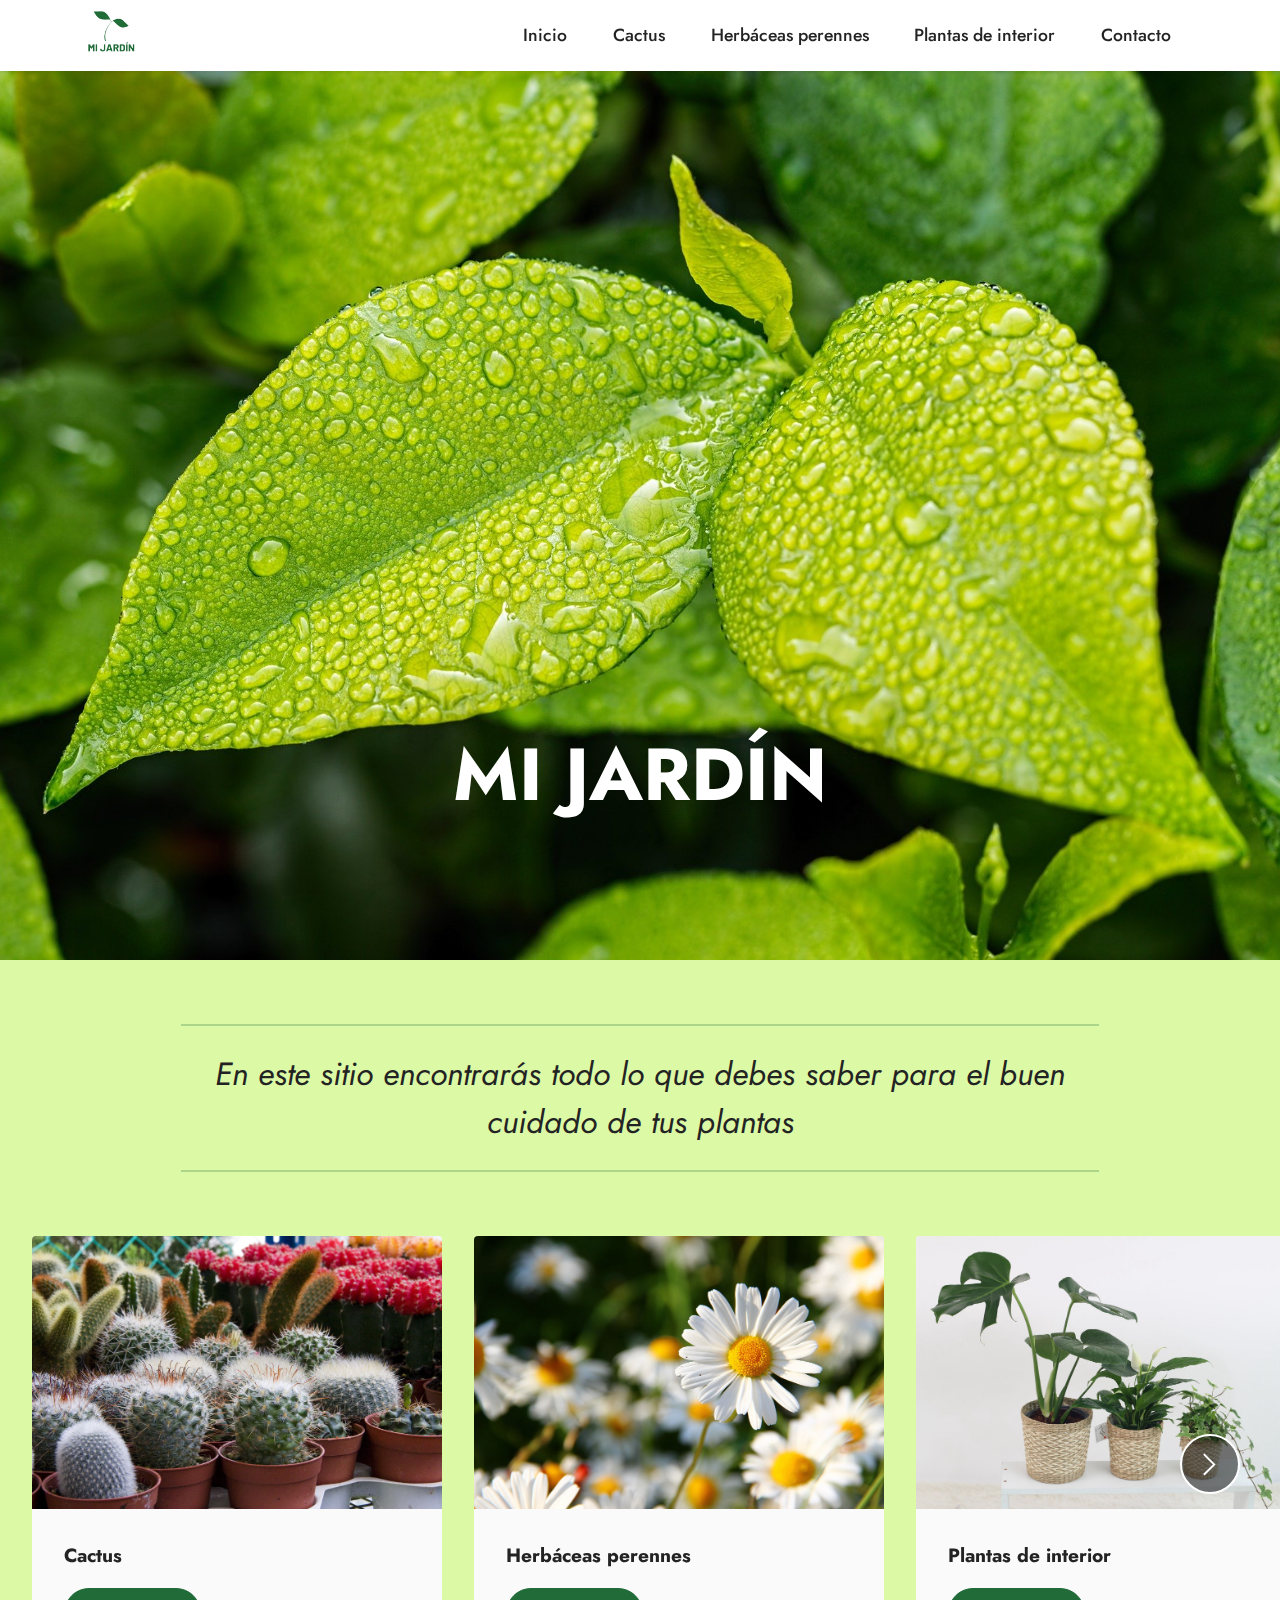
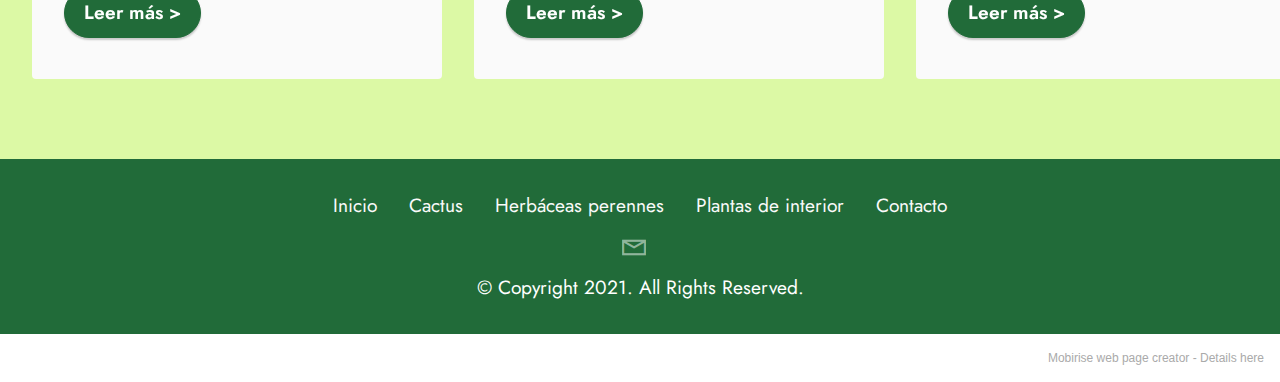
<file: index.html>
<!DOCTYPE html>
<html  >
<head>
  <!-- Site made with Mobirise Website Builder v5.5.0, https://mobirise.com -->
  <meta charset="UTF-8">
  <meta http-equiv="X-UA-Compatible" content="IE=edge">
  <meta name="generator" content="Mobirise v5.5.0, mobirise.com">
  <meta name="viewport" content="width=device-width, initial-scale=1, minimum-scale=1">
  <link rel="shortcut icon" href="assets/images/mi-jardin-png-1.png" type="image/x-icon">
  <meta name="description" content="">
  
  
  <title>Inicio</title>
  <link rel="stylesheet" href="assets/web/assets/mobirise-icons2/mobirise2.css">
  <link rel="stylesheet" href="assets/bootstrap/css/bootstrap.min.css">
  <link rel="stylesheet" href="assets/bootstrap/css/bootstrap-grid.min.css">
  <link rel="stylesheet" href="assets/bootstrap/css/bootstrap-reboot.min.css">
  <link rel="stylesheet" href="assets/dropdown/css/style.css">
  <link rel="stylesheet" href="assets/socicon/css/styles.css">
  <link rel="stylesheet" href="assets/theme/css/style.css">
  <link rel="preload" href="https://fonts.googleapis.com/css?family=Jost:100,200,300,400,500,600,700,800,900,100i,200i,300i,400i,500i,600i,700i,800i,900i&display=swap" as="style" onload="this.onload=null;this.rel='stylesheet'">
  <noscript><link rel="stylesheet" href="https://fonts.googleapis.com/css?family=Jost:100,200,300,400,500,600,700,800,900,100i,200i,300i,400i,500i,600i,700i,800i,900i&display=swap"></noscript>
  <link rel="preload" as="style" href="assets/mobirise/css/mbr-additional.css"><link rel="stylesheet" href="assets/mobirise/css/mbr-additional.css" type="text/css">
  
  
  
  
</head>
<body>
  
  <section data-bs-version="5.1" class="menu menu2 cid-sP2JFawYSB" once="menu" id="menu2-0">
    
    <nav class="navbar navbar-dropdown navbar-fixed-top navbar-expand-lg">
        <div class="container">
            <div class="navbar-brand">
                <span class="navbar-logo">
                    <a href="https://mobiri.se">
                        <img src="assets/images/mi-jardin-png-1.png" alt="Mobirise" style="height: 3.1rem;">
                    </a>
                </span>
                
            </div>
            <button class="navbar-toggler" type="button" data-toggle="collapse" data-bs-toggle="collapse" data-target="#navbarSupportedContent" data-bs-target="#navbarSupportedContent" aria-controls="navbarNavAltMarkup" aria-expanded="false" aria-label="Toggle navigation">
                <div class="hamburger">
                    <span></span>
                    <span></span>
                    <span></span>
                    <span></span>
                </div>
            </button>
            <div class="collapse navbar-collapse" id="navbarSupportedContent">
                <ul class="navbar-nav nav-dropdown nav-right" data-app-modern-menu="true"><li class="nav-item"><a class="nav-link link text-black text-primary display-4" href="index.html">Inicio</a></li><li class="nav-item"><a class="nav-link link text-black text-primary display-4" href="page1.html">Cactus</a></li><li class="nav-item"><a class="nav-link link text-black text-primary display-4" href="page2.html">Herbáceas perennes</a></li>
                    <li class="nav-item"><a class="nav-link link text-black text-primary display-4" href="page3.html">Plantas de interior</a></li>
                    <li class="nav-item"><a class="nav-link link text-black text-primary display-4" href="page4.html">Contacto<br></a>
                    </li></ul>
                
                
            </div>
        </div>
    </nav>
</section>

<section data-bs-version="5.1" class="header4 cid-sP2K1raNeB mbr-fullscreen" id="header4-1">

    
    
    <div class="container">
        <div class="row">
            <div class="content-wrap">
                <h1 class="mbr-section-title mbr-fonts-style mbr-white mb-3 display-1"><strong>MI JARDÍN</strong></h1>
                
                

                
            </div>
        </div>
    </div>
</section>

<section data-bs-version="5.1" class="content6 cid-sP3BbleVmq" id="content6-i">
    
    <div class="container">
        <div class="row justify-content-center">
            <div class="col-md-12 col-lg-10">
                <hr class="line">
                <p class="mbr-text align-center mbr-fonts-style my-4 display-5"><em>En este sitio encontrarás todo lo que debes saber para el buen cuidado de tus plantas</em></p>
                <hr class="line">
            </div>
        </div>
    </div>
</section>

<section data-bs-version="5.1" class="slider4 mbr-embla cid-sPuRFHznh0" id="slider4-1h">
    
    
    <div class="position-relative text-center">
        
        <div class="embla mt-4" data-skip-snaps="true" data-align="center" data-contain-scroll="trimSnaps" data-loop="true" data-auto-play="true" data-auto-play-interval="3" data-draggable="true">
            <div class="embla__viewport container-fluid">
                <div class="embla__container">
                    <div class="embla__slide slider-image item" style="margin-left: 1rem; margin-right: 1rem;">
                        <div class="slide-content">
                            <div class="item-wrapper">
                                <div class="item-img">
                                    <img src="assets/images/mbr-1000x667.jpg">
                                </div>
                            </div>
                            <div class="item-content">
                                <h5 class="item-title mbr-fonts-style display-7"><strong>Cactus</strong></h5>
                                
                                
                            </div>
                            <div class="mbr-section-btn item-footer mt-2"><a href="page1.html" class="btn btn-primary item-btn display-7" target="_blank">Leer más &gt;</a></div>
                        </div>
                    </div>
                    <div class="embla__slide slider-image item" style="margin-left: 1rem; margin-right: 1rem;">
                        <div class="slide-content">
                            <div class="item-wrapper">
                                <div class="item-img">
                                    <img src="assets/images/mbr-1-1000x667.jpg">
                                </div>
                            </div>
                            <div class="item-content">
                                <h5 class="item-title mbr-fonts-style display-7"><strong>Herbáceas perennes</strong></h5>
                                
                                
                            </div>
                            <div class="mbr-section-btn item-footer mt-2"><a href="page2.html" class="btn btn-primary item-btn display-7" target="_blank">Leer más &gt;</a></div>
                        </div>
                    </div>
                    <div class="embla__slide slider-image item" style="margin-left: 1rem; margin-right: 1rem;">
                        <div class="slide-content">
                            <div class="item-wrapper">
                                <div class="item-img">
                                    <img src="assets/images/mbr-2-1000x667.jpg">
                                </div>
                            </div>
                            <div class="item-content">
                                <h5 class="item-title mbr-fonts-style display-7"><strong>Plantas de interior</strong></h5>
                                
                                
                            </div>
                            <div class="mbr-section-btn item-footer mt-2"><a href="page3.html" class="btn btn-primary item-btn display-7" target="_blank">Leer más &gt;</a></div>
                        </div>
                    </div>
                    
                </div>
            </div>
            <button class="embla__button embla__button--prev">
                <span class="mobi-mbri mobi-mbri-arrow-prev mbr-iconfont" aria-hidden="true"></span>
                <span class="sr-only visually-hidden visually-hidden">Previous</span>
            </button>
            <button class="embla__button embla__button--next">
                <span class="mobi-mbri mobi-mbri-arrow-next mbr-iconfont" aria-hidden="true"></span>
                <span class="sr-only visually-hidden visually-hidden">Next</span>
            </button>
        </div>
    </div>
</section>

<section data-bs-version="5.1" class="footer3 cid-sP2MbVRNiT" once="footers" id="footer3-2">

    

    

    <div class="container">
        <div class="media-container-row align-center mbr-white">
            <div class="row row-links">
                <ul class="foot-menu">
                    
                    
                    
                    
                    
                <li class="foot-menu-item mbr-fonts-style display-7"><a href="index.html" class="text-white">Inicio</a></li><li class="foot-menu-item mbr-fonts-style display-7"><a href="page1.html" class="text-white">Cactus</a></li><li class="foot-menu-item mbr-fonts-style display-7"><a href="page2.html" class="text-white">Herbáceas perennes</a></li><li class="foot-menu-item mbr-fonts-style display-7"><a href="page3.html" class="text-white">Plantas de interior</a></li><li class="foot-menu-item mbr-fonts-style display-7"><a href="page4.html" class="text-white">Contacto</a></li></ul>
            </div>
            <div class="row social-row">
                <div class="social-list align-right pb-2">
                    
                    
                    
                    
                    
                    
                <div class="soc-item">
                        <a href="mailto:shu190873@gmail.com">
                            <span class="mbr-iconfont mbr-iconfont-social mobi-mbri-letter mobi-mbri" style="color: rgb(255, 255, 255); fill: rgb(255, 255, 255);"></span>
                        </a>
                    </div></div>
            </div>
            <div class="row row-copirayt">
                <p class="mbr-text mb-0 mbr-fonts-style mbr-white align-center display-7">
                    © Copyright 2021. All Rights Reserved.
                </p>
            </div>
        </div>
    </div>
</section><section style="background-color: #fff; font-family: -apple-system, BlinkMacSystemFont, 'Segoe UI', 'Roboto', 'Helvetica Neue', Arial, sans-serif; color:#aaa; font-size:12px; padding: 0; align-items: center; display: flex;"><a href="https://mobirise.site/e" style="flex: 1 1; height: 3rem; padding-left: 1rem;"></a><p style="flex: 0 0 auto; margin:0; padding-right:1rem;">Mobirise web page creator - <a href="https://mobirise.site/o" style="color:#aaa;">Details here</a></p></section><script src="assets/bootstrap/js/bootstrap.bundle.min.js"></script>  <script src="assets/smoothscroll/smooth-scroll.js"></script>  <script src="assets/ytplayer/index.js"></script>  <script src="assets/dropdown/js/navbar-dropdown.js"></script>  <script src="assets/embla/embla.min.js"></script>  <script src="assets/embla/script.js"></script>  <script src="assets/theme/js/script.js"></script>  
  
  
</body>
</html>
</file>
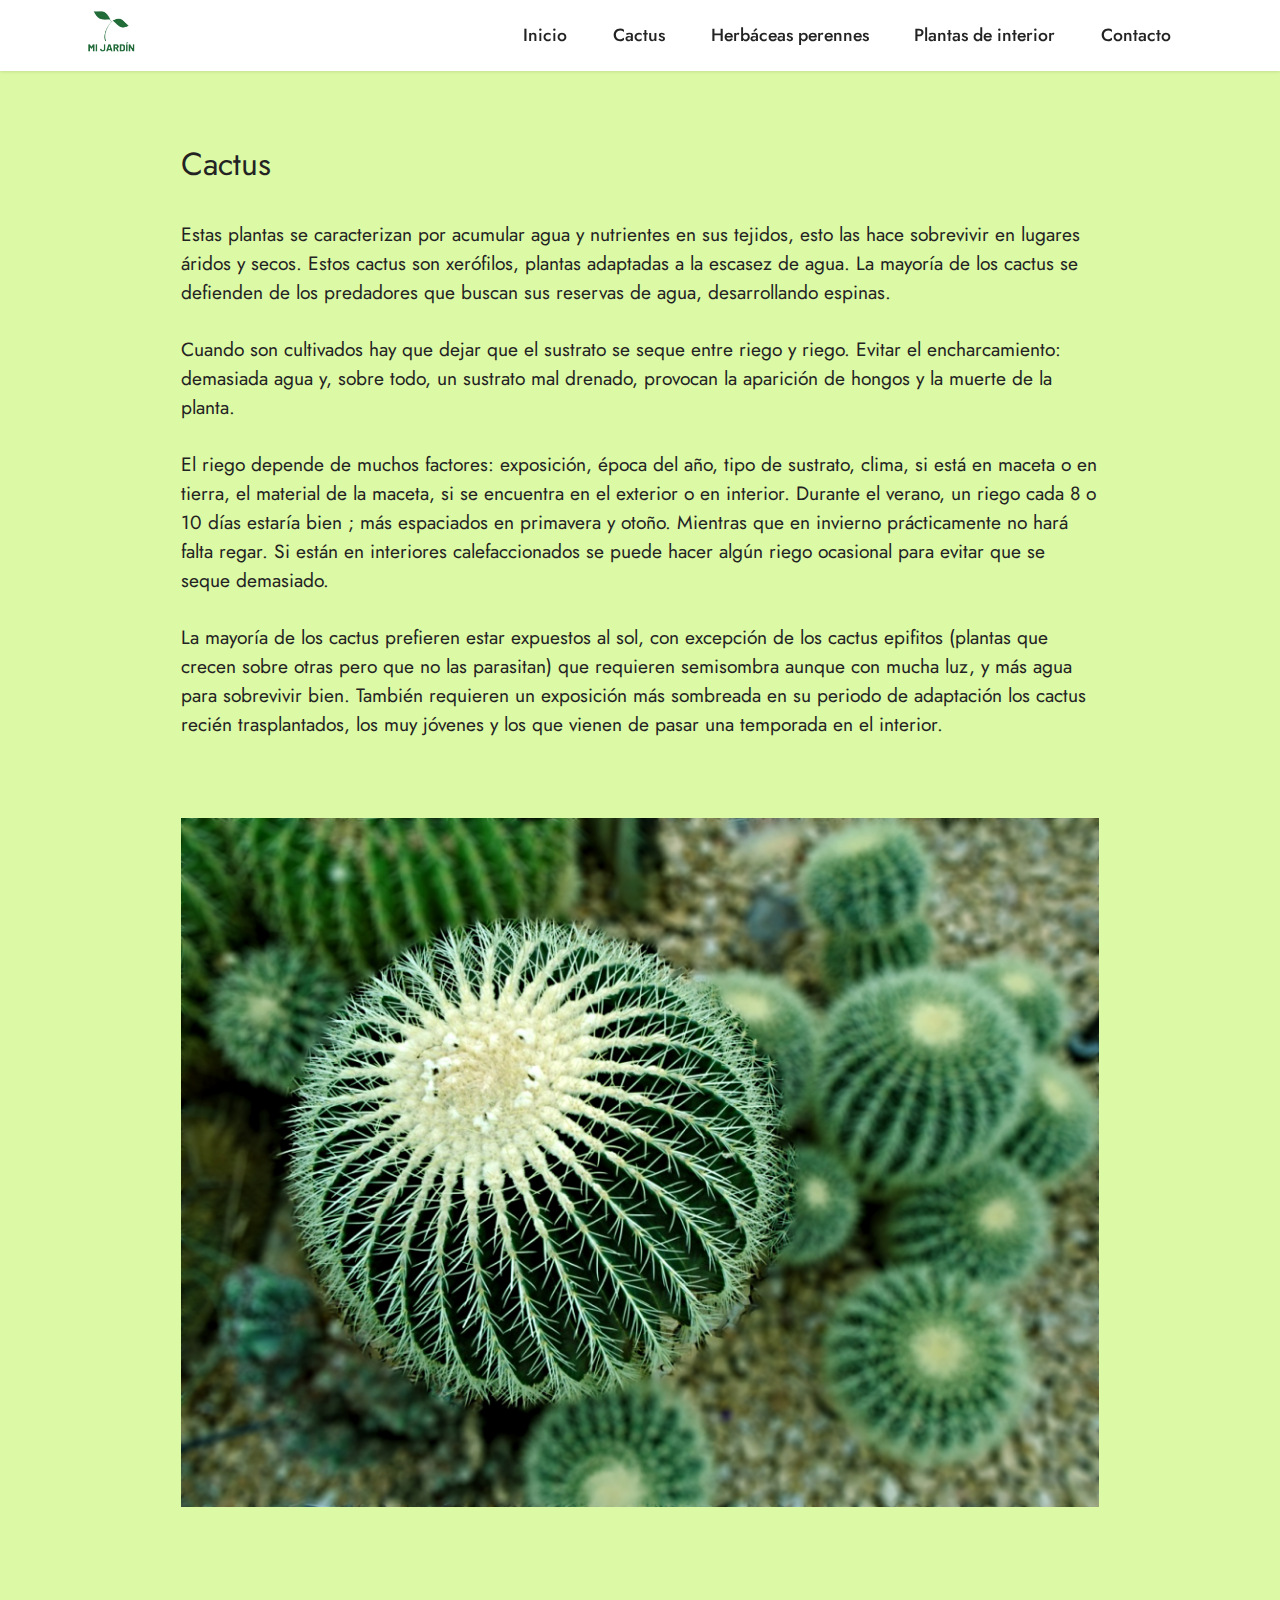
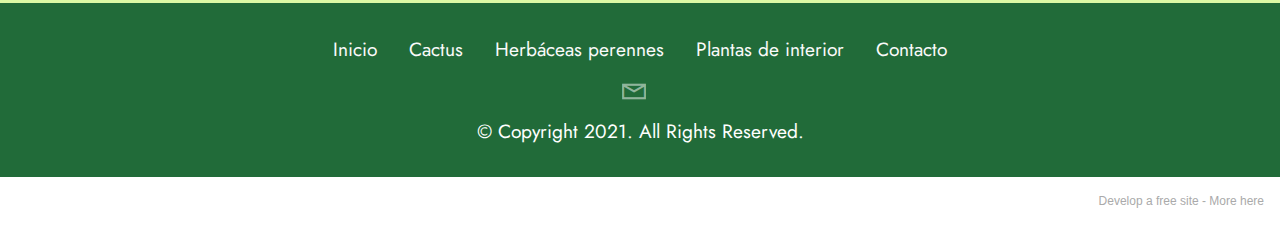
<file: page1.html>
<!DOCTYPE html>
<html  >
<head>
  <!-- Site made with Mobirise Website Builder v5.5.0, https://mobirise.com -->
  <meta charset="UTF-8">
  <meta http-equiv="X-UA-Compatible" content="IE=edge">
  <meta name="generator" content="Mobirise v5.5.0, mobirise.com">
  <meta name="viewport" content="width=device-width, initial-scale=1, minimum-scale=1">
  <link rel="shortcut icon" href="assets/images/mi-jardin-png-1.png" type="image/x-icon">
  <meta name="description" content="">
  
  
  <title>Cactus</title>
  <link rel="stylesheet" href="assets/web/assets/mobirise-icons2/mobirise2.css">
  <link rel="stylesheet" href="assets/bootstrap/css/bootstrap.min.css">
  <link rel="stylesheet" href="assets/bootstrap/css/bootstrap-grid.min.css">
  <link rel="stylesheet" href="assets/bootstrap/css/bootstrap-reboot.min.css">
  <link rel="stylesheet" href="assets/dropdown/css/style.css">
  <link rel="stylesheet" href="assets/socicon/css/styles.css">
  <link rel="stylesheet" href="assets/theme/css/style.css">
  <link rel="preload" href="https://fonts.googleapis.com/css?family=Jost:100,200,300,400,500,600,700,800,900,100i,200i,300i,400i,500i,600i,700i,800i,900i&display=swap" as="style" onload="this.onload=null;this.rel='stylesheet'">
  <noscript><link rel="stylesheet" href="https://fonts.googleapis.com/css?family=Jost:100,200,300,400,500,600,700,800,900,100i,200i,300i,400i,500i,600i,700i,800i,900i&display=swap"></noscript>
  <link rel="preload" as="style" href="assets/mobirise/css/mbr-additional.css"><link rel="stylesheet" href="assets/mobirise/css/mbr-additional.css" type="text/css">
  
  
  
  
</head>
<body>
  
  <section data-bs-version="5.1" class="menu menu2 cid-sP2JFawYSB" once="menu" id="menu2-3">
    
    <nav class="navbar navbar-dropdown navbar-fixed-top navbar-expand-lg">
        <div class="container">
            <div class="navbar-brand">
                <span class="navbar-logo">
                    <a href="https://mobiri.se">
                        <img src="assets/images/mi-jardin-png-1.png" alt="Mobirise" style="height: 3.1rem;">
                    </a>
                </span>
                
            </div>
            <button class="navbar-toggler" type="button" data-toggle="collapse" data-bs-toggle="collapse" data-target="#navbarSupportedContent" data-bs-target="#navbarSupportedContent" aria-controls="navbarNavAltMarkup" aria-expanded="false" aria-label="Toggle navigation">
                <div class="hamburger">
                    <span></span>
                    <span></span>
                    <span></span>
                    <span></span>
                </div>
            </button>
            <div class="collapse navbar-collapse" id="navbarSupportedContent">
                <ul class="navbar-nav nav-dropdown nav-right" data-app-modern-menu="true"><li class="nav-item"><a class="nav-link link text-black text-primary display-4" href="index.html">Inicio</a></li><li class="nav-item"><a class="nav-link link text-black text-primary display-4" href="page1.html">Cactus</a></li><li class="nav-item"><a class="nav-link link text-black text-primary display-4" href="page2.html">Herbáceas perennes</a></li>
                    <li class="nav-item"><a class="nav-link link text-black text-primary display-4" href="page3.html">Plantas de interior</a></li>
                    <li class="nav-item"><a class="nav-link link text-black text-primary display-4" href="page4.html">Contacto<br></a>
                    </li></ul>
                
                
            </div>
        </div>
    </nav>
</section>

<section data-bs-version="5.1" class="content5 cid-sP3oVXKkVr" id="content5-b">
    
    <div class="container">
        <div class="row justify-content-center">
            <div class="col-md-12 col-lg-10">
                
                <h4 class="mbr-section-subtitle mbr-fonts-style mb-4 display-5">Cactus</h4>
                <p class="mbr-text mbr-fonts-style display-7">Estas plantas se caracterizan por acumular agua y nutrientes en sus tejidos, esto las hace sobrevivir en lugares áridos y secos. Estos cactus son xerófilos, plantas adaptadas a la escasez de agua. La mayoría de los cactus se defienden de los predadores que buscan sus reservas de agua, desarrollando espinas.
<br>
<br>Cuando son cultivados hay que  dejar que el sustrato se seque entre riego y riego. Evitar el encharcamiento: demasiada agua y, sobre todo, un sustrato mal drenado, provocan la aparición de hongos y la muerte de la planta. 
<br>
<br>El riego depende de muchos factores: exposición, época del año, tipo de sustrato, clima, si está en maceta o en tierra, el material de la maceta, si se encuentra en el exterior o en interior. Durante el verano, un riego cada 8 o 10 días estaría bien ; más espaciados en primavera y otoño. Mientras que en invierno prácticamente no hará falta regar. Si están en interiores calefaccionados se puede hacer algún riego ocasional para evitar que se seque demasiado.
<br>
<br>La mayoría de los cactus prefieren estar expuestos al sol, con excepción de los cactus epifitos (plantas que crecen sobre otras pero que no las parasitan) que requieren semisombra aunque con mucha luz, y más agua para sobrevivir bien. También requieren un exposición más sombreada en su periodo de adaptación los cactus recién trasplantados, los muy jóvenes y los que vienen de pasar una temporada en el interior.</p>
            </div>
        </div>
    </div>
</section>

<section data-bs-version="5.1" class="image3 cid-sP3pZIk53z" id="image3-c">
    

    

    <div class="container">
        <div class="row justify-content-center">
            <div class="col-12 col-lg-10">
                <div class="image-wrapper">
                    <img src="assets/images/mbr-3.jpg" alt="Mobirise">
                    
                </div>
            </div>
        </div>
    </div>
</section>

<section data-bs-version="5.1" class="footer3 cid-sP2MbVRNiT" once="footers" id="footer3-4">

    

    

    <div class="container">
        <div class="media-container-row align-center mbr-white">
            <div class="row row-links">
                <ul class="foot-menu">
                    
                    
                    
                    
                    
                <li class="foot-menu-item mbr-fonts-style display-7"><a href="index.html" class="text-white">Inicio</a></li><li class="foot-menu-item mbr-fonts-style display-7"><a href="page1.html" class="text-white">Cactus</a></li><li class="foot-menu-item mbr-fonts-style display-7"><a href="page2.html" class="text-white">Herbáceas perennes</a></li><li class="foot-menu-item mbr-fonts-style display-7"><a href="page3.html" class="text-white">Plantas de interior</a></li><li class="foot-menu-item mbr-fonts-style display-7"><a href="page4.html" class="text-white">Contacto</a></li></ul>
            </div>
            <div class="row social-row">
                <div class="social-list align-right pb-2">
                    
                    
                    
                    
                    
                    
                <div class="soc-item">
                        <a href="mailto:shu190873@gmail.com">
                            <span class="mbr-iconfont mbr-iconfont-social mobi-mbri-letter mobi-mbri" style="color: rgb(255, 255, 255); fill: rgb(255, 255, 255);"></span>
                        </a>
                    </div></div>
            </div>
            <div class="row row-copirayt">
                <p class="mbr-text mb-0 mbr-fonts-style mbr-white align-center display-7">
                    © Copyright 2021. All Rights Reserved.
                </p>
            </div>
        </div>
    </div>
</section><section style="background-color: #fff; font-family: -apple-system, BlinkMacSystemFont, 'Segoe UI', 'Roboto', 'Helvetica Neue', Arial, sans-serif; color:#aaa; font-size:12px; padding: 0; align-items: center; display: flex;"><a href="https://mobirise.site/t" style="flex: 1 1; height: 3rem; padding-left: 1rem;"></a><p style="flex: 0 0 auto; margin:0; padding-right:1rem;">Develop a free site - <a href="https://mobirise.site/v" style="color:#aaa;">More here</a></p></section><script src="assets/bootstrap/js/bootstrap.bundle.min.js"></script>  <script src="assets/smoothscroll/smooth-scroll.js"></script>  <script src="assets/ytplayer/index.js"></script>  <script src="assets/dropdown/js/navbar-dropdown.js"></script>  <script src="assets/theme/js/script.js"></script>  
  
  
</body>
</html>
</file>
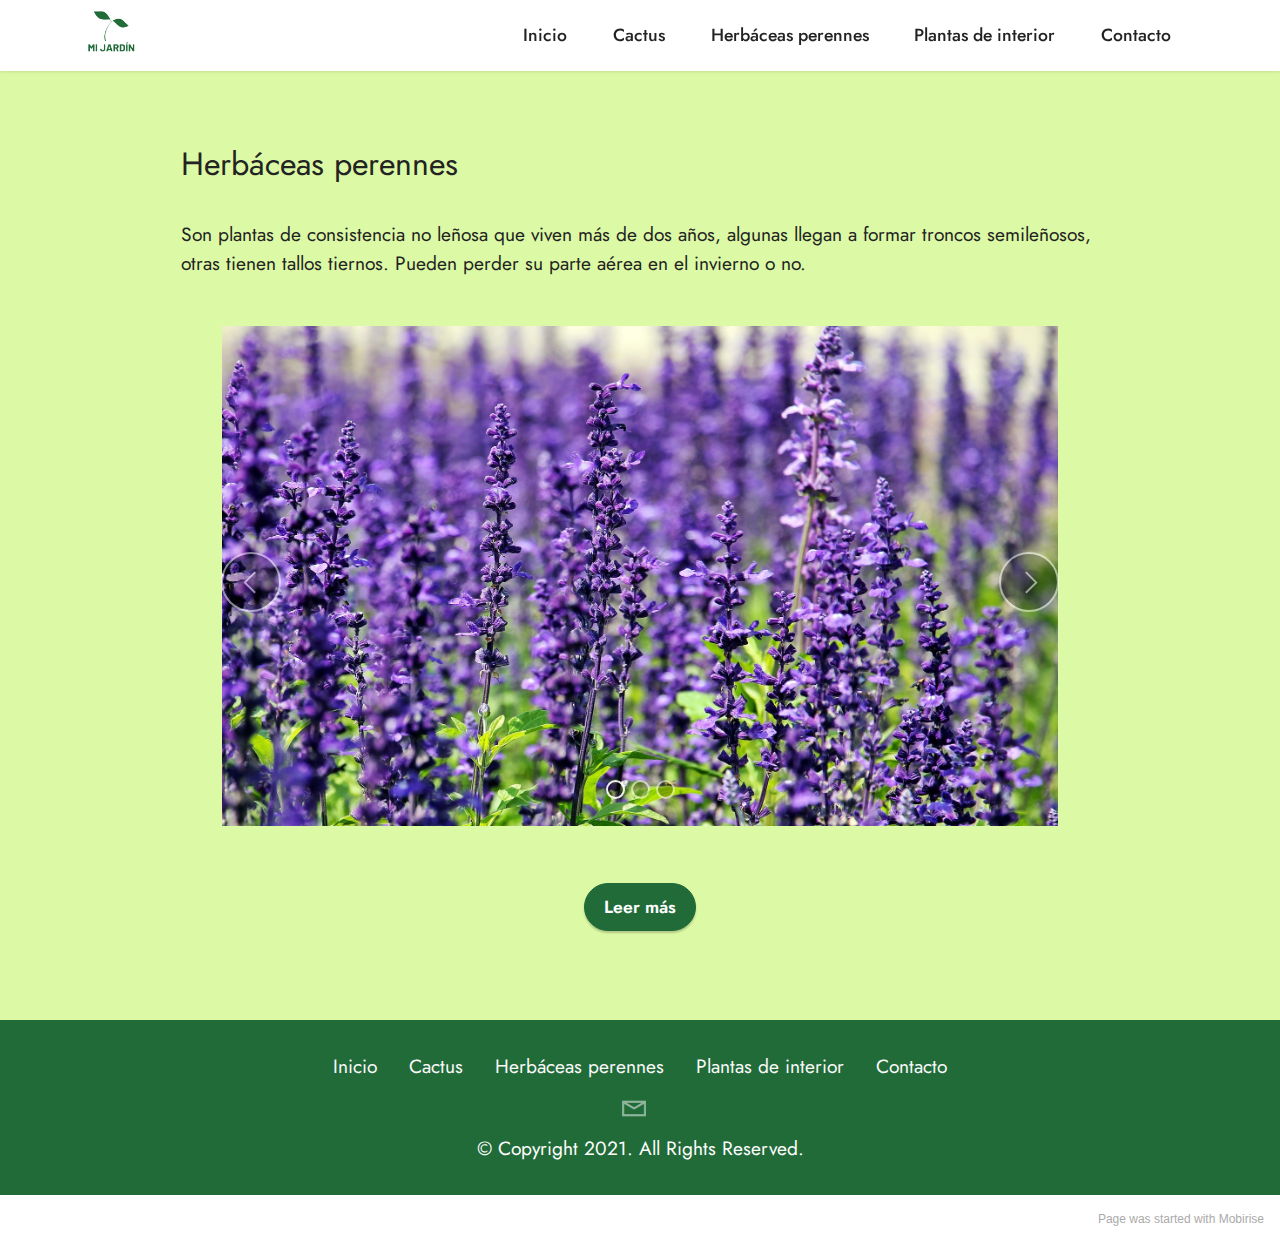
<file: page2.html>
<!DOCTYPE html>
<html  >
<head>
  <!-- Site made with Mobirise Website Builder v5.5.0, https://mobirise.com -->
  <meta charset="UTF-8">
  <meta http-equiv="X-UA-Compatible" content="IE=edge">
  <meta name="generator" content="Mobirise v5.5.0, mobirise.com">
  <meta name="viewport" content="width=device-width, initial-scale=1, minimum-scale=1">
  <link rel="shortcut icon" href="assets/images/mi-jardin-png-1.png" type="image/x-icon">
  <meta name="description" content="">
  
  
  <title>Herbáceas perennes</title>
  <link rel="stylesheet" href="assets/web/assets/mobirise-icons2/mobirise2.css">
  <link rel="stylesheet" href="assets/bootstrap/css/bootstrap.min.css">
  <link rel="stylesheet" href="assets/bootstrap/css/bootstrap-grid.min.css">
  <link rel="stylesheet" href="assets/bootstrap/css/bootstrap-reboot.min.css">
  <link rel="stylesheet" href="assets/dropdown/css/style.css">
  <link rel="stylesheet" href="assets/socicon/css/styles.css">
  <link rel="stylesheet" href="assets/theme/css/style.css">
  <link rel="preload" href="https://fonts.googleapis.com/css?family=Jost:100,200,300,400,500,600,700,800,900,100i,200i,300i,400i,500i,600i,700i,800i,900i&display=swap" as="style" onload="this.onload=null;this.rel='stylesheet'">
  <noscript><link rel="stylesheet" href="https://fonts.googleapis.com/css?family=Jost:100,200,300,400,500,600,700,800,900,100i,200i,300i,400i,500i,600i,700i,800i,900i&display=swap"></noscript>
  <link rel="preload" as="style" href="assets/mobirise/css/mbr-additional.css"><link rel="stylesheet" href="assets/mobirise/css/mbr-additional.css" type="text/css">
  
  
  
  
</head>
<body>
  
  <section data-bs-version="5.1" class="menu menu2 cid-sP2JFawYSB" once="menu" id="menu2-5">
    
    <nav class="navbar navbar-dropdown navbar-fixed-top navbar-expand-lg">
        <div class="container">
            <div class="navbar-brand">
                <span class="navbar-logo">
                    <a href="https://mobiri.se">
                        <img src="assets/images/mi-jardin-png-1.png" alt="Mobirise" style="height: 3.1rem;">
                    </a>
                </span>
                
            </div>
            <button class="navbar-toggler" type="button" data-toggle="collapse" data-bs-toggle="collapse" data-target="#navbarSupportedContent" data-bs-target="#navbarSupportedContent" aria-controls="navbarNavAltMarkup" aria-expanded="false" aria-label="Toggle navigation">
                <div class="hamburger">
                    <span></span>
                    <span></span>
                    <span></span>
                    <span></span>
                </div>
            </button>
            <div class="collapse navbar-collapse" id="navbarSupportedContent">
                <ul class="navbar-nav nav-dropdown nav-right" data-app-modern-menu="true"><li class="nav-item"><a class="nav-link link text-black text-primary display-4" href="index.html">Inicio</a></li><li class="nav-item"><a class="nav-link link text-black text-primary display-4" href="page1.html">Cactus</a></li><li class="nav-item"><a class="nav-link link text-black text-primary display-4" href="page2.html">Herbáceas perennes</a></li>
                    <li class="nav-item"><a class="nav-link link text-black text-primary display-4" href="page3.html">Plantas de interior</a></li>
                    <li class="nav-item"><a class="nav-link link text-black text-primary display-4" href="page4.html">Contacto<br></a>
                    </li></ul>
                
                
            </div>
        </div>
    </nav>
</section>

<section data-bs-version="5.1" class="content5 cid-sPv75nnaKn" id="content5-1p">
    
    <div class="container">
        <div class="row justify-content-center">
            <div class="col-md-12 col-lg-10">
                
                <h4 class="mbr-section-subtitle mbr-fonts-style mb-4 display-5">Herbáceas perennes</h4>
                <p class="mbr-text mbr-fonts-style display-7">Son plantas de consistencia no leñosa que viven más de dos años, algunas llegan a formar troncos semileñosos, otras tienen tallos tiernos. Pueden perder su parte aérea en el invierno o no.</p>
            </div>
        </div>
    </div>
</section>

<section data-bs-version="5.1" class="slider2 cid-sPv71eYELw" id="slider2-1o">
    

    
    <div class="container">
        <div class="row justify-content-center">
            <div class="col-12 col-md-10">
                <div class="carousel slide" id="sPxgZ1YDGX" data-interval="5000" data-bs-interval="5000">
                    
                    <ol class="carousel-indicators">
                        <li data-slide-to="0" data-bs-slide-to="0" class="active" data-target="#sPxgZ1YDGX" data-bs-target="#sPxgZ1YDGX"></li>
                        <li data-slide-to="1" data-bs-slide-to="1" data-target="#sPxgZ1YDGX" data-bs-target="#sPxgZ1YDGX"></li>
                        <li data-slide-to="2" data-bs-slide-to="2" data-target="#sPxgZ1YDGX" data-bs-target="#sPxgZ1YDGX"></li>
                    </ol>
                    <div class="carousel-inner">
                        <div class="carousel-item slider-image item active">
                            <div class="item-wrapper">
                                <img class="d-block w-100" src="assets/images/mbr-2.jpg">
                                
                            </div>
                        </div>
                        <div class="carousel-item slider-image item">
                            <div class="item-wrapper">
                                <img class="d-block w-100" src="assets/images/mbr-1900x1267.jpg">
                                
                            </div>
                        </div>
                        <div class="carousel-item slider-image item">
                            <div class="item-wrapper">
                                <img class="d-block w-100" src="assets/images/mbr-1900x1425.jpg">
                                
                            </div>
                        </div>
                    </div>
                    <a class="carousel-control carousel-control-prev" role="button" data-slide="prev" data-bs-slide="prev" href="#sPxgZ1YDGX">
                        <span class="mobi-mbri mobi-mbri-arrow-prev" aria-hidden="true"></span>
                        <span class="sr-only visually-hidden">Previous</span>
                    </a>
                    <a class="carousel-control carousel-control-next" role="button" data-slide="next" data-bs-slide="next" href="#sPxgZ1YDGX">
                        <span class="mobi-mbri mobi-mbri-arrow-next" aria-hidden="true"></span>
                        <span class="sr-only visually-hidden">Next</span>
                    </a>
                </div>
            </div>
        </div>
    </div>
</section>

<section data-bs-version="5.1" class="content11 cid-sP4vfdtpiP" id="content11-1g">
    
    <div class="container">
        <div class="row justify-content-center">
            <div class="col-md-12 col-lg-10">
                <div class="mbr-section-btn align-center"><a class="btn btn-primary display-4" href="https://mijardinamado.blogspot.com/search/label/herb%C3%A1ceas%20perennes" target="_blank">Leer más</a></div>
            </div>
        </div>
    </div>
</section>

<section data-bs-version="5.1" class="footer3 cid-sP2MbVRNiT" once="footers" id="footer3-6">

    

    

    <div class="container">
        <div class="media-container-row align-center mbr-white">
            <div class="row row-links">
                <ul class="foot-menu">
                    
                    
                    
                    
                    
                <li class="foot-menu-item mbr-fonts-style display-7"><a href="index.html" class="text-white">Inicio</a></li><li class="foot-menu-item mbr-fonts-style display-7"><a href="page1.html" class="text-white">Cactus</a></li><li class="foot-menu-item mbr-fonts-style display-7"><a href="page2.html" class="text-white">Herbáceas perennes</a></li><li class="foot-menu-item mbr-fonts-style display-7"><a href="page3.html" class="text-white">Plantas de interior</a></li><li class="foot-menu-item mbr-fonts-style display-7"><a href="page4.html" class="text-white">Contacto</a></li></ul>
            </div>
            <div class="row social-row">
                <div class="social-list align-right pb-2">
                    
                    
                    
                    
                    
                    
                <div class="soc-item">
                        <a href="mailto:shu190873@gmail.com">
                            <span class="mbr-iconfont mbr-iconfont-social mobi-mbri-letter mobi-mbri" style="color: rgb(255, 255, 255); fill: rgb(255, 255, 255);"></span>
                        </a>
                    </div></div>
            </div>
            <div class="row row-copirayt">
                <p class="mbr-text mb-0 mbr-fonts-style mbr-white align-center display-7">
                    © Copyright 2021. All Rights Reserved.
                </p>
            </div>
        </div>
    </div>
</section><section style="background-color: #fff; font-family: -apple-system, BlinkMacSystemFont, 'Segoe UI', 'Roboto', 'Helvetica Neue', Arial, sans-serif; color:#aaa; font-size:12px; padding: 0; align-items: center; display: flex;"><a href="https://mobirise.site/l" style="flex: 1 1; height: 3rem; padding-left: 1rem;"></a><p style="flex: 0 0 auto; margin:0; padding-right:1rem;">Page <a href="https://mobirise.site/f" style="color:#aaa;">was started</a> with Mobirise</p></section><script src="assets/bootstrap/js/bootstrap.bundle.min.js"></script>  <script src="assets/smoothscroll/smooth-scroll.js"></script>  <script src="assets/ytplayer/index.js"></script>  <script src="assets/dropdown/js/navbar-dropdown.js"></script>  <script src="assets/theme/js/script.js"></script>  
  
  
</body>
</html>
</file>
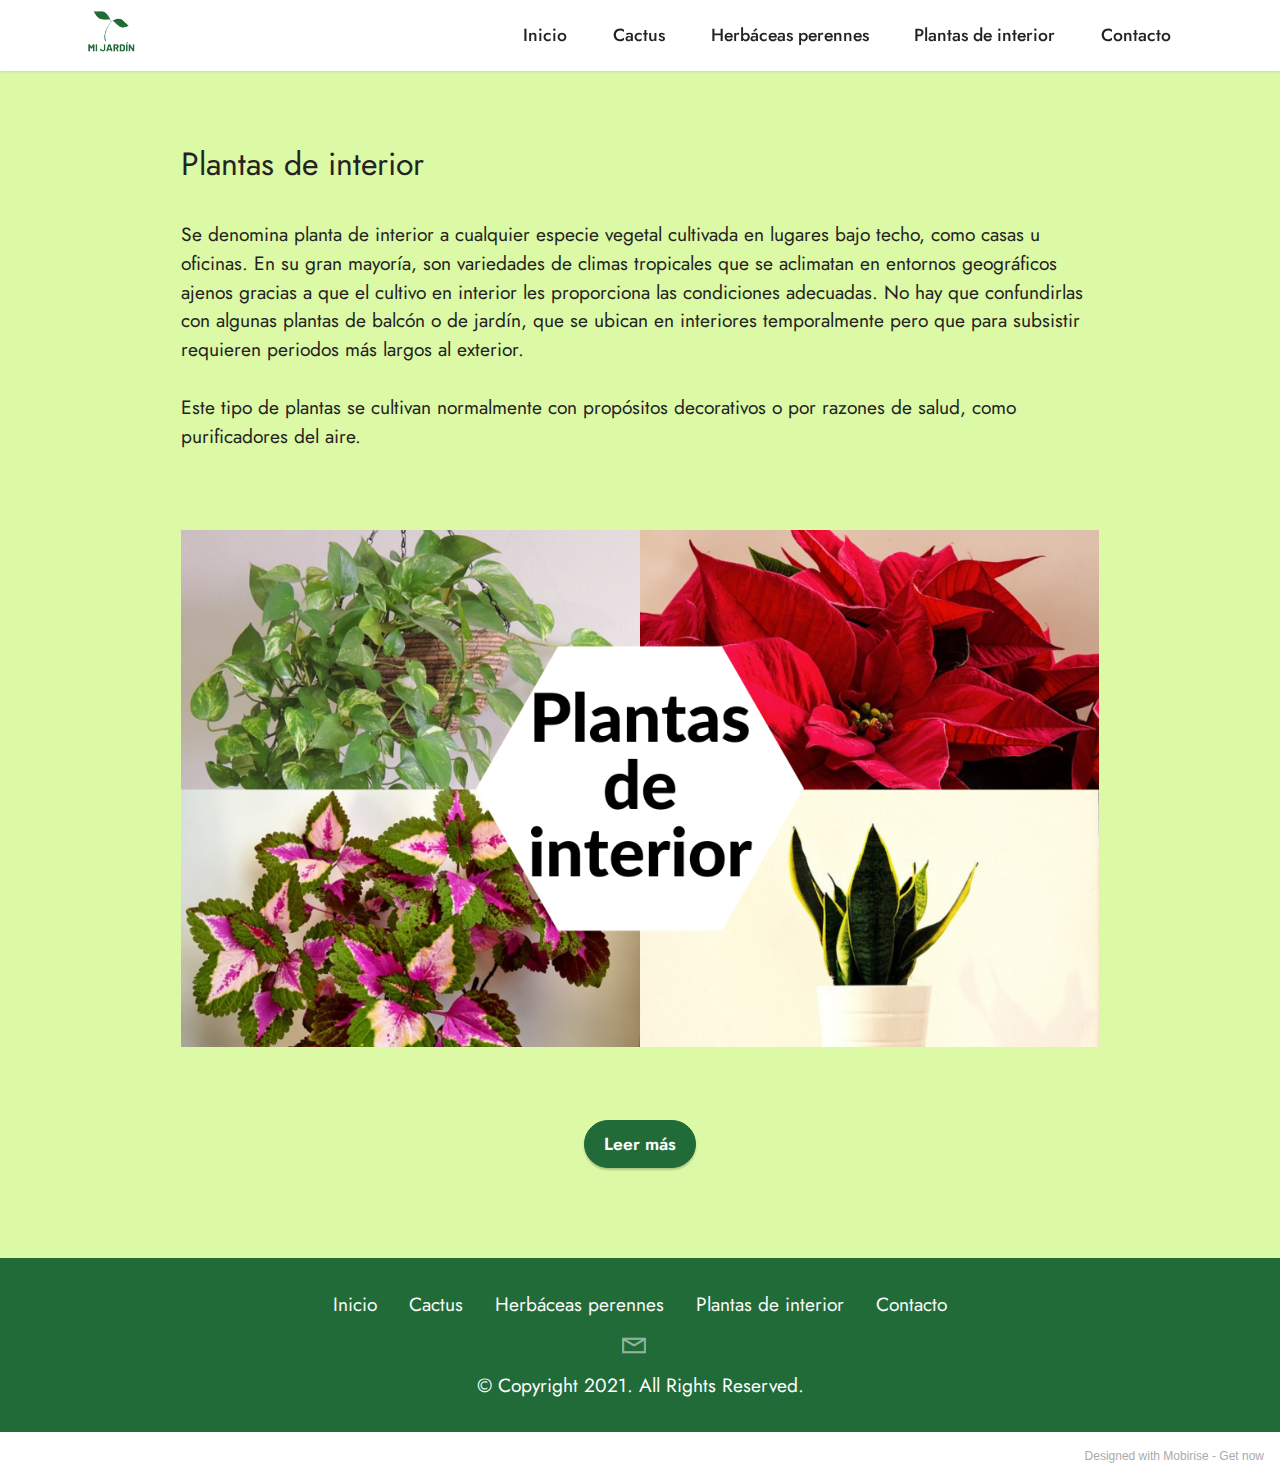
<file: page3.html>
<!DOCTYPE html>
<html  >
<head>
  <!-- Site made with Mobirise Website Builder v5.5.0, https://mobirise.com -->
  <meta charset="UTF-8">
  <meta http-equiv="X-UA-Compatible" content="IE=edge">
  <meta name="generator" content="Mobirise v5.5.0, mobirise.com">
  <meta name="viewport" content="width=device-width, initial-scale=1, minimum-scale=1">
  <link rel="shortcut icon" href="assets/images/mi-jardin-png-1.png" type="image/x-icon">
  <meta name="description" content="">
  
  
  <title>Plantas de interior</title>
  <link rel="stylesheet" href="assets/web/assets/mobirise-icons2/mobirise2.css">
  <link rel="stylesheet" href="assets/bootstrap/css/bootstrap.min.css">
  <link rel="stylesheet" href="assets/bootstrap/css/bootstrap-grid.min.css">
  <link rel="stylesheet" href="assets/bootstrap/css/bootstrap-reboot.min.css">
  <link rel="stylesheet" href="assets/dropdown/css/style.css">
  <link rel="stylesheet" href="assets/socicon/css/styles.css">
  <link rel="stylesheet" href="assets/theme/css/style.css">
  <link rel="preload" href="https://fonts.googleapis.com/css?family=Jost:100,200,300,400,500,600,700,800,900,100i,200i,300i,400i,500i,600i,700i,800i,900i&display=swap" as="style" onload="this.onload=null;this.rel='stylesheet'">
  <noscript><link rel="stylesheet" href="https://fonts.googleapis.com/css?family=Jost:100,200,300,400,500,600,700,800,900,100i,200i,300i,400i,500i,600i,700i,800i,900i&display=swap"></noscript>
  <link rel="preload" as="style" href="assets/mobirise/css/mbr-additional.css"><link rel="stylesheet" href="assets/mobirise/css/mbr-additional.css" type="text/css">
  
  
  
  
</head>
<body>
  
  <section data-bs-version="5.1" class="menu menu2 cid-sP2JFawYSB" once="menu" id="menu2-7">
    
    <nav class="navbar navbar-dropdown navbar-fixed-top navbar-expand-lg">
        <div class="container">
            <div class="navbar-brand">
                <span class="navbar-logo">
                    <a href="https://mobiri.se">
                        <img src="assets/images/mi-jardin-png-1.png" alt="Mobirise" style="height: 3.1rem;">
                    </a>
                </span>
                
            </div>
            <button class="navbar-toggler" type="button" data-toggle="collapse" data-bs-toggle="collapse" data-target="#navbarSupportedContent" data-bs-target="#navbarSupportedContent" aria-controls="navbarNavAltMarkup" aria-expanded="false" aria-label="Toggle navigation">
                <div class="hamburger">
                    <span></span>
                    <span></span>
                    <span></span>
                    <span></span>
                </div>
            </button>
            <div class="collapse navbar-collapse" id="navbarSupportedContent">
                <ul class="navbar-nav nav-dropdown nav-right" data-app-modern-menu="true"><li class="nav-item"><a class="nav-link link text-black text-primary display-4" href="index.html">Inicio</a></li><li class="nav-item"><a class="nav-link link text-black text-primary display-4" href="page1.html">Cactus</a></li><li class="nav-item"><a class="nav-link link text-black text-primary display-4" href="page2.html">Herbáceas perennes</a></li>
                    <li class="nav-item"><a class="nav-link link text-black text-primary display-4" href="page3.html">Plantas de interior</a></li>
                    <li class="nav-item"><a class="nav-link link text-black text-primary display-4" href="page4.html">Contacto<br></a>
                    </li></ul>
                
                
            </div>
        </div>
    </nav>
</section>

<section data-bs-version="5.1" class="content5 cid-sP3rFjdTg8" id="content5-d">
    
    <div class="container">
        <div class="row justify-content-center">
            <div class="col-md-12 col-lg-10">
                
                <h4 class="mbr-section-subtitle mbr-fonts-style mb-4 display-5">Plantas de interior</h4>
                <p class="mbr-text mbr-fonts-style display-7">Se denomina planta de interior a cualquier especie vegetal cultivada en lugares bajo techo, como casas u oficinas. En su gran mayoría, son variedades de climas tropicales que se aclimatan en entornos geográficos ajenos gracias a que el cultivo en interior les proporciona las condiciones adecuadas. No hay que confundirlas con algunas plantas de balcón o de jardín, que se ubican en interiores temporalmente pero que para subsistir requieren periodos más largos al exterior.
<br>
<br>Este tipo de plantas se cultivan normalmente con propósitos decorativos o por razones de salud, como purificadores del aire.&nbsp;</p>
            </div>
        </div>
    </div>
</section>

<section data-bs-version="5.1" class="image3 cid-sP3t63G9qw" id="image3-f">
    

    

    <div class="container">
        <div class="row justify-content-center">
            <div class="col-12 col-lg-10">
                <div class="image-wrapper">
                    <img src="assets/images/negro-blanco-foto-luna-blog-banner.png" alt="Mobirise">
                    
                </div>
            </div>
        </div>
    </div>
</section>

<section data-bs-version="5.1" class="content11 cid-sP4bbk9AZE" id="content11-k">
    
    <div class="container">
        <div class="row justify-content-center">
            <div class="col-md-12 col-lg-8">
                <div class="mbr-section-btn align-center"><a class="btn btn-primary display-4" href="page5.html">Leer más</a></div>
            </div>
        </div>
    </div>
</section>

<section data-bs-version="5.1" class="footer3 cid-sP2MbVRNiT" once="footers" id="footer3-8">

    

    

    <div class="container">
        <div class="media-container-row align-center mbr-white">
            <div class="row row-links">
                <ul class="foot-menu">
                    
                    
                    
                    
                    
                <li class="foot-menu-item mbr-fonts-style display-7"><a href="index.html" class="text-white">Inicio</a></li><li class="foot-menu-item mbr-fonts-style display-7"><a href="page1.html" class="text-white">Cactus</a></li><li class="foot-menu-item mbr-fonts-style display-7"><a href="page2.html" class="text-white">Herbáceas perennes</a></li><li class="foot-menu-item mbr-fonts-style display-7"><a href="page3.html" class="text-white">Plantas de interior</a></li><li class="foot-menu-item mbr-fonts-style display-7"><a href="page4.html" class="text-white">Contacto</a></li></ul>
            </div>
            <div class="row social-row">
                <div class="social-list align-right pb-2">
                    
                    
                    
                    
                    
                    
                <div class="soc-item">
                        <a href="mailto:shu190873@gmail.com">
                            <span class="mbr-iconfont mbr-iconfont-social mobi-mbri-letter mobi-mbri" style="color: rgb(255, 255, 255); fill: rgb(255, 255, 255);"></span>
                        </a>
                    </div></div>
            </div>
            <div class="row row-copirayt">
                <p class="mbr-text mb-0 mbr-fonts-style mbr-white align-center display-7">
                    © Copyright 2021. All Rights Reserved.
                </p>
            </div>
        </div>
    </div>
</section><section style="background-color: #fff; font-family: -apple-system, BlinkMacSystemFont, 'Segoe UI', 'Roboto', 'Helvetica Neue', Arial, sans-serif; color:#aaa; font-size:12px; padding: 0; align-items: center; display: flex;"><a href="https://mobirise.site/l" style="flex: 1 1; height: 3rem; padding-left: 1rem;"></a><p style="flex: 0 0 auto; margin:0; padding-right:1rem;">Designed with Mobirise - <a href="https://mobirise.site/m" style="color:#aaa;">Get now</a></p></section><script src="assets/bootstrap/js/bootstrap.bundle.min.js"></script>  <script src="assets/smoothscroll/smooth-scroll.js"></script>  <script src="assets/ytplayer/index.js"></script>  <script src="assets/dropdown/js/navbar-dropdown.js"></script>  <script src="assets/theme/js/script.js"></script>  
  
  
</body>
</html>
</file>
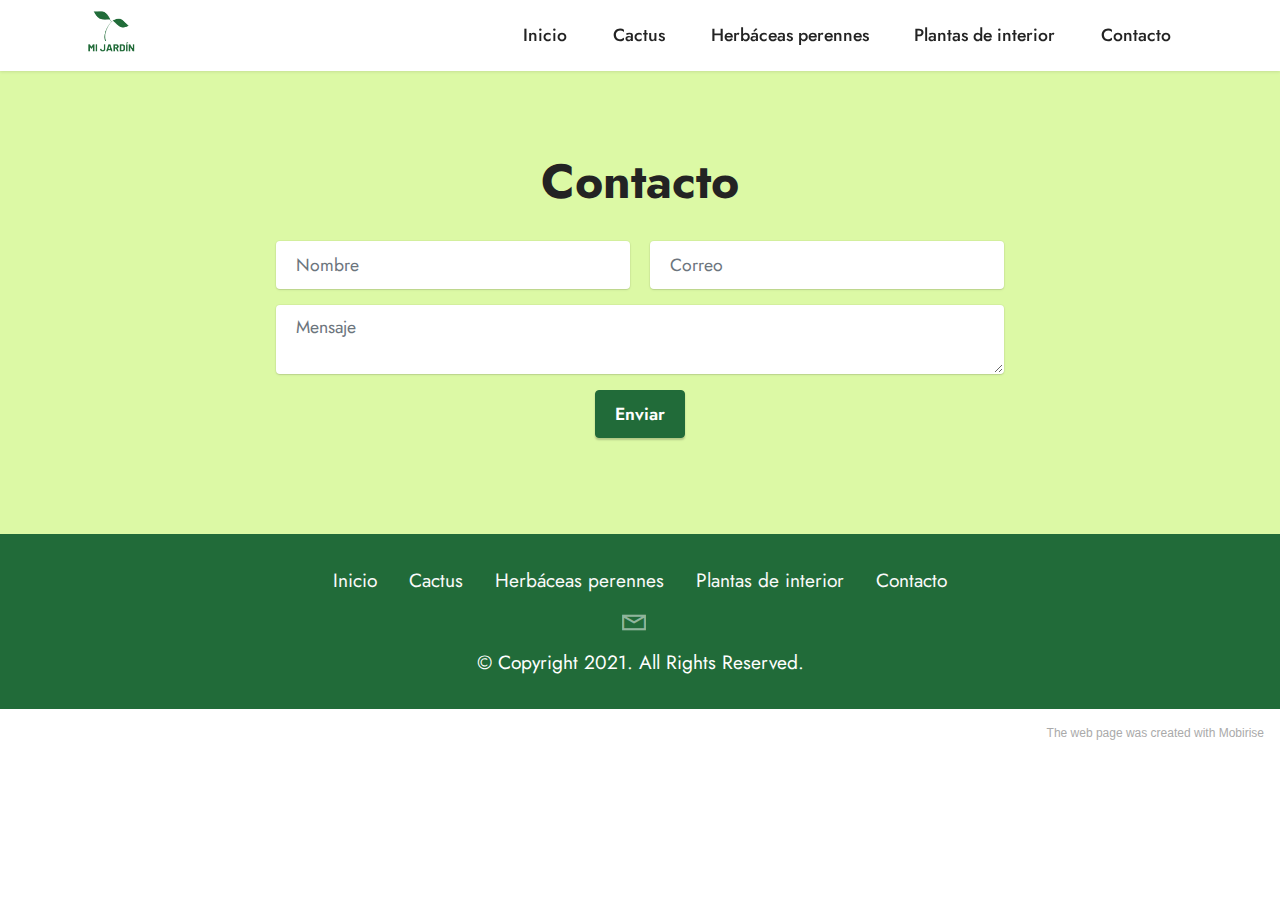
<file: page4.html>
<!DOCTYPE html>
<html  >
<head>
  <!-- Site made with Mobirise Website Builder v5.5.0, https://mobirise.com -->
  <meta charset="UTF-8">
  <meta http-equiv="X-UA-Compatible" content="IE=edge">
  <meta name="generator" content="Mobirise v5.5.0, mobirise.com">
  <meta name="viewport" content="width=device-width, initial-scale=1, minimum-scale=1">
  <link rel="shortcut icon" href="assets/images/mi-jardin-png-1.png" type="image/x-icon">
  <meta name="description" content="">
  
  
  <title>Contacto</title>
  <link rel="stylesheet" href="assets/web/assets/mobirise-icons2/mobirise2.css">
  <link rel="stylesheet" href="assets/bootstrap/css/bootstrap.min.css">
  <link rel="stylesheet" href="assets/bootstrap/css/bootstrap-grid.min.css">
  <link rel="stylesheet" href="assets/bootstrap/css/bootstrap-reboot.min.css">
  <link rel="stylesheet" href="assets/dropdown/css/style.css">
  <link rel="stylesheet" href="assets/socicon/css/styles.css">
  <link rel="stylesheet" href="assets/theme/css/style.css">
  <link rel="preload" href="https://fonts.googleapis.com/css?family=Jost:100,200,300,400,500,600,700,800,900,100i,200i,300i,400i,500i,600i,700i,800i,900i&display=swap" as="style" onload="this.onload=null;this.rel='stylesheet'">
  <noscript><link rel="stylesheet" href="https://fonts.googleapis.com/css?family=Jost:100,200,300,400,500,600,700,800,900,100i,200i,300i,400i,500i,600i,700i,800i,900i&display=swap"></noscript>
  <link rel="preload" as="style" href="assets/mobirise/css/mbr-additional.css"><link rel="stylesheet" href="assets/mobirise/css/mbr-additional.css" type="text/css">
  
  
  
  
</head>
<body>
  
  <section data-bs-version="5.1" class="menu menu2 cid-sP2JFawYSB" once="menu" id="menu2-9">
    
    <nav class="navbar navbar-dropdown navbar-fixed-top navbar-expand-lg">
        <div class="container">
            <div class="navbar-brand">
                <span class="navbar-logo">
                    <a href="https://mobiri.se">
                        <img src="assets/images/mi-jardin-png-1.png" alt="Mobirise" style="height: 3.1rem;">
                    </a>
                </span>
                
            </div>
            <button class="navbar-toggler" type="button" data-toggle="collapse" data-bs-toggle="collapse" data-target="#navbarSupportedContent" data-bs-target="#navbarSupportedContent" aria-controls="navbarNavAltMarkup" aria-expanded="false" aria-label="Toggle navigation">
                <div class="hamburger">
                    <span></span>
                    <span></span>
                    <span></span>
                    <span></span>
                </div>
            </button>
            <div class="collapse navbar-collapse" id="navbarSupportedContent">
                <ul class="navbar-nav nav-dropdown nav-right" data-app-modern-menu="true"><li class="nav-item"><a class="nav-link link text-black text-primary display-4" href="index.html">Inicio</a></li><li class="nav-item"><a class="nav-link link text-black text-primary display-4" href="page1.html">Cactus</a></li><li class="nav-item"><a class="nav-link link text-black text-primary display-4" href="page2.html">Herbáceas perennes</a></li>
                    <li class="nav-item"><a class="nav-link link text-black text-primary display-4" href="page3.html">Plantas de interior</a></li>
                    <li class="nav-item"><a class="nav-link link text-black text-primary display-4" href="page4.html">Contacto<br></a>
                    </li></ul>
                
                
            </div>
        </div>
    </nav>
</section>

<section data-bs-version="5.1" class="form5 cid-sP3NEjCS5v" id="form5-j">
    
    
    <div class="container">
        <div class="mbr-section-head">
            <h3 class="mbr-section-title mbr-fonts-style align-center mb-0 display-2">
                <strong>Contacto</strong></h3>
            
        </div>
        <div class="row justify-content-center mt-4">
            <div class="col-lg-8 mx-auto mbr-form" data-form-type="formoid">
                <form action="https://mobirise.eu/" method="POST" class="mbr-form form-with-styler" data-form-title="Form Name"><input type="hidden" name="email" data-form-email="true" value="a/BHOT/iR6yApgn/JYuGalazHC0Mjl4ftw7mMOc3HiKbWmVMRlbqVug4CMPvuAltF63nqDq51Vrp1udTiN0ncB/Z7TpnpmeTSvZD8o0NdMqAetVKhtnP9HapchqNJ2p+">
                    <div class="row">
                        <div hidden="hidden" data-form-alert="" class="alert alert-success col-12">¡Gracias por su mensaje!</div>
                        <div hidden="hidden" data-form-alert-danger="" class="alert alert-danger col-12">Oops...! some
                            problem!</div>
                    </div>
                    <div class="dragArea row">
                        <div class="col-md col-sm-12 form-group mb-3" data-for="name">
                            <input type="text" name="name" placeholder="Nombre" data-form-field="name" class="form-control" value="" id="name-form5-j">
                        </div>
                        <div class="col-md col-sm-12 form-group mb-3" data-for="email">
                            <input type="email" name="email" placeholder="Correo" data-form-field="email" class="form-control" value="" id="email-form5-j">
                        </div>
                        
                        <div class="col-12 form-group mb-3" data-for="textarea">
                            <textarea name="textarea" placeholder="Mensaje" data-form-field="textarea" class="form-control" id="textarea-form5-j"></textarea>
                        </div>
                        <div class="col-lg-12 col-md-12 col-sm-12 align-center mbr-section-btn"><button type="submit" class="btn btn-primary display-4">Enviar</button></div>
                    </div>
                </form>
            </div>
        </div>
    </div>
</section>

<section data-bs-version="5.1" class="footer3 cid-sP2MbVRNiT" once="footers" id="footer3-a">

    

    

    <div class="container">
        <div class="media-container-row align-center mbr-white">
            <div class="row row-links">
                <ul class="foot-menu">
                    
                    
                    
                    
                    
                <li class="foot-menu-item mbr-fonts-style display-7"><a href="index.html" class="text-white">Inicio</a></li><li class="foot-menu-item mbr-fonts-style display-7"><a href="page1.html" class="text-white">Cactus</a></li><li class="foot-menu-item mbr-fonts-style display-7"><a href="page2.html" class="text-white">Herbáceas perennes</a></li><li class="foot-menu-item mbr-fonts-style display-7"><a href="page3.html" class="text-white">Plantas de interior</a></li><li class="foot-menu-item mbr-fonts-style display-7"><a href="page4.html" class="text-white">Contacto</a></li></ul>
            </div>
            <div class="row social-row">
                <div class="social-list align-right pb-2">
                    
                    
                    
                    
                    
                    
                <div class="soc-item">
                        <a href="mailto:shu190873@gmail.com">
                            <span class="mbr-iconfont mbr-iconfont-social mobi-mbri-letter mobi-mbri" style="color: rgb(255, 255, 255); fill: rgb(255, 255, 255);"></span>
                        </a>
                    </div></div>
            </div>
            <div class="row row-copirayt">
                <p class="mbr-text mb-0 mbr-fonts-style mbr-white align-center display-7">
                    © Copyright 2021. All Rights Reserved.
                </p>
            </div>
        </div>
    </div>
</section><section style="background-color: #fff; font-family: -apple-system, BlinkMacSystemFont, 'Segoe UI', 'Roboto', 'Helvetica Neue', Arial, sans-serif; color:#aaa; font-size:12px; padding: 0; align-items: center; display: flex;"><a href="https://mobirise.site/f" style="flex: 1 1; height: 3rem; padding-left: 1rem;"></a><p style="flex: 0 0 auto; margin:0; padding-right:1rem;">The <a href="https://mobirise.site/e" style="color:#aaa;">web page</a> was created with Mobirise</p></section><script src="assets/bootstrap/js/bootstrap.bundle.min.js"></script>  <script src="assets/smoothscroll/smooth-scroll.js"></script>  <script src="assets/ytplayer/index.js"></script>  <script src="assets/dropdown/js/navbar-dropdown.js"></script>  <script src="assets/theme/js/script.js"></script>  <script src="assets/formoid/formoid.min.js"></script>  
  
  
</body>
</html>
</file>
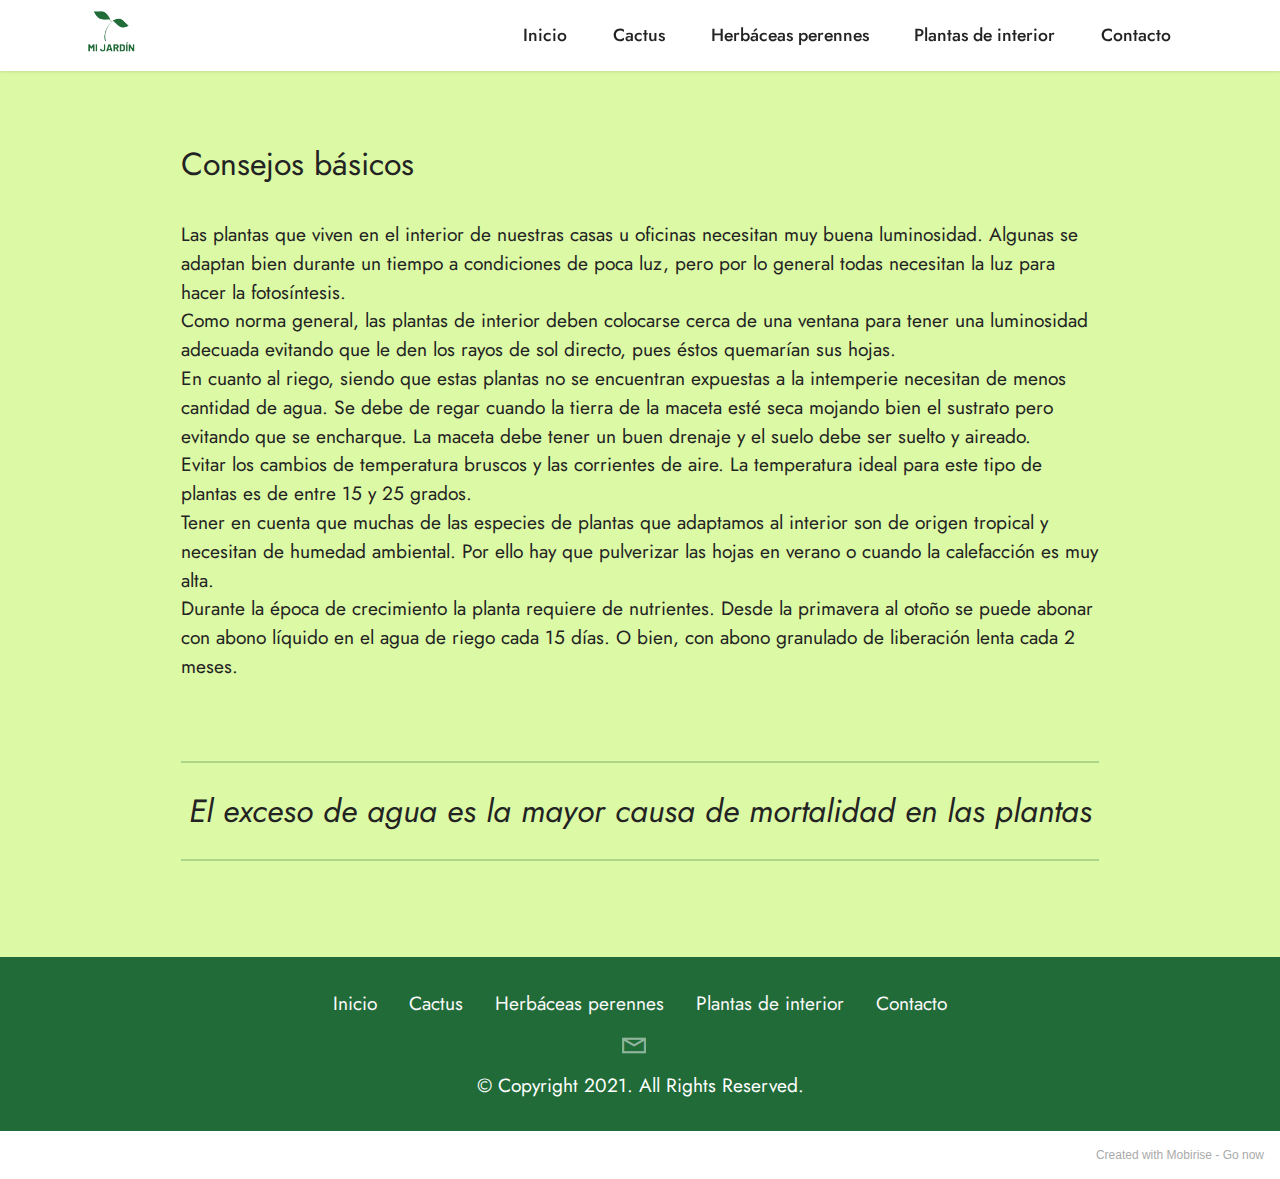
<file: page5.html>
<!DOCTYPE html>
<html  >
<head>
  <!-- Site made with Mobirise Website Builder v5.5.0, https://mobirise.com -->
  <meta charset="UTF-8">
  <meta http-equiv="X-UA-Compatible" content="IE=edge">
  <meta name="generator" content="Mobirise v5.5.0, mobirise.com">
  <meta name="viewport" content="width=device-width, initial-scale=1, minimum-scale=1">
  <link rel="shortcut icon" href="assets/images/mi-jardin-png-1.png" type="image/x-icon">
  <meta name="description" content="">
  
  
  <title>Consejos básicos</title>
  <link rel="stylesheet" href="assets/web/assets/mobirise-icons2/mobirise2.css">
  <link rel="stylesheet" href="assets/bootstrap/css/bootstrap.min.css">
  <link rel="stylesheet" href="assets/bootstrap/css/bootstrap-grid.min.css">
  <link rel="stylesheet" href="assets/bootstrap/css/bootstrap-reboot.min.css">
  <link rel="stylesheet" href="assets/dropdown/css/style.css">
  <link rel="stylesheet" href="assets/socicon/css/styles.css">
  <link rel="stylesheet" href="assets/theme/css/style.css">
  <link rel="preload" href="https://fonts.googleapis.com/css?family=Jost:100,200,300,400,500,600,700,800,900,100i,200i,300i,400i,500i,600i,700i,800i,900i&display=swap" as="style" onload="this.onload=null;this.rel='stylesheet'">
  <noscript><link rel="stylesheet" href="https://fonts.googleapis.com/css?family=Jost:100,200,300,400,500,600,700,800,900,100i,200i,300i,400i,500i,600i,700i,800i,900i&display=swap"></noscript>
  <link rel="preload" as="style" href="assets/mobirise/css/mbr-additional.css"><link rel="stylesheet" href="assets/mobirise/css/mbr-additional.css" type="text/css">
  
  
  
  
</head>
<body>
  
  <section data-bs-version="5.1" class="menu menu2 cid-sP2JFawYSB" once="menu" id="menu2-1k">
    
    <nav class="navbar navbar-dropdown navbar-fixed-top navbar-expand-lg">
        <div class="container">
            <div class="navbar-brand">
                <span class="navbar-logo">
                    <a href="https://mobiri.se">
                        <img src="assets/images/mi-jardin-png-1.png" alt="Mobirise" style="height: 3.1rem;">
                    </a>
                </span>
                
            </div>
            <button class="navbar-toggler" type="button" data-toggle="collapse" data-bs-toggle="collapse" data-target="#navbarSupportedContent" data-bs-target="#navbarSupportedContent" aria-controls="navbarNavAltMarkup" aria-expanded="false" aria-label="Toggle navigation">
                <div class="hamburger">
                    <span></span>
                    <span></span>
                    <span></span>
                    <span></span>
                </div>
            </button>
            <div class="collapse navbar-collapse" id="navbarSupportedContent">
                <ul class="navbar-nav nav-dropdown nav-right" data-app-modern-menu="true"><li class="nav-item"><a class="nav-link link text-black text-primary display-4" href="index.html">Inicio</a></li><li class="nav-item"><a class="nav-link link text-black text-primary display-4" href="page1.html">Cactus</a></li><li class="nav-item"><a class="nav-link link text-black text-primary display-4" href="page2.html">Herbáceas perennes</a></li>
                    <li class="nav-item"><a class="nav-link link text-black text-primary display-4" href="page3.html">Plantas de interior</a></li>
                    <li class="nav-item"><a class="nav-link link text-black text-primary display-4" href="page4.html">Contacto<br></a>
                    </li></ul>
                
                
            </div>
        </div>
    </nav>
</section>

<section data-bs-version="5.1" class="content5 cid-sPv358WcUa" id="content5-1m">
    
    <div class="container">
        <div class="row justify-content-center">
            <div class="col-md-12 col-lg-10">
                
                <h4 class="mbr-section-subtitle mbr-fonts-style mb-4 display-5">Consejos básicos</h4>
                <p class="mbr-text mbr-fonts-style display-7">Las plantas que viven en el interior de nuestras casas u oficinas necesitan muy buena luminosidad. Algunas se adaptan bien durante un tiempo a condiciones de poca luz, pero por lo general todas necesitan la luz para hacer la fotosíntesis.  
<br>Como norma general,  las plantas de interior deben colocarse cerca de una ventana para tener una luminosidad adecuada evitando que le den los rayos de sol directo, pues éstos quemarían sus hojas.
<br>En cuanto al riego, siendo que estas plantas no se encuentran expuestas a la intemperie necesitan de menos cantidad de agua. Se debe de regar cuando la tierra de la maceta esté seca mojando bien el sustrato pero evitando que se encharque. La maceta debe tener un buen drenaje y el suelo debe ser suelto y aireado.
<br>Evitar los cambios de temperatura bruscos y las corrientes de aire. La temperatura ideal para este tipo de plantas es de entre 15 y 25 grados. 
<br>Tener en cuenta que muchas de las especies de plantas que adaptamos al interior son de origen tropical y necesitan de humedad ambiental. Por ello hay que pulverizar las hojas en verano o cuando la calefacción es muy alta.
<br>Durante la época de crecimiento la planta requiere de nutrientes. Desde la primavera al otoño se puede abonar con abono líquido en el agua de riego cada 15 días. O bien, con abono granulado de liberación lenta cada 2 meses.&nbsp;<br></p>
            </div>
        </div>
    </div>
</section>

<section data-bs-version="5.1" class="content6 cid-sPv35XdnWu" id="content6-1n">
    
    <div class="container">
        <div class="row justify-content-center">
            <div class="col-md-12 col-lg-10">
                <hr class="line">
                <p class="mbr-text align-center mbr-fonts-style my-4 display-5"><em>El exceso de agua es la mayor causa de mortalidad en las plantas</em></p>
                <hr class="line">
            </div>
        </div>
    </div>
</section>

<section data-bs-version="5.1" class="footer3 cid-sP2MbVRNiT" once="footers" id="footer3-1l">

    

    

    <div class="container">
        <div class="media-container-row align-center mbr-white">
            <div class="row row-links">
                <ul class="foot-menu">
                    
                    
                    
                    
                    
                <li class="foot-menu-item mbr-fonts-style display-7"><a href="index.html" class="text-white">Inicio</a></li><li class="foot-menu-item mbr-fonts-style display-7"><a href="page1.html" class="text-white">Cactus</a></li><li class="foot-menu-item mbr-fonts-style display-7"><a href="page2.html" class="text-white">Herbáceas perennes</a></li><li class="foot-menu-item mbr-fonts-style display-7"><a href="page3.html" class="text-white">Plantas de interior</a></li><li class="foot-menu-item mbr-fonts-style display-7"><a href="page4.html" class="text-white">Contacto</a></li></ul>
            </div>
            <div class="row social-row">
                <div class="social-list align-right pb-2">
                    
                    
                    
                    
                    
                    
                <div class="soc-item">
                        <a href="mailto:shu190873@gmail.com">
                            <span class="mbr-iconfont mbr-iconfont-social mobi-mbri-letter mobi-mbri" style="color: rgb(255, 255, 255); fill: rgb(255, 255, 255);"></span>
                        </a>
                    </div></div>
            </div>
            <div class="row row-copirayt">
                <p class="mbr-text mb-0 mbr-fonts-style mbr-white align-center display-7">
                    © Copyright 2021. All Rights Reserved.
                </p>
            </div>
        </div>
    </div>
</section><section style="background-color: #fff; font-family: -apple-system, BlinkMacSystemFont, 'Segoe UI', 'Roboto', 'Helvetica Neue', Arial, sans-serif; color:#aaa; font-size:12px; padding: 0; align-items: center; display: flex;"><a href="https://mobirise.site/a" style="flex: 1 1; height: 3rem; padding-left: 1rem;"></a><p style="flex: 0 0 auto; margin:0; padding-right:1rem;">Created with Mobirise - <a href="https://mobirise.site/k" style="color:#aaa;">Go now</a></p></section><script src="assets/bootstrap/js/bootstrap.bundle.min.js"></script>  <script src="assets/smoothscroll/smooth-scroll.js"></script>  <script src="assets/ytplayer/index.js"></script>  <script src="assets/dropdown/js/navbar-dropdown.js"></script>  <script src="assets/theme/js/script.js"></script>  
  
  
</body>
</html>
</file>
<file: assets/web/assets/mobirise-icons2/mobirise2.css>
@font-face {
  font-family: 'Moririse2';
  font-display: swap;
  src:  url('mobirise2.eot?f2bix4');
  src:  url('mobirise2.eot?f2bix4#iefix') format('embedded-opentype'),
    url('mobirise2.ttf?f2bix4') format('truetype'),
    url('mobirise2.woff?f2bix4') format('woff'),
    url('mobirise2.svg?f2bix4#mobirise2') format('svg');
  font-weight: normal;
  font-style: normal;
}

[class^="mobi-"], [class*=" mobi-"] {
  /* use !important to prevent issues with browser extensions that change fonts */
  font-family: 'Moririse2' !important;
  speak: none;
  font-style: normal;
  font-weight: normal;
  font-variant: normal;
  text-transform: none;
  line-height: 1;

  /* Better Font Rendering =========== */
  -webkit-font-smoothing: antialiased;
  -moz-osx-font-smoothing: grayscale;
}

.mobi-mbri-add-submenu:before {
  content: "\e900";
}
.mobi-mbri-alert:before {
  content: "\e901";
}
.mobi-mbri-align-center:before {
  content: "\e902";
}
.mobi-mbri-align-justify:before {
  content: "\e903";
}
.mobi-mbri-align-left:before {
  content: "\e904";
}
.mobi-mbri-align-right:before {
  content: "\e905";
}
.mobi-mbri-android:before {
  content: "\e906";
}
.mobi-mbri-apple:before {
  content: "\e907";
}
.mobi-mbri-arrow-down:before {
  content: "\e908";
}
.mobi-mbri-arrow-next:before {
  content: "\e909";
}
.mobi-mbri-arrow-prev:before {
  content: "\e90a";
}
.mobi-mbri-arrow-up:before {
  content: "\e90b";
}
.mobi-mbri-bold:before {
  content: "\e90c";
}
.mobi-mbri-bookmark:before {
  content: "\e90d";
}
.mobi-mbri-bootstrap:before {
  content: "\e90e";
}
.mobi-mbri-briefcase:before {
  content: "\e90f";
}
.mobi-mbri-browse:before {
  content: "\e910";
}
.mobi-mbri-bulleted-list:before {
  content: "\e911";
}
.mobi-mbri-calendar:before {
  content: "\e912";
}
.mobi-mbri-camera:before {
  content: "\e913";
}
.mobi-mbri-cart-add:before {
  content: "\e914";
}
.mobi-mbri-cart-full:before {
  content: "\e915";
}
.mobi-mbri-cash:before {
  content: "\e916";
}
.mobi-mbri-change-style:before {
  content: "\e917";
}
.mobi-mbri-chat:before {
  content: "\e918";
}
.mobi-mbri-clock:before {
  content: "\e919";
}
.mobi-mbri-close:before {
  content: "\e91a";
}
.mobi-mbri-cloud:before {
  content: "\e91b";
}
.mobi-mbri-code:before {
  content: "\e91c";
}
.mobi-mbri-contact-form:before {
  content: "\e91d";
}
.mobi-mbri-credit-card:before {
  content: "\e91e";
}
.mobi-mbri-cursor-click:before {
  content: "\e91f";
}
.mobi-mbri-cust-feedback:before {
  content: "\e920";
}
.mobi-mbri-database:before {
  content: "\e921";
}
.mobi-mbri-delivery:before {
  content: "\e922";
}
.mobi-mbri-desktop:before {
  content: "\e923";
}
.mobi-mbri-devices:before {
  content: "\e924";
}
.mobi-mbri-down:before {
  content: "\e925";
}
.mobi-mbri-download-2:before {
  content: "\e926";
}
.mobi-mbri-download:before {
  content: "\e927";
}
.mobi-mbri-drag-n-drop-2:before {
  content: "\e928";
}
.mobi-mbri-drag-n-drop:before {
  content: "\e929";
}
.mobi-mbri-edit-2:before {
  content: "\e92a";
}
.mobi-mbri-edit:before {
  content: "\e92b";
}
.mobi-mbri-error:before {
  content: "\e92c";
}
.mobi-mbri-extension:before {
  content: "\e92d";
}
.mobi-mbri-features:before {
  content: "\e92e";
}
.mobi-mbri-file:before {
  content: "\e92f";
}
.mobi-mbri-flag:before {
  content: "\e930";
}
.mobi-mbri-folder:before {
  content: "\e931";
}
.mobi-mbri-gift:before {
  content: "\e932";
}
.mobi-mbri-github:before {
  content: "\e933";
}
.mobi-mbri-globe-2:before {
  content: "\e934";
}
.mobi-mbri-globe:before {
  content: "\e935";
}
.mobi-mbri-growing-chart:before {
  content: "\e936";
}
.mobi-mbri-hearth:before {
  content: "\e937";
}
.mobi-mbri-help:before {
  content: "\e938";
}
.mobi-mbri-home:before {
  content: "\e939";
}
.mobi-mbri-hot-cup:before {
  content: "\e93a";
}
.mobi-mbri-idea:before {
  content: "\e93b";
}
.mobi-mbri-image-gallery:before {
  content: "\e93c";
}
.mobi-mbri-image-slider:before {
  content: "\e93d";
}
.mobi-mbri-info:before {
  content: "\e93e";
}
.mobi-mbri-italic:before {
  content: "\e93f";
}
.mobi-mbri-key:before {
  content: "\e940";
}
.mobi-mbri-laptop:before {
  content: "\e941";
}
.mobi-mbri-layers:before {
  content: "\e942";
}
.mobi-mbri-left-right:before {
  content: "\e943";
}
.mobi-mbri-left:before {
  content: "\e944";
}
.mobi-mbri-letter:before {
  content: "\e945";
}
.mobi-mbri-like:before {
  content: "\e946";
}
.mobi-mbri-link:before {
  content: "\e947";
}
.mobi-mbri-lock:before {
  content: "\e948";
}
.mobi-mbri-login:before {
  content: "\e949";
}
.mobi-mbri-logout:before {
  content: "\e94a";
}
.mobi-mbri-magic-stick:before {
  content: "\e94b";
}
.mobi-mbri-map-pin:before {
  content: "\e94c";
}
.mobi-mbri-menu:before {
  content: "\e94d";
}
.mobi-mbri-mobile-2:before {
  content: "\e94e";
}
.mobi-mbri-mobile-horizontal:before {
  content: "\e94f";
}
.mobi-mbri-mobile:before {
  content: "\e950";
}
.mobi-mbri-mobirise:before {
  content: "\e951";
}
.mobi-mbri-more-horizontal:before {
  content: "\e952";
}
.mobi-mbri-more-vertical:before {
  content: "\e953";
}
.mobi-mbri-music:before {
  content: "\e954";
}
.mobi-mbri-new-file:before {
  content: "\e955";
}
.mobi-mbri-numbered-list:before {
  content: "\e956";
}
.mobi-mbri-opened-folder:before {
  content: "\e957";
}
.mobi-mbri-pages:before {
  content: "\e958";
}
.mobi-mbri-paper-plane:before {
  content: "\e959";
}
.mobi-mbri-paperclip:before {
  content: "\e95a";
}
.mobi-mbri-phone:before {
  content: "\e95b";
}
.mobi-mbri-photo:before {
  content: "\e95c";
}
.mobi-mbri-photos:before {
  content: "\e95d";
}
.mobi-mbri-pin:before {
  content: "\e95e";
}
.mobi-mbri-play:before {
  content: "\e95f";
}
.mobi-mbri-plus:before {
  content: "\e960";
}
.mobi-mbri-preview:before {
  content: "\e961";
}
.mobi-mbri-print:before {
  content: "\e962";
}
.mobi-mbri-protect:before {
  content: "\e963";
}
.mobi-mbri-question:before {
  content: "\e964";
}
.mobi-mbri-quote-left:before {
  content: "\e965";
}
.mobi-mbri-quote-right:before {
  content: "\e966";
}
.mobi-mbri-redo:before {
  content: "\e967";
}
.mobi-mbri-refresh:before {
  content: "\e968";
}
.mobi-mbri-responsive-2:before {
  content: "\e969";
}
.mobi-mbri-responsive:before {
  content: "\e96a";
}
.mobi-mbri-right:before {
  content: "\e96b";
}
.mobi-mbri-rocket:before {
  content: "\e96c";
}
.mobi-mbri-sad-face:before {
  content: "\e96d";
}
.mobi-mbri-sale:before {
  content: "\e96e";
}
.mobi-mbri-save:before {
  content: "\e96f";
}
.mobi-mbri-search:before {
  content: "\e970";
}
.mobi-mbri-setting-2:before {
  content: "\e971";
}
.mobi-mbri-setting-3:before {
  content: "\e972";
}
.mobi-mbri-setting:before {
  content: "\e973";
}
.mobi-mbri-share:before {
  content: "\e974";
}
.mobi-mbri-shopping-bag:before {
  content: "\e975";
}
.mobi-mbri-shopping-basket:before {
  content: "\e976";
}
.mobi-mbri-shopping-cart:before {
  content: "\e977";
}
.mobi-mbri-sites:before {
  content: "\e978";
}
.mobi-mbri-smile-face:before {
  content: "\e979";
}
.mobi-mbri-speed:before {
  content: "\e97a";
}
.mobi-mbri-star:before {
  content: "\e97b";
}
.mobi-mbri-success:before {
  content: "\e97c";
}
.mobi-mbri-sun:before {
  content: "\e97d";
}
.mobi-mbri-sun2:before {
  content: "\e97e";
}
.mobi-mbri-tablet-vertical:before {
  content: "\e97f";
}
.mobi-mbri-tablet:before {
  content: "\e980";
}
.mobi-mbri-target:before {
  content: "\e981";
}
.mobi-mbri-timer:before {
  content: "\e982";
}
.mobi-mbri-to-ftp:before {
  content: "\e983";
}
.mobi-mbri-to-local-drive:before {
  content: "\e984";
}
.mobi-mbri-touch-swipe:before {
  content: "\e985";
}
.mobi-mbri-touch:before {
  content: "\e986";
}
.mobi-mbri-trash:before {
  content: "\e987";
}
.mobi-mbri-underline:before {
  content: "\e988";
}
.mobi-mbri-undo:before {
  content: "\e989";
}
.mobi-mbri-unlink:before {
  content: "\e98a";
}
.mobi-mbri-unlock:before {
  content: "\e98b";
}
.mobi-mbri-up-down:before {
  content: "\e98c";
}
.mobi-mbri-up:before {
  content: "\e98d";
}
.mobi-mbri-update:before {
  content: "\e98e";
}
.mobi-mbri-upload-2:before {
  content: "\e98f";
}
.mobi-mbri-upload:before {
  content: "\e990";
}
.mobi-mbri-user-2:before {
  content: "\e991";
}
.mobi-mbri-user:before {
  content: "\e992";
}
.mobi-mbri-users:before {
  content: "\e993";
}
.mobi-mbri-video-play:before {
  content: "\e994";
}
.mobi-mbri-video:before {
  content: "\e995";
}
.mobi-mbri-watch:before {
  content: "\e996";
}
.mobi-mbri-website-theme-2:before {
  content: "\e997";
}
.mobi-mbri-website-theme:before {
  content: "\e998";
}
.mobi-mbri-wifi:before {
  content: "\e999";
}
.mobi-mbri-windows:before {
  content: "\e99a";
}
.mobi-mbri-zoom-in:before {
  content: "\e99b";
}
.mobi-mbri-zoom-out:before {
  content: "\e99c";
}
</file>
<file: assets/dropdown/css/style.css>
.navbar-dropdown {
  left: 0;
  padding: 0;
  position: absolute;
  right: 0;
  top: 0;
  transition: all 0.45s ease;
  z-index: 1030;
  background: #282828; }
  .navbar-dropdown .navbar-logo {
    margin-right: 0.8rem;
    transition: margin 0.3s ease-in-out;
    vertical-align: middle; }
    .navbar-dropdown .navbar-logo img {
      height: 3.125rem;
      transition: all 0.3s ease-in-out; }
    .navbar-dropdown .navbar-logo.mbr-iconfont {
      font-size: 3.125rem;
      line-height: 3.125rem; }
  .navbar-dropdown .navbar-caption {
    font-weight: 700;
    white-space: normal;
    vertical-align: -4px;
    line-height: 3.125rem !important; }
    .navbar-dropdown .navbar-caption, .navbar-dropdown .navbar-caption:hover {
      color: inherit;
      text-decoration: none; }
  .navbar-dropdown .mbr-iconfont + .navbar-caption {
    vertical-align: -1px; }
  .navbar-dropdown.navbar-fixed-top {
    position: fixed; }
  .navbar-dropdown .navbar-brand span {
    vertical-align: -4px; }
  .navbar-dropdown.bg-color.transparent {
    background: none; }
  .navbar-dropdown.navbar-short .navbar-brand {
    padding: 0.625rem 0; }
    .navbar-dropdown.navbar-short .navbar-brand span {
      vertical-align: -1px; }
  .navbar-dropdown.navbar-short .navbar-caption {
    line-height: 2.375rem !important;
    vertical-align: -2px; }
  .navbar-dropdown.navbar-short .navbar-logo {
    margin-right: 0.5rem; }
    .navbar-dropdown.navbar-short .navbar-logo img {
      height: 2.375rem; }
    .navbar-dropdown.navbar-short .navbar-logo.mbr-iconfont {
      font-size: 2.375rem;
      line-height: 2.375rem; }
  .navbar-dropdown.navbar-short .mbr-table-cell {
    height: 3.625rem; }
  .navbar-dropdown .navbar-close {
    left: 0.6875rem;
    position: fixed;
    top: 0.75rem;
    z-index: 1000; }
  .navbar-dropdown .hamburger-icon {
    content: "";
    display: inline-block;
    vertical-align: middle;
    width: 16px;
    -webkit-box-shadow: 0 -6px 0 1px #282828,0 0 0 1px #282828,0 6px 0 1px #282828;
    -moz-box-shadow: 0 -6px 0 1px #282828,0 0 0 1px #282828,0 6px 0 1px #282828;
    box-shadow: 0 -6px 0 1px #282828,0 0 0 1px #282828,0 6px 0 1px #282828; }

.dropdown-menu .dropdown-toggle[data-toggle="dropdown-submenu"]::after {
  border-bottom: 0.35em solid transparent;
  border-left: 0.35em solid;
  border-right: 0;
  border-top: 0.35em solid transparent;
  margin-left: 0.3rem; }

.dropdown-menu .dropdown-item:focus {
  outline: 0; }

.nav-dropdown {
  font-size: 0.75rem;
  font-weight: 500;
  height: auto !important; }
  .nav-dropdown .nav-btn {
    padding-left: 1rem; }
  .nav-dropdown .link {
    margin: .667em 1.667em;
    font-weight: 500;
    padding: 0;
    transition: color .2s ease-in-out; }
    .nav-dropdown .link.dropdown-toggle {
      margin-right: 2.583em; }
      .nav-dropdown .link.dropdown-toggle::after {
        margin-left: .25rem;
        border-top: 0.35em solid;
        border-right: 0.35em solid transparent;
        border-left: 0.35em solid transparent;
        border-bottom: 0; }
      .nav-dropdown .link.dropdown-toggle[aria-expanded="true"] {
        margin: 0;
        padding: 0.667em 3.263em  0.667em 1.667em; }
  .nav-dropdown .link::after,
  .nav-dropdown .dropdown-item::after {
    color: inherit; }
  .nav-dropdown .btn {
    font-size: 0.75rem;
    font-weight: 700;
    letter-spacing: 0;
    margin-bottom: 0;
    padding-left: 1.25rem;
    padding-right: 1.25rem; }
  .nav-dropdown .dropdown-menu {
    border-radius: 0;
    border: 0;
    left: 0;
    margin: 0;
    padding-bottom: 1.25rem;
    padding-top: 1.25rem;
    position: relative; }
  .nav-dropdown .dropdown-submenu {
    margin-left: 0.125rem;
    top: 0; }
  .nav-dropdown .dropdown-item {
    font-weight: 500;
    line-height: 2;
    padding: 0.3846em 4.615em 0.3846em 1.5385em;
    position: relative;
    transition: color .2s ease-in-out, background-color .2s ease-in-out; }
    .nav-dropdown .dropdown-item::after {
      margin-top: -0.3077em;
      position: absolute;
      right: 1.1538em;
      top: 50%; }
    .nav-dropdown .dropdown-item:focus, .nav-dropdown .dropdown-item:hover {
      background: none; }

@media (max-width: 767px) {
  .nav-dropdown.navbar-toggleable-sm {
    bottom: 0;
    display: none;
    left: 0;
    overflow-x: hidden;
    position: fixed;
    top: 0;
    transform: translateX(-100%);
    -ms-transform: translateX(-100%);
    -webkit-transform: translateX(-100%);
    width: 18.75rem;
    z-index: 999; } }
.nav-dropdown.navbar-toggleable-xl {
  bottom: 0;
  display: none;
  left: 0;
  overflow-x: hidden;
  position: fixed;
  top: 0;
  transform: translateX(-100%);
  -ms-transform: translateX(-100%);
  -webkit-transform: translateX(-100%);
  width: 18.75rem;
  z-index: 999; }

.nav-dropdown-sm {
  display: block !important;
  overflow-x: hidden;
  overflow: auto;
  padding-top: 3.875rem; }
  .nav-dropdown-sm::after {
    content: "";
    display: block;
    height: 3rem;
    width: 100%; }
  .nav-dropdown-sm.collapse.in ~ .navbar-close {
    display: block !important; }
  .nav-dropdown-sm.collapsing, .nav-dropdown-sm.collapse.in {
    transform: translateX(0);
    -ms-transform: translateX(0);
    -webkit-transform: translateX(0);
    transition: all 0.25s ease-out;
    -webkit-transition: all 0.25s ease-out;
    background: #282828; }
  .nav-dropdown-sm.collapsing[aria-expanded="false"] {
    transform: translateX(-100%);
    -ms-transform: translateX(-100%);
    -webkit-transform: translateX(-100%); }
  .nav-dropdown-sm .nav-item {
    display: block;
    margin-left: 0 !important;
    padding-left: 0; }
  .nav-dropdown-sm .link,
  .nav-dropdown-sm .dropdown-item {
    border-top: 1px dotted rgba(255, 255, 255, 0.1);
    font-size: 0.8125rem;
    line-height: 1.6;
    margin: 0 !important;
    padding: 0.875rem 2.4rem 0.875rem 1.5625rem !important;
    position: relative;
    white-space: normal; }
    .nav-dropdown-sm .link:focus, .nav-dropdown-sm .link:hover,
    .nav-dropdown-sm .dropdown-item:focus,
    .nav-dropdown-sm .dropdown-item:hover {
      background: rgba(0, 0, 0, 0.2) !important;
      color: #c0a375; }
  .nav-dropdown-sm .nav-btn {
    position: relative;
    padding: 1.5625rem 1.5625rem 0 1.5625rem; }
    .nav-dropdown-sm .nav-btn::before {
      border-top: 1px dotted rgba(255, 255, 255, 0.1);
      content: "";
      left: 0;
      position: absolute;
      top: 0;
      width: 100%; }
    .nav-dropdown-sm .nav-btn + .nav-btn {
      padding-top: 0.625rem; }
      .nav-dropdown-sm .nav-btn + .nav-btn::before {
        display: none; }
  .nav-dropdown-sm .btn {
    padding: 0.625rem 0; }
  .nav-dropdown-sm .dropdown-toggle[data-toggle="dropdown-submenu"]::after {
    margin-left: .25rem;
    border-top: 0.35em solid;
    border-right: 0.35em solid transparent;
    border-left: 0.35em solid transparent;
    border-bottom: 0; }
  .nav-dropdown-sm .dropdown-toggle[data-toggle="dropdown-submenu"][aria-expanded="true"]::after {
    border-top: 0;
    border-right: 0.35em solid transparent;
    border-left: 0.35em solid transparent;
    border-bottom: 0.35em solid; }
  .nav-dropdown-sm .dropdown-menu {
    margin: 0;
    padding: 0;
    position: relative;
    top: 0;
    left: 0;
    width: 100%;
    border: 0;
    float: none;
    border-radius: 0;
    background: none; }
  .nav-dropdown-sm .dropdown-submenu {
    left: 100%;
    margin-left: 0.125rem;
    margin-top: -1.25rem;
    top: 0; }

.navbar-toggleable-sm .nav-dropdown .dropdown-menu {
  position: absolute; }

.navbar-toggleable-sm .nav-dropdown .dropdown-submenu {
  left: 100%;
  margin-left: 0.125rem;
  margin-top: -1.25rem;
  top: 0; }

.navbar-toggleable-sm.opened .nav-dropdown .dropdown-menu {
  position: relative; }

.navbar-toggleable-sm.opened .nav-dropdown .dropdown-submenu {
  left: 0;
  margin-left: 00rem;
  margin-top: 0rem;
  top: 0; }

.is-builder .nav-dropdown.collapsing {
  transition: none !important; }
</file>
<file: assets/socicon/css/styles.css>
@charset "UTF-8";

@font-face {
  font-family: 'Socicon';
  src:  url('../fonts/socicon.eot');
  src:  url('../fonts/socicon.eot?#iefix') format('embedded-opentype'),
    url('../fonts/socicon.woff2') format('woff2'),
    url('../fonts/socicon.ttf') format('truetype'),
    url('../fonts/socicon.woff') format('woff'),
    url('../fonts/socicon.svg#socicon') format('svg');
  font-weight: normal;
  font-style: normal;
  font-display: swap;
}

[data-icon]:before {
  font-family: "socicon" !important;
  content: attr(data-icon);
  font-style: normal !important;
  font-weight: normal !important;
  font-variant: normal !important;
  text-transform: none !important;
  speak: none;
  line-height: 1;
  -webkit-font-smoothing: antialiased;
  -moz-osx-font-smoothing: grayscale;
}

[class^="socicon-"], [class*=" socicon-"] {
  /* use !important to prevent issues with browser extensions that change fonts */
  font-family: 'Socicon' !important;
  speak: none;
  font-style: normal;
  font-weight: normal;
  font-variant: normal;
  text-transform: none;
  line-height: 1;

  /* Better Font Rendering =========== */
  -webkit-font-smoothing: antialiased;
  -moz-osx-font-smoothing: grayscale;
}

.socicon-eitaa:before {
  content: "\e97c";
}
.socicon-soroush:before {
  content: "\e97d";
}
.socicon-bale:before {
  content: "\e97e";
}
.socicon-zazzle:before {
  content: "\e97b";
}
.socicon-society6:before {
  content: "\e97a";
}
.socicon-redbubble:before {
  content: "\e979";
}
.socicon-avvo:before {
  content: "\e978";
}
.socicon-stitcher:before {
  content: "\e977";
}
.socicon-googlehangouts:before {
  content: "\e974";
}
.socicon-dlive:before {
  content: "\e975";
}
.socicon-vsco:before {
  content: "\e976";
}
.socicon-flipboard:before {
  content: "\e973";
}
.socicon-ubuntu:before {
  content: "\e958";
}
.socicon-artstation:before {
  content: "\e959";
}
.socicon-invision:before {
  content: "\e95a";
}
.socicon-torial:before {
  content: "\e95b";
}
.socicon-collectorz:before {
  content: "\e95c";
}
.socicon-seenthis:before {
  content: "\e95d";
}
.socicon-googleplaymusic:before {
  content: "\e95e";
}
.socicon-debian:before {
  content: "\e95f";
}
.socicon-filmfreeway:before {
  content: "\e960";
}
.socicon-gnome:before {
  content: "\e961";
}
.socicon-itchio:before {
  content: "\e962";
}
.socicon-jamendo:before {
  content: "\e963";
}
.socicon-mix:before {
  content: "\e964";
}
.socicon-sharepoint:before {
  content: "\e965";
}
.socicon-tinder:before {
  content: "\e966";
}
.socicon-windguru:before {
  content: "\e967";
}
.socicon-cdbaby:before {
  content: "\e968";
}
.socicon-elementaryos:before {
  content: "\e969";
}
.socicon-stage32:before {
  content: "\e96a";
}
.socicon-tiktok:before {
  content: "\e96b";
}
.socicon-gitter:before {
  content: "\e96c";
}
.socicon-letterboxd:before {
  content: "\e96d";
}
.socicon-threema:before {
  content: "\e96e";
}
.socicon-splice:before {
  content: "\e96f";
}
.socicon-metapop:before {
  content: "\e970";
}
.socicon-naver:before {
  content: "\e971";
}
.socicon-remote:before {
  content: "\e972";
}
.socicon-internet:before {
  content: "\e957";
}
.socicon-moddb:before {
  content: "\e94b";
}
.socicon-indiedb:before {
  content: "\e94c";
}
.socicon-traxsource:before {
  content: "\e94d";
}
.socicon-gamefor:before {
  content: "\e94e";
}
.socicon-pixiv:before {
  content: "\e94f";
}
.socicon-myanimelist:before {
  content: "\e950";
}
.socicon-blackberry:before {
  content: "\e951";
}
.socicon-wickr:before {
  content: "\e952";
}
.socicon-spip:before {
  content: "\e953";
}
.socicon-napster:before {
  content: "\e954";
}
.socicon-beatport:before {
  content: "\e955";
}
.socicon-hackerone:before {
  content: "\e956";
}
.socicon-hackernews:before {
  content: "\e946";
}
.socicon-smashwords:before {
  content: "\e947";
}
.socicon-kobo:before {
  content: "\e948";
}
.socicon-bookbub:before {
  content: "\e949";
}
.socicon-mailru:before {
  content: "\e94a";
}
.socicon-gitlab:before {
  content: "\e945";
}
.socicon-instructables:before {
  content: "\e944";
}
.socicon-portfolio:before {
  content: "\e943";
}
.socicon-codered:before {
  content: "\e940";
}
.socicon-origin:before {
  content: "\e941";
}
.socicon-nextdoor:before {
  content: "\e942";
}
.socicon-udemy:before {
  content: "\e93f";
}
.socicon-livemaster:before {
  content: "\e93e";
}
.socicon-crunchbase:before {
  content: "\e93b";
}
.socicon-homefy:before {
  content: "\e93c";
}
.socicon-calendly:before {
  content: "\e93d";
}
.socicon-realtor:before {
  content: "\e90f";
}
.socicon-tidal:before {
  content: "\e910";
}
.socicon-qobuz:before {
  content: "\e911";
}
.socicon-natgeo:before {
  content: "\e912";
}
.socicon-mastodon:before {
  content: "\e913";
}
.socicon-unsplash:before {
  content: "\e914";
}
.socicon-homeadvisor:before {
  content: "\e915";
}
.socicon-angieslist:before {
  content: "\e916";
}
.socicon-codepen:before {
  content: "\e917";
}
.socicon-slack:before {
  content: "\e918";
}
.socicon-openaigym:before {
  content: "\e919";
}
.socicon-logmein:before {
  content: "\e91a";
}
.socicon-fiverr:before {
  content: "\e91b";
}
.socicon-gotomeeting:before {
  content: "\e91c";
}
.socicon-aliexpress:before {
  content: "\e91d";
}
.socicon-guru:before {
  content: "\e91e";
}
.socicon-appstore:before {
  content: "\e91f";
}
.socicon-homes:before {
  content: "\e920";
}
.socicon-zoom:before {
  content: "\e921";
}
.socicon-alibaba:before {
  content: "\e922";
}
.socicon-craigslist:before {
  content: "\e923";
}
.socicon-wix:before {
  content: "\e924";
}
.socicon-redfin:before {
  content: "\e925";
}
.socicon-googlecalendar:before {
  content: "\e926";
}
.socicon-shopify:before {
  content: "\e927";
}
.socicon-freelancer:before {
  content: "\e928";
}
.socicon-seedrs:before {
  content: "\e929";
}
.socicon-bing:before {
  content: "\e92a";
}
.socicon-doodle:before {
  content: "\e92b";
}
.socicon-bonanza:before {
  content: "\e92c";
}
.socicon-squarespace:before {
  content: "\e92d";
}
.socicon-toptal:before {
  content: "\e92e";
}
.socicon-gust:before {
  content: "\e92f";
}
.socicon-ask:before {
  content: "\e930";
}
.socicon-trulia:before {
  content: "\e931";
}
.socicon-loomly:before {
  content: "\e932";
}
.socicon-ghost:before {
  content: "\e933";
}
.socicon-upwork:before {
  content: "\e934";
}
.socicon-fundable:before {
  content: "\e935";
}
.socicon-booking:before {
  content: "\e936";
}
.socicon-googlemaps:before {
  content: "\e937";
}
.socicon-zillow:before {
  content: "\e938";
}
.socicon-niconico:before {
  content: "\e939";
}
.socicon-toneden:before {
  content: "\e93a";
}
.socicon-augment:before {
  content: "\e908";
}
.socicon-bitbucket:before {
  content: "\e909";
}
.socicon-fyuse:before {
  content: "\e90a";
}
.socicon-yt-gaming:before {
  content: "\e90b";
}
.socicon-sketchfab:before {
  content: "\e90c";
}
.socicon-mobcrush:before {
  content: "\e90d";
}
.socicon-microsoft:before {
  content: "\e90e";
}
.socicon-pandora:before {
  content: "\e907";
}
.socicon-messenger:before {
  content: "\e906";
}
.socicon-gamewisp:before {
  content: "\e905";
}
.socicon-bloglovin:before {
  content: "\e904";
}
.socicon-tunein:before {
  content: "\e903";
}
.socicon-gamejolt:before {
  content: "\e901";
}
.socicon-trello:before {
  content: "\e902";
}
.socicon-spreadshirt:before {
  content: "\e900";
}
.socicon-500px:before {
  content: "\e000";
}
.socicon-8tracks:before {
  content: "\e001";
}
.socicon-airbnb:before {
  content: "\e002";
}
.socicon-alliance:before {
  content: "\e003";
}
.socicon-amazon:before {
  content: "\e004";
}
.socicon-amplement:before {
  content: "\e005";
}
.socicon-android:before {
  content: "\e006";
}
.socicon-angellist:before {
  content: "\e007";
}
.socicon-apple:before {
  content: "\e008";
}
.socicon-appnet:before {
  content: "\e009";
}
.socicon-baidu:before {
  content: "\e00a";
}
.socicon-bandcamp:before {
  content: "\e00b";
}
.socicon-battlenet:before {
  content: "\e00c";
}
.socicon-mixer:before {
  content: "\e00d";
}
.socicon-bebee:before {
  content: "\e00e";
}
.socicon-bebo:before {
  content: "\e00f";
}
.socicon-behance:before {
  content: "\e010";
}
.socicon-blizzard:before {
  content: "\e011";
}
.socicon-blogger:before {
  content: "\e012";
}
.socicon-buffer:before {
  content: "\e013";
}
.socicon-chrome:before {
  content: "\e014";
}
.socicon-coderwall:before {
  content: "\e015";
}
.socicon-curse:before {
  content: "\e016";
}
.socicon-dailymotion:before {
  content: "\e017";
}
.socicon-deezer:before {
  content: "\e018";
}
.socicon-delicious:before {
  content: "\e019";
}
.socicon-deviantart:before {
  content: "\e01a";
}
.socicon-diablo:before {
  content: "\e01b";
}
.socicon-digg:before {
  content: "\e01c";
}
.socicon-discord:before {
  content: "\e01d";
}
.socicon-disqus:before {
  content: "\e01e";
}
.socicon-douban:before {
  content: "\e01f";
}
.socicon-draugiem:before {
  content: "\e020";
}
.socicon-dribbble:before {
  content: "\e021";
}
.socicon-drupal:before {
  content: "\e022";
}
.socicon-ebay:before {
  content: "\e023";
}
.socicon-ello:before {
  content: "\e024";
}
.socicon-endomodo:before {
  content: "\e025";
}
.socicon-envato:before {
  content: "\e026";
}
.socicon-etsy:before {
  content: "\e027";
}
.socicon-facebook:before {
  content: "\e028";
}
.socicon-feedburner:before {
  content: "\e029";
}
.socicon-filmweb:before {
  content: "\e02a";
}
.socicon-firefox:before {
  content: "\e02b";
}
.socicon-flattr:before {
  content: "\e02c";
}
.socicon-flickr:before {
  content: "\e02d";
}
.socicon-formulr:before {
  content: "\e02e";
}
.socicon-forrst:before {
  content: "\e02f";
}
.socicon-foursquare:before {
  content: "\e030";
}
.socicon-friendfeed:before {
  content: "\e031";
}
.socicon-github:before {
  content: "\e032";
}
.socicon-goodreads:before {
  content: "\e033";
}
.socicon-google:before {
  content: "\e034";
}
.socicon-googlescholar:before {
  content: "\e035";
}
.socicon-googlegroups:before {
  content: "\e036";
}
.socicon-googlephotos:before {
  content: "\e037";
}
.socicon-googleplus:before {
  content: "\e038";
}
.socicon-grooveshark:before {
  content: "\e039";
}
.socicon-hackerrank:before {
  content: "\e03a";
}
.socicon-hearthstone:before {
  content: "\e03b";
}
.socicon-hellocoton:before {
  content: "\e03c";
}
.socicon-heroes:before {
  content: "\e03d";
}
.socicon-smashcast:before {
  content: "\e03e";
}
.socicon-horde:before {
  content: "\e03f";
}
.socicon-houzz:before {
  content: "\e040";
}
.socicon-icq:before {
  content: "\e041";
}
.socicon-identica:before {
  content: "\e042";
}
.socicon-imdb:before {
  content: "\e043";
}
.socicon-instagram:before {
  content: "\e044";
}
.socicon-issuu:before {
  content: "\e045";
}
.socicon-istock:before {
  content: "\e046";
}
.socicon-itunes:before {
  content: "\e047";
}
.socicon-keybase:before {
  content: "\e048";
}
.socicon-lanyrd:before {
  content: "\e049";
}
.socicon-lastfm:before {
  content: "\e04a";
}
.socicon-line:before {
  content: "\e04b";
}
.socicon-linkedin:before {
  content: "\e04c";
}
.socicon-livejournal:before {
  content: "\e04d";
}
.socicon-lyft:before {
  content: "\e04e";
}
.socicon-macos:before {
  content: "\e04f";
}
.socicon-mail:before {
  content: "\e050";
}
.socicon-medium:before {
  content: "\e051";
}
.socicon-meetup:before {
  content: "\e052";
}
.socicon-mixcloud:before {
  content: "\e053";
}
.socicon-modelmayhem:before {
  content: "\e054";
}
.socicon-mumble:before {
  content: "\e055";
}
.socicon-myspace:before {
  content: "\e056";
}
.socicon-newsvine:before {
  content: "\e057";
}
.socicon-nintendo:before {
  content: "\e058";
}
.socicon-npm:before {
  content: "\e059";
}
.socicon-odnoklassniki:before {
  content: "\e05a";
}
.socicon-openid:before {
  content: "\e05b";
}
.socicon-opera:before {
  content: "\e05c";
}
.socicon-outlook:before {
  content: "\e05d";
}
.socicon-overwatch:before {
  content: "\e05e";
}
.socicon-patreon:before {
  content: "\e05f";
}
.socicon-paypal:before {
  content: "\e060";
}
.socicon-periscope:before {
  content: "\e061";
}
.socicon-persona:before {
  content: "\e062";
}
.socicon-pinterest:before {
  content: "\e063";
}
.socicon-play:before {
  content: "\e064";
}
.socicon-player:before {
  content: "\e065";
}
.socicon-playstation:before {
  content: "\e066";
}
.socicon-pocket:before {
  content: "\e067";
}
.socicon-qq:before {
  content: "\e068";
}
.socicon-quora:before {
  content: "\e069";
}
.socicon-raidcall:before {
  content: "\e06a";
}
.socicon-ravelry:before {
  content: "\e06b";
}
.socicon-reddit:before {
  content: "\e06c";
}
.socicon-renren:before {
  content: "\e06d";
}
.socicon-researchgate:before {
  content: "\e06e";
}
.socicon-residentadvisor:before {
  content: "\e06f";
}
.socicon-reverbnation:before {
  content: "\e070";
}
.socicon-rss:before {
  content: "\e071";
}
.socicon-sharethis:before {
  content: "\e072";
}
.socicon-skype:before {
  content: "\e073";
}
.socicon-slideshare:before {
  content: "\e074";
}
.socicon-smugmug:before {
  content: "\e075";
}
.socicon-snapchat:before {
  content: "\e076";
}
.socicon-songkick:before {
  content: "\e077";
}
.socicon-soundcloud:before {
  content: "\e078";
}
.socicon-spotify:before {
  content: "\e079";
}
.socicon-stackexchange:before {
  content: "\e07a";
}
.socicon-stackoverflow:before {
  content: "\e07b";
}
.socicon-starcraft:before {
  content: "\e07c";
}
.socicon-stayfriends:before {
  content: "\e07d";
}
.socicon-steam:before {
  content: "\e07e";
}
.socicon-storehouse:before {
  content: "\e07f";
}
.socicon-strava:before {
  content: "\e080";
}
.socicon-streamjar:before {
  content: "\e081";
}
.socicon-stumbleupon:before {
  content: "\e082";
}
.socicon-swarm:before {
  content: "\e083";
}
.socicon-teamspeak:before {
  content: "\e084";
}
.socicon-teamviewer:before {
  content: "\e085";
}
.socicon-technorati:before {
  content: "\e086";
}
.socicon-telegram:before {
  content: "\e087";
}
.socicon-tripadvisor:before {
  content: "\e088";
}
.socicon-tripit:before {
  content: "\e089";
}
.socicon-triplej:before {
  content: "\e08a";
}
.socicon-tumblr:before {
  content: "\e08b";
}
.socicon-twitch:before {
  content: "\e08c";
}
.socicon-twitter:before {
  content: "\e08d";
}
.socicon-uber:before {
  content: "\e08e";
}
.socicon-ventrilo:before {
  content: "\e08f";
}
.socicon-viadeo:before {
  content: "\e090";
}
.socicon-viber:before {
  content: "\e091";
}
.socicon-viewbug:before {
  content: "\e092";
}
.socicon-vimeo:before {
  content: "\e093";
}
.socicon-vine:before {
  content: "\e094";
}
.socicon-vkontakte:before {
  content: "\e095";
}
.socicon-warcraft:before {
  content: "\e096";
}
.socicon-wechat:before {
  content: "\e097";
}
.socicon-weibo:before {
  content: "\e098";
}
.socicon-whatsapp:before {
  content: "\e099";
}
.socicon-wikipedia:before {
  content: "\e09a";
}
.socicon-windows:before {
  content: "\e09b";
}
.socicon-wordpress:before {
  content: "\e09c";
}
.socicon-wykop:before {
  content: "\e09d";
}
.socicon-xbox:before {
  content: "\e09e";
}
.socicon-xing:before {
  content: "\e09f";
}
.socicon-yahoo:before {
  content: "\e0a0";
}
.socicon-yammer:before {
  content: "\e0a1";
}
.socicon-yandex:before {
  content: "\e0a2";
}
.socicon-yelp:before {
  content: "\e0a3";
}
.socicon-younow:before {
  content: "\e0a4";
}
.socicon-youtube:before {
  content: "\e0a5";
}
.socicon-zapier:before {
  content: "\e0a6";
}
.socicon-zerply:before {
  content: "\e0a7";
}
.socicon-zomato:before {
  content: "\e0a8";
}
.socicon-zynga:before {
  content: "\e0a9";
}
</file>
<file: assets/theme/css/style.css>
@charset "UTF-8";
section {
  background-color: #ffffff;
}

body {
  font-style: normal;
  line-height: 1.5;
  font-weight: 400;
  color: #232323;
  position: relative;
}

button {
  background-color: transparent;
  border-color: transparent;
}

section,
.container,
.container-fluid {
  position: relative;
  word-wrap: break-word;
}

a.mbr-iconfont:hover {
  text-decoration: none;
}

.article .lead p,
.article .lead ul,
.article .lead ol,
.article .lead pre,
.article .lead blockquote {
  margin-bottom: 0;
}

a {
  font-style: normal;
  font-weight: 400;
  cursor: pointer;
}
a, a:hover {
  text-decoration: none;
}

.mbr-section-title {
  font-style: normal;
  line-height: 1.3;
}

.mbr-section-subtitle {
  line-height: 1.3;
}

.mbr-text {
  font-style: normal;
  line-height: 1.7;
}

h1,
h2,
h3,
h4,
h5,
h6,
.display-1,
.display-2,
.display-4,
.display-5,
.display-7,
span,
p,
a {
  line-height: 1;
  word-break: break-word;
  word-wrap: break-word;
  font-weight: 400;
}

b,
strong {
  font-weight: bold;
}

input:-webkit-autofill, input:-webkit-autofill:hover, input:-webkit-autofill:focus, input:-webkit-autofill:active {
  transition-delay: 9999s;
  -webkit-transition-property: background-color, color;
  transition-property: background-color, color;
}

textarea[type=hidden] {
  display: none;
}

section {
  background-position: 50% 50%;
  background-repeat: no-repeat;
  background-size: cover;
}
section .mbr-background-video,
section .mbr-background-video-preview {
  position: absolute;
  bottom: 0;
  left: 0;
  right: 0;
  top: 0;
}

.hidden {
  visibility: hidden;
}

.mbr-z-index20 {
  z-index: 20;
}

/*! Base colors */
.mbr-white {
  color: #ffffff;
}

.mbr-black {
  color: #111111;
}

.mbr-bg-white {
  background-color: #ffffff;
}

.mbr-bg-black {
  background-color: #000000;
}

/*! Text-aligns */
.align-left {
  text-align: left;
}

.align-center {
  text-align: center;
}

.align-right {
  text-align: right;
}

/*! Font-weight  */
.mbr-light {
  font-weight: 300;
}

.mbr-regular {
  font-weight: 400;
}

.mbr-semibold {
  font-weight: 500;
}

.mbr-bold {
  font-weight: 700;
}

/*! Media  */
.media-content {
  flex-basis: 100%;
}

.media-container-row {
  display: flex;
  flex-direction: row;
  flex-wrap: wrap;
  justify-content: center;
  align-content: center;
  align-items: start;
}
.media-container-row .media-size-item {
  width: 400px;
}

.media-container-column {
  display: flex;
  flex-direction: column;
  flex-wrap: wrap;
  justify-content: center;
  align-content: center;
  align-items: stretch;
}
.media-container-column > * {
  width: 100%;
}

@media (min-width: 992px) {
  .media-container-row {
    flex-wrap: nowrap;
  }
}
figure {
  margin-bottom: 0;
  overflow: hidden;
}

figure[mbr-media-size] {
  transition: width 0.1s;
}

img,
iframe {
  display: block;
  width: 100%;
}

.card {
  background-color: transparent;
  border: none;
}

.card-box {
  width: 100%;
}

.card-img {
  text-align: center;
  flex-shrink: 0;
  -webkit-flex-shrink: 0;
}

.media {
  max-width: 100%;
  margin: 0 auto;
}

.mbr-figure {
  align-self: center;
}

.media-container > div {
  max-width: 100%;
}

.mbr-figure img,
.card-img img {
  width: 100%;
}

@media (max-width: 991px) {
  .media-size-item {
    width: auto !important;
  }

  .media {
    width: auto;
  }

  .mbr-figure {
    width: 100% !important;
  }
}
/*! Buttons */
.mbr-section-btn {
  margin-left: -0.6rem;
  margin-right: -0.6rem;
  font-size: 0;
}

.btn {
  font-weight: 600;
  border-width: 1px;
  font-style: normal;
  margin: 0.6rem 0.6rem;
  white-space: normal;
  transition: all 0.2s ease-in-out;
  display: inline-flex;
  align-items: center;
  justify-content: center;
  word-break: break-word;
}

.btn-sm {
  font-weight: 600;
  letter-spacing: 0px;
  transition: all 0.3s ease-in-out;
}

.btn-md {
  font-weight: 600;
  letter-spacing: 0px;
  transition: all 0.3s ease-in-out;
}

.btn-lg {
  font-weight: 600;
  letter-spacing: 0px;
  transition: all 0.3s ease-in-out;
}

.btn-form {
  margin: 0;
}
.btn-form:hover {
  cursor: pointer;
}

nav .mbr-section-btn {
  margin-left: 0rem;
  margin-right: 0rem;
}

/*! Btn icon margin */
.btn .mbr-iconfont,
.btn.btn-sm .mbr-iconfont {
  order: 1;
  cursor: pointer;
  margin-left: 0.5rem;
  vertical-align: sub;
}

.btn.btn-md .mbr-iconfont,
.btn.btn-md .mbr-iconfont {
  margin-left: 0.8rem;
}

.mbr-regular {
  font-weight: 400;
}

.mbr-semibold {
  font-weight: 500;
}

.mbr-bold {
  font-weight: 700;
}

[type=submit] {
  -webkit-appearance: none;
}

/*! Full-screen */
.mbr-fullscreen .mbr-overlay {
  min-height: 100vh;
}

.mbr-fullscreen {
  display: flex;
  display: -moz-flex;
  display: -ms-flex;
  display: -o-flex;
  align-items: center;
  min-height: 100vh;
  padding-top: 3rem;
  padding-bottom: 3rem;
}

/*! Map */
.map {
  height: 25rem;
  position: relative;
}
.map iframe {
  width: 100%;
  height: 100%;
}

/*! Scroll to top arrow */
.mbr-arrow-up {
  bottom: 25px;
  right: 90px;
  position: fixed;
  text-align: right;
  z-index: 5000;
  color: #ffffff;
  font-size: 22px;
}

.mbr-arrow-up a {
  background: rgba(0, 0, 0, 0.2);
  border-radius: 50%;
  color: #fff;
  display: inline-block;
  height: 60px;
  width: 60px;
  border: 2px solid #fff;
  outline-style: none !important;
  position: relative;
  text-decoration: none;
  transition: all 0.3s ease-in-out;
  cursor: pointer;
  text-align: center;
}
.mbr-arrow-up a:hover {
  background-color: rgba(0, 0, 0, 0.4);
}
.mbr-arrow-up a i {
  line-height: 60px;
}

.mbr-arrow-up-icon {
  display: block;
  color: #fff;
}

.mbr-arrow-up-icon::before {
  content: "›";
  display: inline-block;
  font-family: serif;
  font-size: 22px;
  line-height: 1;
  font-style: normal;
  position: relative;
  top: 6px;
  left: -4px;
  transform: rotate(-90deg);
}

/*! Arrow Down */
.mbr-arrow {
  position: absolute;
  bottom: 45px;
  left: 50%;
  width: 60px;
  height: 60px;
  cursor: pointer;
  background-color: rgba(80, 80, 80, 0.5);
  border-radius: 50%;
  transform: translateX(-50%);
}
@media (max-width: 767px) {
  .mbr-arrow {
    display: none;
  }
}
.mbr-arrow > a {
  display: inline-block;
  text-decoration: none;
  outline-style: none;
  -webkit-animation: arrowdown 1.7s ease-in-out infinite;
          animation: arrowdown 1.7s ease-in-out infinite;
  color: #ffffff;
}
.mbr-arrow > a > i {
  position: absolute;
  top: -2px;
  left: 15px;
  font-size: 2rem;
}

#scrollToTop a i::before {
  content: "";
  position: absolute;
  display: block;
  border-bottom: 2.5px solid #fff;
  border-left: 2.5px solid #fff;
  width: 27.8%;
  height: 27.8%;
  left: 50%;
  top: 51%;
  transform: translateY(-30%) translateX(-50%) rotate(135deg);
}

@keyframes arrowdown {
  0% {
    transform: translateY(0px);
  }
  50% {
    transform: translateY(-5px);
  }
  100% {
    transform: translateY(0px);
  }
}
@-webkit-keyframes arrowdown {
  0% {
    transform: translateY(0px);
  }
  50% {
    transform: translateY(-5px);
  }
  100% {
    transform: translateY(0px);
  }
}
@media (max-width: 500px) {
  .mbr-arrow-up {
    left: 0;
    right: 0;
    text-align: center;
  }
}
/*Gradients animation*/
@keyframes gradient-animation {
  from {
    background-position: 0% 100%;
    -webkit-animation-timing-function: ease-in-out;
            animation-timing-function: ease-in-out;
  }
  to {
    background-position: 100% 0%;
    -webkit-animation-timing-function: ease-in-out;
            animation-timing-function: ease-in-out;
  }
}
@-webkit-keyframes gradient-animation {
  from {
    background-position: 0% 100%;
    -webkit-animation-timing-function: ease-in-out;
            animation-timing-function: ease-in-out;
  }
  to {
    background-position: 100% 0%;
    -webkit-animation-timing-function: ease-in-out;
            animation-timing-function: ease-in-out;
  }
}
.bg-gradient {
  background-size: 200% 200%;
  animation: gradient-animation 5s infinite alternate;
  -webkit-animation: gradient-animation 5s infinite alternate;
}

.menu .navbar-brand {
  display: -webkit-flex;
}
.menu .navbar-brand span {
  display: flex;
  display: -webkit-flex;
}
.menu .navbar-brand .navbar-caption-wrap {
  display: -webkit-flex;
}
.menu .navbar-brand .navbar-logo img {
  display: -webkit-flex;
  width: auto;
}
@media (min-width: 768px) and (max-width: 991px) {
  .menu .navbar-toggleable-sm .navbar-nav {
    display: -ms-flexbox;
  }
}
@media (max-width: 991px) {
  .menu .navbar-collapse {
    max-height: 93.5vh;
  }
  .menu .navbar-collapse.show {
    overflow: auto;
  }
}
@media (min-width: 992px) {
  .menu .navbar-nav.nav-dropdown {
    display: -webkit-flex;
  }
  .menu .navbar-toggleable-sm .navbar-collapse {
    display: -webkit-flex !important;
  }
  .menu .collapsed .navbar-collapse {
    max-height: 93.5vh;
  }
  .menu .collapsed .navbar-collapse.show {
    overflow: auto;
  }
}
@media (max-width: 767px) {
  .menu .navbar-collapse {
    max-height: 80vh;
  }
}

.nav-link .mbr-iconfont {
  margin-right: 0.5rem;
}

.navbar {
  display: -webkit-flex;
  -webkit-flex-wrap: wrap;
  -webkit-align-items: center;
  -webkit-justify-content: space-between;
}

.navbar-collapse {
  -webkit-flex-basis: 100%;
  -webkit-flex-grow: 1;
  -webkit-align-items: center;
}

.nav-dropdown .link {
  padding: 0.667em 1.667em !important;
  margin: 0 !important;
}

.nav {
  display: -webkit-flex;
  -webkit-flex-wrap: wrap;
}

.row {
  display: -webkit-flex;
  -webkit-flex-wrap: wrap;
}

.justify-content-center {
  -webkit-justify-content: center;
}

.form-inline {
  display: -webkit-flex;
}

.card-wrapper {
  -webkit-flex: 1;
}

.carousel-control {
  z-index: 10;
  display: -webkit-flex;
}

.carousel-controls {
  display: -webkit-flex;
}

.media {
  display: -webkit-flex;
}

.form-group:focus {
  outline: none;
}

.jq-selectbox__select {
  padding: 7px 0;
  position: relative;
}

.jq-selectbox__dropdown {
  overflow: hidden;
  border-radius: 10px;
  position: absolute;
  top: 100%;
  left: 0 !important;
  width: 100% !important;
}

.jq-selectbox__trigger-arrow {
  right: 0;
  transform: translateY(-50%);
}

.jq-selectbox li {
  padding: 1.07em 0.5em;
}

input[type=range] {
  padding-left: 0 !important;
  padding-right: 0 !important;
}

.modal-dialog,
.modal-content {
  height: 100%;
}

.modal-dialog .carousel-inner {
  height: calc(100vh - 1.75rem);
}
@media (max-width: 575px) {
  .modal-dialog .carousel-inner {
    height: calc(100vh - 1rem);
  }
}

.carousel-item {
  text-align: center;
}

.carousel-item img {
  margin: auto;
}

.navbar-toggler {
  align-self: flex-start;
  padding: 0.25rem 0.75rem;
  font-size: 1.25rem;
  line-height: 1;
  background: transparent;
  border: 1px solid transparent;
  border-radius: 0.25rem;
}

.navbar-toggler:focus,
.navbar-toggler:hover {
  text-decoration: none;
  box-shadow: none;
}

.navbar-toggler-icon {
  display: inline-block;
  width: 1.5em;
  height: 1.5em;
  vertical-align: middle;
  content: "";
  background: no-repeat center center;
  background-size: 100% 100%;
}

.navbar-toggler-left {
  position: absolute;
  left: 1rem;
}

.navbar-toggler-right {
  position: absolute;
  right: 1rem;
}

.card-img {
  width: auto;
}

.menu .navbar.collapsed:not(.beta-menu) {
  flex-direction: column;
}

.carousel-item.active,
.carousel-item-next,
.carousel-item-prev {
  display: flex;
}

.note-air-layout .dropup .dropdown-menu,
.note-air-layout .navbar-fixed-bottom .dropdown .dropdown-menu {
  bottom: initial !important;
}

html,
body {
  height: auto;
  min-height: 100vh;
}

.dropup .dropdown-toggle::after {
  display: none;
}

.form-asterisk {
  font-family: initial;
  position: absolute;
  top: -2px;
  font-weight: normal;
}

.form-control-label {
  position: relative;
  cursor: pointer;
  margin-bottom: 0.357em;
  padding: 0;
}

.alert {
  color: #ffffff;
  border-radius: 0;
  border: 0;
  font-size: 1.1rem;
  line-height: 1.5;
  margin-bottom: 1.875rem;
  padding: 1.25rem;
  position: relative;
  text-align: center;
}
.alert.alert-form::after {
  background-color: inherit;
  bottom: -7px;
  content: "";
  display: block;
  height: 14px;
  left: 50%;
  margin-left: -7px;
  position: absolute;
  transform: rotate(45deg);
  width: 14px;
}

.form-control {
  background-color: #ffffff;
  background-clip: border-box;
  color: #232323;
  line-height: 1rem !important;
  height: auto;
  padding: 0.6rem 1.2rem;
  transition: border-color 0.25s ease 0s;
  border: 1px solid transparent !important;
  border-radius: 4px;
  box-shadow: rgba(0, 0, 0, 0.07) 0px 1px 1px 0px, rgba(0, 0, 0, 0.07) 0px 1px 3px 0px, rgba(0, 0, 0, 0.03) 0px 0px 0px 1px;
}
.form-active .form-control:invalid {
  border-color: red;
}

form .row {
  margin-left: -0.6rem;
  margin-right: -0.6rem;
}
form .row [class*=col] {
  padding-left: 0.6rem;
  padding-right: 0.6rem;
}

form .mbr-section-btn {
  margin: 0;
  padding-left: 0.6rem;
  padding-right: 0.6rem;
}

form .btn {
  display: flex;
  padding: 0.6rem 1.2rem;
  margin: 0;
}

form .form-check-input {
  margin-top: 0.5;
}

textarea.form-control {
  line-height: 1.5rem !important;
}

.form-group {
  margin-bottom: 1.2rem;
}

.form-control,
form .btn {
  min-height: 48px;
}

.gdpr-block label span.textGDPR input[name=gdpr] {
  top: 7px;
}

.form-control:focus {
  box-shadow: none;
}

:focus {
  outline: none;
}

.mbr-overlay {
  background-color: #000;
  bottom: 0;
  left: 0;
  opacity: 0.5;
  position: absolute;
  right: 0;
  top: 0;
  z-index: 0;
  pointer-events: none;
}

blockquote {
  font-style: italic;
  padding: 3rem;
  font-size: 1.09rem;
  position: relative;
  border-left: 3px solid;
}

ul,
ol,
pre,
blockquote {
  margin-bottom: 2.3125rem;
}

.mt-4 {
  margin-top: 2rem !important;
}

.mb-4 {
  margin-bottom: 2rem !important;
}

@media (min-width: 992px) {
  .container {
    padding-left: 16px;
    padding-right: 16px;
  }

  .row {
    margin-left: -16px;
    margin-right: -16px;
  }
  .row > [class*=col] {
    padding-left: 16px;
    padding-right: 16px;
  }
}
@media (min-width: 768px) {
  .container-fluid {
    padding-left: 32px;
    padding-right: 32px;
  }
}
@media (min-width: 768px) and (max-width: 991px) {
  .mbr-container {
    padding-left: 32px;
    padding-right: 32px;
  }
}
@media (max-width: 767px) {
  .mbr-container {
    padding-left: 16px;
    padding-right: 16px;
  }
}
.card-wrapper,
.item-wrapper {
  overflow: hidden;
}

.app-video-wrapper > img {
  opacity: 1;
}

.item {
  position: relative;
}

.dropdown-menu .dropdown-menu {
  left: 100%;
}

.dropdown-item + .dropdown-menu {
  display: none;
}

.dropdown-item:hover + .dropdown-menu,
.dropdown-menu:hover {
  display: block;
}.engine {
	position: absolute;
	text-indent: -2400px;
	text-align: center;
	padding: 0;
	top: 0;
	left: -2400px;
}
</file>
<file: assets/mobirise/css/mbr-additional.css>
body {
  font-family: Jost;
}
.display-1 {
  font-family: 'Jost', sans-serif;
  font-size: 4.6rem;
  line-height: 1.1;
}
.display-1 > .mbr-iconfont {
  font-size: 5.75rem;
}
.display-2 {
  font-family: 'Jost', sans-serif;
  font-size: 3rem;
  line-height: 1.1;
}
.display-2 > .mbr-iconfont {
  font-size: 3.75rem;
}
.display-4 {
  font-family: 'Jost', sans-serif;
  font-size: 1.1rem;
  line-height: 1.5;
}
.display-4 > .mbr-iconfont {
  font-size: 1.375rem;
}
.display-5 {
  font-family: 'Jost', sans-serif;
  font-size: 2rem;
  line-height: 1.5;
}
.display-5 > .mbr-iconfont {
  font-size: 2.5rem;
}
.display-7 {
  font-family: 'Jost', sans-serif;
  font-size: 1.2rem;
  line-height: 1.5;
}
.display-7 > .mbr-iconfont {
  font-size: 1.5rem;
}
/* ---- Fluid typography for mobile devices ---- */
/* 1.4 - font scale ratio ( bootstrap == 1.42857 ) */
/* 100vw - current viewport width */
/* (48 - 20)  48 == 48rem == 768px, 20 == 20rem == 320px(minimal supported viewport) */
/* 0.65 - min scale variable, may vary */
@media (max-width: 992px) {
  .display-1 {
    font-size: 3.68rem;
  }
}
@media (max-width: 768px) {
  .display-1 {
    font-size: 3.22rem;
    font-size: calc( 2.26rem + (4.6 - 2.26) * ((100vw - 20rem) / (48 - 20)));
    line-height: calc( 1.1 * (2.26rem + (4.6 - 2.26) * ((100vw - 20rem) / (48 - 20))));
  }
  .display-2 {
    font-size: 2.4rem;
    font-size: calc( 1.7rem + (3 - 1.7) * ((100vw - 20rem) / (48 - 20)));
    line-height: calc( 1.3 * (1.7rem + (3 - 1.7) * ((100vw - 20rem) / (48 - 20))));
  }
  .display-4 {
    font-size: 0.88rem;
    font-size: calc( 1.0350000000000001rem + (1.1 - 1.0350000000000001) * ((100vw - 20rem) / (48 - 20)));
    line-height: calc( 1.4 * (1.0350000000000001rem + (1.1 - 1.0350000000000001) * ((100vw - 20rem) / (48 - 20))));
  }
  .display-5 {
    font-size: 1.6rem;
    font-size: calc( 1.35rem + (2 - 1.35) * ((100vw - 20rem) / (48 - 20)));
    line-height: calc( 1.4 * (1.35rem + (2 - 1.35) * ((100vw - 20rem) / (48 - 20))));
  }
  .display-7 {
    font-size: 0.96rem;
    font-size: calc( 1.07rem + (1.2 - 1.07) * ((100vw - 20rem) / (48 - 20)));
    line-height: calc( 1.4 * (1.07rem + (1.2 - 1.07) * ((100vw - 20rem) / (48 - 20))));
  }
}
/* Buttons */
.btn {
  padding: 0.6rem 1.2rem;
  border-radius: 4px;
}
.btn-sm {
  padding: 0.6rem 1.2rem;
  border-radius: 4px;
}
.btn-md {
  padding: 0.6rem 1.2rem;
  border-radius: 4px;
}
.btn-lg {
  padding: 1rem 2.6rem;
  border-radius: 4px;
}
.bg-primary {
  background-color: #216b39 !important;
}
.bg-success {
  background-color: #40b0bf !important;
}
.bg-info {
  background-color: #47b5ed !important;
}
.bg-warning {
  background-color: #ffe161 !important;
}
.bg-danger {
  background-color: #ff9966 !important;
}
.btn-primary,
.btn-primary:active {
  background-color: #216b39 !important;
  border-color: #216b39 !important;
  color: #ffffff !important;
  box-shadow: 0 2px 2px 0 rgba(0, 0, 0, 0.2);
}
.btn-primary:hover,
.btn-primary:focus,
.btn-primary.focus,
.btn-primary.active {
  color: #ffffff !important;
  background-color: #0d2916 !important;
  border-color: #0d2916 !important;
  box-shadow: 0 2px 5px 0 rgba(0, 0, 0, 0.2);
}
.btn-primary.disabled,
.btn-primary:disabled {
  color: #ffffff !important;
  background-color: #0d2916 !important;
  border-color: #0d2916 !important;
}
.btn-secondary,
.btn-secondary:active {
  background-color: #ff6666 !important;
  border-color: #ff6666 !important;
  color: #ffffff !important;
  box-shadow: 0 2px 2px 0 rgba(0, 0, 0, 0.2);
}
.btn-secondary:hover,
.btn-secondary:focus,
.btn-secondary.focus,
.btn-secondary.active {
  color: #ffffff !important;
  background-color: #ff0f0f !important;
  border-color: #ff0f0f !important;
  box-shadow: 0 2px 5px 0 rgba(0, 0, 0, 0.2);
}
.btn-secondary.disabled,
.btn-secondary:disabled {
  color: #ffffff !important;
  background-color: #ff0f0f !important;
  border-color: #ff0f0f !important;
}
.btn-info,
.btn-info:active {
  background-color: #47b5ed !important;
  border-color: #47b5ed !important;
  color: #ffffff !important;
  box-shadow: 0 2px 2px 0 rgba(0, 0, 0, 0.2);
}
.btn-info:hover,
.btn-info:focus,
.btn-info.focus,
.btn-info.active {
  color: #ffffff !important;
  background-color: #148cca !important;
  border-color: #148cca !important;
  box-shadow: 0 2px 5px 0 rgba(0, 0, 0, 0.2);
}
.btn-info.disabled,
.btn-info:disabled {
  color: #ffffff !important;
  background-color: #148cca !important;
  border-color: #148cca !important;
}
.btn-success,
.btn-success:active {
  background-color: #40b0bf !important;
  border-color: #40b0bf !important;
  color: #ffffff !important;
  box-shadow: 0 2px 2px 0 rgba(0, 0, 0, 0.2);
}
.btn-success:hover,
.btn-success:focus,
.btn-success.focus,
.btn-success.active {
  color: #ffffff !important;
  background-color: #2a747e !important;
  border-color: #2a747e !important;
  box-shadow: 0 2px 5px 0 rgba(0, 0, 0, 0.2);
}
.btn-success.disabled,
.btn-success:disabled {
  color: #ffffff !important;
  background-color: #2a747e !important;
  border-color: #2a747e !important;
}
.btn-warning,
.btn-warning:active {
  background-color: #ffe161 !important;
  border-color: #ffe161 !important;
  color: #614f00 !important;
  box-shadow: 0 2px 2px 0 rgba(0, 0, 0, 0.2);
}
.btn-warning:hover,
.btn-warning:focus,
.btn-warning.focus,
.btn-warning.active {
  color: #0a0800 !important;
  background-color: #ffd10a !important;
  border-color: #ffd10a !important;
  box-shadow: 0 2px 5px 0 rgba(0, 0, 0, 0.2);
}
.btn-warning.disabled,
.btn-warning:disabled {
  color: #614f00 !important;
  background-color: #ffd10a !important;
  border-color: #ffd10a !important;
}
.btn-danger,
.btn-danger:active {
  background-color: #ff9966 !important;
  border-color: #ff9966 !important;
  color: #ffffff !important;
  box-shadow: 0 2px 2px 0 rgba(0, 0, 0, 0.2);
}
.btn-danger:hover,
.btn-danger:focus,
.btn-danger.focus,
.btn-danger.active {
  color: #ffffff !important;
  background-color: #ff5f0f !important;
  border-color: #ff5f0f !important;
  box-shadow: 0 2px 5px 0 rgba(0, 0, 0, 0.2);
}
.btn-danger.disabled,
.btn-danger:disabled {
  color: #ffffff !important;
  background-color: #ff5f0f !important;
  border-color: #ff5f0f !important;
}
.btn-white,
.btn-white:active {
  background-color: #fafafa !important;
  border-color: #fafafa !important;
  color: #7a7a7a !important;
  box-shadow: 0 2px 2px 0 rgba(0, 0, 0, 0.2);
}
.btn-white:hover,
.btn-white:focus,
.btn-white.focus,
.btn-white.active {
  color: #4f4f4f !important;
  background-color: #cfcfcf !important;
  border-color: #cfcfcf !important;
  box-shadow: 0 2px 5px 0 rgba(0, 0, 0, 0.2);
}
.btn-white.disabled,
.btn-white:disabled {
  color: #7a7a7a !important;
  background-color: #cfcfcf !important;
  border-color: #cfcfcf !important;
}
.btn-black,
.btn-black:active {
  background-color: #232323 !important;
  border-color: #232323 !important;
  color: #ffffff !important;
  box-shadow: 0 2px 2px 0 rgba(0, 0, 0, 0.2);
}
.btn-black:hover,
.btn-black:focus,
.btn-black.focus,
.btn-black.active {
  color: #ffffff !important;
  background-color: #000000 !important;
  border-color: #000000 !important;
  box-shadow: 0 2px 5px 0 rgba(0, 0, 0, 0.2);
}
.btn-black.disabled,
.btn-black:disabled {
  color: #ffffff !important;
  background-color: #000000 !important;
  border-color: #000000 !important;
}
.btn-primary-outline,
.btn-primary-outline:active {
  background-color: transparent !important;
  border-color: transparent;
  color: #216b39;
}
.btn-primary-outline:hover,
.btn-primary-outline:focus,
.btn-primary-outline.focus,
.btn-primary-outline.active {
  color: #0d2916 !important;
  background-color: transparent!important;
  border-color: transparent!important;
  box-shadow: none!important;
}
.btn-primary-outline.disabled,
.btn-primary-outline:disabled {
  color: #ffffff !important;
  background-color: #216b39 !important;
  border-color: #216b39 !important;
}
.btn-secondary-outline,
.btn-secondary-outline:active {
  background-color: transparent !important;
  border-color: transparent;
  color: #ff6666;
}
.btn-secondary-outline:hover,
.btn-secondary-outline:focus,
.btn-secondary-outline.focus,
.btn-secondary-outline.active {
  color: #ff0f0f !important;
  background-color: transparent!important;
  border-color: transparent!important;
  box-shadow: none!important;
}
.btn-secondary-outline.disabled,
.btn-secondary-outline:disabled {
  color: #ffffff !important;
  background-color: #ff6666 !important;
  border-color: #ff6666 !important;
}
.btn-info-outline,
.btn-info-outline:active {
  background-color: transparent !important;
  border-color: transparent;
  color: #47b5ed;
}
.btn-info-outline:hover,
.btn-info-outline:focus,
.btn-info-outline.focus,
.btn-info-outline.active {
  color: #148cca !important;
  background-color: transparent!important;
  border-color: transparent!important;
  box-shadow: none!important;
}
.btn-info-outline.disabled,
.btn-info-outline:disabled {
  color: #ffffff !important;
  background-color: #47b5ed !important;
  border-color: #47b5ed !important;
}
.btn-success-outline,
.btn-success-outline:active {
  background-color: transparent !important;
  border-color: transparent;
  color: #40b0bf;
}
.btn-success-outline:hover,
.btn-success-outline:focus,
.btn-success-outline.focus,
.btn-success-outline.active {
  color: #2a747e !important;
  background-color: transparent!important;
  border-color: transparent!important;
  box-shadow: none!important;
}
.btn-success-outline.disabled,
.btn-success-outline:disabled {
  color: #ffffff !important;
  background-color: #40b0bf !important;
  border-color: #40b0bf !important;
}
.btn-warning-outline,
.btn-warning-outline:active {
  background-color: transparent !important;
  border-color: transparent;
  color: #ffe161;
}
.btn-warning-outline:hover,
.btn-warning-outline:focus,
.btn-warning-outline.focus,
.btn-warning-outline.active {
  color: #ffd10a !important;
  background-color: transparent!important;
  border-color: transparent!important;
  box-shadow: none!important;
}
.btn-warning-outline.disabled,
.btn-warning-outline:disabled {
  color: #614f00 !important;
  background-color: #ffe161 !important;
  border-color: #ffe161 !important;
}
.btn-danger-outline,
.btn-danger-outline:active {
  background-color: transparent !important;
  border-color: transparent;
  color: #ff9966;
}
.btn-danger-outline:hover,
.btn-danger-outline:focus,
.btn-danger-outline.focus,
.btn-danger-outline.active {
  color: #ff5f0f !important;
  background-color: transparent!important;
  border-color: transparent!important;
  box-shadow: none!important;
}
.btn-danger-outline.disabled,
.btn-danger-outline:disabled {
  color: #ffffff !important;
  background-color: #ff9966 !important;
  border-color: #ff9966 !important;
}
.btn-black-outline,
.btn-black-outline:active {
  background-color: transparent !important;
  border-color: transparent;
  color: #232323;
}
.btn-black-outline:hover,
.btn-black-outline:focus,
.btn-black-outline.focus,
.btn-black-outline.active {
  color: #000000 !important;
  background-color: transparent!important;
  border-color: transparent!important;
  box-shadow: none!important;
}
.btn-black-outline.disabled,
.btn-black-outline:disabled {
  color: #ffffff !important;
  background-color: #232323 !important;
  border-color: #232323 !important;
}
.btn-white-outline,
.btn-white-outline:active {
  background-color: transparent !important;
  border-color: transparent;
  color: #fafafa;
}
.btn-white-outline:hover,
.btn-white-outline:focus,
.btn-white-outline.focus,
.btn-white-outline.active {
  color: #cfcfcf !important;
  background-color: transparent!important;
  border-color: transparent!important;
  box-shadow: none!important;
}
.btn-white-outline.disabled,
.btn-white-outline:disabled {
  color: #7a7a7a !important;
  background-color: #fafafa !important;
  border-color: #fafafa !important;
}
.text-primary {
  color: #216b39 !important;
}
.text-secondary {
  color: #ff6666 !important;
}
.text-success {
  color: #40b0bf !important;
}
.text-info {
  color: #47b5ed !important;
}
.text-warning {
  color: #ffe161 !important;
}
.text-danger {
  color: #ff9966 !important;
}
.text-white {
  color: #fafafa !important;
}
.text-black {
  color: #232323 !important;
}
a.text-primary:hover,
a.text-primary:focus,
a.text-primary.active {
  color: #091d0f !important;
}
a.text-secondary:hover,
a.text-secondary:focus,
a.text-secondary.active {
  color: #ff0000 !important;
}
a.text-success:hover,
a.text-success:focus,
a.text-success.active {
  color: #266a73 !important;
}
a.text-info:hover,
a.text-info:focus,
a.text-info.active {
  color: #1283bc !important;
}
a.text-warning:hover,
a.text-warning:focus,
a.text-warning.active {
  color: #facb00 !important;
}
a.text-danger:hover,
a.text-danger:focus,
a.text-danger.active {
  color: #ff5500 !important;
}
a.text-white:hover,
a.text-white:focus,
a.text-white.active {
  color: #c7c7c7 !important;
}
a.text-black:hover,
a.text-black:focus,
a.text-black.active {
  color: #000000 !important;
}
a[class*="text-"]:not(.nav-link):not(.dropdown-item):not([role]):not(.navbar-caption) {
  position: relative;
  background-image: transparent;
  background-size: 10000px 2px;
  background-repeat: no-repeat;
  background-position: 0px 1.2em;
  background-position: -10000px 1.2em;
}
a[class*="text-"]:not(.nav-link):not(.dropdown-item):not([role]):not(.navbar-caption):hover {
  transition: background-position 2s ease-in-out;
  background-image: linear-gradient(currentColor 50%, currentColor 50%);
  background-position: 0px 1.2em;
}
.nav-tabs .nav-link.active {
  color: #216b39;
}
.nav-tabs .nav-link:not(.active) {
  color: #232323;
}
.alert-success {
  background-color: #70c770;
}
.alert-info {
  background-color: #47b5ed;
}
.alert-warning {
  background-color: #ffe161;
}
.alert-danger {
  background-color: #ff9966;
}
.mbr-section-btn a.btn:not(.btn-form) {
  border-radius: 100px;
}
.mbr-gallery-filter li a {
  border-radius: 100px !important;
}
.mbr-gallery-filter li.active .btn {
  background-color: #216b39;
  border-color: #216b39;
  color: #ffffff;
}
.mbr-gallery-filter li.active .btn:focus {
  box-shadow: none;
}
.nav-tabs .nav-link {
  border-radius: 100px !important;
}
a,
a:hover {
  color: #216b39;
}
.mbr-plan-header.bg-primary .mbr-plan-subtitle,
.mbr-plan-header.bg-primary .mbr-plan-price-desc {
  color: #46c66f;
}
.mbr-plan-header.bg-success .mbr-plan-subtitle,
.mbr-plan-header.bg-success .mbr-plan-price-desc {
  color: #a0d8df;
}
.mbr-plan-header.bg-info .mbr-plan-subtitle,
.mbr-plan-header.bg-info .mbr-plan-price-desc {
  color: #ffffff;
}
.mbr-plan-header.bg-warning .mbr-plan-subtitle,
.mbr-plan-header.bg-warning .mbr-plan-price-desc {
  color: #ffffff;
}
.mbr-plan-header.bg-danger .mbr-plan-subtitle,
.mbr-plan-header.bg-danger .mbr-plan-price-desc {
  color: #ffffff;
}
/* Scroll to top button*/
.scrollToTop_wraper {
  display: none;
}
.form-control {
  font-family: 'Jost', sans-serif;
  font-size: 1.1rem;
  line-height: 1.5;
  font-weight: 400;
}
.form-control > .mbr-iconfont {
  font-size: 1.375rem;
}
.form-control:hover,
.form-control:focus {
  box-shadow: rgba(0, 0, 0, 0.07) 0px 1px 1px 0px, rgba(0, 0, 0, 0.07) 0px 1px 3px 0px, rgba(0, 0, 0, 0.03) 0px 0px 0px 1px;
  border-color: #216b39 !important;
}
.form-control:-webkit-input-placeholder {
  font-family: 'Jost', sans-serif;
  font-size: 1.1rem;
  line-height: 1.5;
  font-weight: 400;
}
.form-control:-webkit-input-placeholder > .mbr-iconfont {
  font-size: 1.375rem;
}
blockquote {
  border-color: #216b39;
}
/* Forms */
.mbr-form .input-group-btn a.btn {
  border-radius: 100px !important;
}
.mbr-form .input-group-btn a.btn:hover {
  box-shadow: 0 10px 40px 0 rgba(0, 0, 0, 0.2);
}
.mbr-form .input-group-btn button[type="submit"] {
  border-radius: 100px !important;
  padding: 1rem 3rem;
}
.mbr-form .input-group-btn button[type="submit"]:hover {
  box-shadow: 0 10px 40px 0 rgba(0, 0, 0, 0.2);
}
.jq-selectbox li:hover,
.jq-selectbox li.selected {
  background-color: #216b39;
  color: #ffffff;
}
.jq-number__spin {
  transition: 0.25s ease;
}
.jq-number__spin:hover {
  border-color: #216b39;
}
.jq-selectbox .jq-selectbox__trigger-arrow,
.jq-number__spin.minus:after,
.jq-number__spin.plus:after {
  transition: 0.4s;
  border-top-color: #353535;
  border-bottom-color: #353535;
}
.jq-selectbox:hover .jq-selectbox__trigger-arrow,
.jq-number__spin.minus:hover:after,
.jq-number__spin.plus:hover:after {
  border-top-color: #216b39;
  border-bottom-color: #216b39;
}
.xdsoft_datetimepicker .xdsoft_calendar td.xdsoft_default,
.xdsoft_datetimepicker .xdsoft_calendar td.xdsoft_current,
.xdsoft_datetimepicker .xdsoft_timepicker .xdsoft_time_box > div > div.xdsoft_current {
  color: #ffffff !important;
  background-color: #216b39 !important;
  box-shadow: none !important;
}
.xdsoft_datetimepicker .xdsoft_calendar td:hover,
.xdsoft_datetimepicker .xdsoft_timepicker .xdsoft_time_box > div > div:hover {
  color: #000000 !important;
  background: #ff6666 !important;
  box-shadow: none !important;
}
.lazy-bg {
  background-image: none !important;
}
.lazy-placeholder:not(section),
.lazy-none {
  display: block;
  position: relative;
  padding-bottom: 56.25%;
  width: 100%;
  height: auto;
}
iframe.lazy-placeholder,
.lazy-placeholder:after {
  content: '';
  position: absolute;
  width: 200px;
  height: 200px;
  background: transparent no-repeat center;
  background-size: contain;
  top: 50%;
  left: 50%;
  transform: translateX(-50%) translateY(-50%);
  background-image: url("data:image/svg+xml;charset=UTF-8,%3csvg width='32' height='32' viewBox='0 0 64 64' xmlns='http://www.w3.org/2000/svg' stroke='%23216b39' %3e%3cg fill='none' fill-rule='evenodd'%3e%3cg transform='translate(16 16)' stroke-width='2'%3e%3ccircle stroke-opacity='.5' cx='16' cy='16' r='16'/%3e%3cpath d='M32 16c0-9.94-8.06-16-16-16'%3e%3canimateTransform attributeName='transform' type='rotate' from='0 16 16' to='360 16 16' dur='1s' repeatCount='indefinite'/%3e%3c/path%3e%3c/g%3e%3c/g%3e%3c/svg%3e");
}
section.lazy-placeholder:after {
  opacity: 0.5;
}
body {
  overflow-x: hidden;
}
a {
  transition: color 0.6s;
}
.cid-sP2JFawYSB {
  z-index: 1000;
  width: 100%;
  position: relative;
  min-height: 60px;
}
.cid-sP2JFawYSB nav.navbar {
  position: fixed;
}
.cid-sP2JFawYSB .dropdown-item:before {
  font-family: Moririse2 !important;
  content: "\e966";
  display: inline-block;
  width: 0;
  position: absolute;
  left: 1rem;
  top: 0.5rem;
  margin-right: 0.5rem;
  line-height: 1;
  font-size: inherit;
  vertical-align: middle;
  text-align: center;
  overflow: hidden;
  transform: scale(0, 1);
  transition: all 0.25s ease-in-out;
}
.cid-sP2JFawYSB .dropdown-menu {
  padding: 0;
  border-radius: 4px;
  box-shadow: 0 1px 3px 0 rgba(0, 0, 0, 0.1);
}
.cid-sP2JFawYSB .dropdown-item {
  border-bottom: 1px solid #e6e6e6;
}
.cid-sP2JFawYSB .dropdown-item:hover,
.cid-sP2JFawYSB .dropdown-item:focus {
  background: #216b39 !important;
  color: white !important;
}
.cid-sP2JFawYSB .dropdown-item:hover span {
  color: white;
}
.cid-sP2JFawYSB .dropdown-item:first-child {
  border-top-left-radius: 4px;
  border-top-right-radius: 4px;
}
.cid-sP2JFawYSB .dropdown-item:last-child {
  border-bottom: none;
  border-bottom-left-radius: 4px;
  border-bottom-right-radius: 4px;
}
.cid-sP2JFawYSB .nav-dropdown .link {
  padding: 0 0.3em !important;
  margin: 0.667em 1em !important;
}
.cid-sP2JFawYSB .nav-dropdown .link.dropdown-toggle::after {
  margin-left: 0.5rem;
  margin-top: 0.2rem;
}
.cid-sP2JFawYSB .nav-link {
  position: relative;
}
.cid-sP2JFawYSB .container {
  display: flex;
  margin: auto;
}
.cid-sP2JFawYSB .iconfont-wrapper {
  color: #000000 !important;
  font-size: 1.5rem;
  padding-right: 0.5rem;
}
.cid-sP2JFawYSB .dropdown-menu,
.cid-sP2JFawYSB .navbar.opened {
  background: #ffffff !important;
}
.cid-sP2JFawYSB .nav-item:focus,
.cid-sP2JFawYSB .nav-link:focus {
  outline: none;
}
.cid-sP2JFawYSB .dropdown .dropdown-menu .dropdown-item {
  width: auto;
  transition: all 0.25s ease-in-out;
}
.cid-sP2JFawYSB .dropdown .dropdown-menu .dropdown-item::after {
  right: 0.5rem;
}
.cid-sP2JFawYSB .dropdown .dropdown-menu .dropdown-item .mbr-iconfont {
  margin-right: 0.5rem;
  vertical-align: sub;
}
.cid-sP2JFawYSB .dropdown .dropdown-menu .dropdown-item .mbr-iconfont:before {
  display: inline-block;
  transform: scale(1, 1);
  transition: all 0.25s ease-in-out;
}
.cid-sP2JFawYSB .collapsed .dropdown-menu .dropdown-item:before {
  display: none;
}
.cid-sP2JFawYSB .collapsed .dropdown .dropdown-menu .dropdown-item {
  padding: 0.235em 1.5em 0.235em 1.5em !important;
  transition: none;
  margin: 0 !important;
}
.cid-sP2JFawYSB .navbar {
  min-height: 70px;
  transition: all 0.3s;
  border-bottom: 1px solid transparent;
  box-shadow: 0 1px 3px 0 rgba(0, 0, 0, 0.1);
  background: #ffffff;
}
.cid-sP2JFawYSB .navbar.opened {
  transition: all 0.3s;
}
.cid-sP2JFawYSB .navbar .dropdown-item {
  padding: 0.5rem 1.8rem;
}
.cid-sP2JFawYSB .navbar .navbar-logo img {
  width: auto;
}
.cid-sP2JFawYSB .navbar .navbar-collapse {
  justify-content: flex-end;
  z-index: 1;
}
.cid-sP2JFawYSB .navbar.collapsed {
  justify-content: center;
}
.cid-sP2JFawYSB .navbar.collapsed .nav-item .nav-link::before {
  display: none;
}
.cid-sP2JFawYSB .navbar.collapsed.opened .dropdown-menu {
  top: 0;
}
@media (min-width: 992px) {
  .cid-sP2JFawYSB .navbar.collapsed.opened:not(.navbar-short) .navbar-collapse {
    max-height: calc(98.5vh - 3.1rem);
  }
}
.cid-sP2JFawYSB .navbar.collapsed .dropdown-menu .dropdown-submenu {
  left: 0 !important;
}
.cid-sP2JFawYSB .navbar.collapsed .dropdown-menu .dropdown-item:after {
  right: auto;
}
.cid-sP2JFawYSB .navbar.collapsed .dropdown-menu .dropdown-toggle[data-toggle="dropdown-submenu"]:after {
  margin-left: 0.5rem;
  margin-top: 0.2rem;
  border-top: 0.35em solid;
  border-right: 0.35em solid transparent;
  border-left: 0.35em solid transparent;
  border-bottom: 0;
  top: 41%;
}
.cid-sP2JFawYSB .navbar.collapsed ul.navbar-nav li {
  margin: auto;
}
.cid-sP2JFawYSB .navbar.collapsed .dropdown-menu .dropdown-item {
  padding: 0.25rem 1.5rem;
  text-align: center;
}
.cid-sP2JFawYSB .navbar.collapsed .icons-menu {
  padding-left: 0;
  padding-right: 0;
  padding-top: 0.5rem;
  padding-bottom: 0.5rem;
}
@media (max-width: 991px) {
  .cid-sP2JFawYSB .navbar .nav-item .nav-link::before {
    display: none;
  }
  .cid-sP2JFawYSB .navbar.opened .dropdown-menu {
    top: 0;
  }
  .cid-sP2JFawYSB .navbar .dropdown-menu .dropdown-submenu {
    left: 0 !important;
  }
  .cid-sP2JFawYSB .navbar .dropdown-menu .dropdown-item:after {
    right: auto;
  }
  .cid-sP2JFawYSB .navbar .dropdown-menu .dropdown-toggle[data-toggle="dropdown-submenu"]:after {
    margin-left: 0.5rem;
    margin-top: 0.2rem;
    border-top: 0.35em solid;
    border-right: 0.35em solid transparent;
    border-left: 0.35em solid transparent;
    border-bottom: 0;
    top: 40%;
  }
  .cid-sP2JFawYSB .navbar .navbar-logo img {
    height: 3rem !important;
  }
  .cid-sP2JFawYSB .navbar ul.navbar-nav li {
    margin: auto;
  }
  .cid-sP2JFawYSB .navbar .dropdown-menu .dropdown-item {
    padding: 0.25rem 1.5rem !important;
    text-align: center;
  }
  .cid-sP2JFawYSB .navbar .navbar-brand {
    flex-shrink: initial;
    flex-basis: auto;
    word-break: break-word;
    padding-right: 2rem;
  }
  .cid-sP2JFawYSB .navbar .navbar-toggler {
    flex-basis: auto;
  }
  .cid-sP2JFawYSB .navbar .icons-menu {
    padding-left: 0;
    padding-top: 0.5rem;
    padding-bottom: 0.5rem;
  }
}
.cid-sP2JFawYSB .navbar.navbar-short {
  min-height: 60px;
}
.cid-sP2JFawYSB .navbar.navbar-short .navbar-logo img {
  height: 2.5rem !important;
}
.cid-sP2JFawYSB .navbar.navbar-short .navbar-brand {
  min-height: 60px;
  padding: 0;
}
.cid-sP2JFawYSB .navbar-brand {
  min-height: 70px;
  flex-shrink: 0;
  align-items: center;
  margin-right: 0;
  padding: 10px 0;
  transition: all 0.3s;
  word-break: break-word;
  z-index: 1;
}
.cid-sP2JFawYSB .navbar-brand .navbar-caption {
  line-height: inherit !important;
}
.cid-sP2JFawYSB .navbar-brand .navbar-logo a {
  outline: none;
}
.cid-sP2JFawYSB .dropdown-item.active,
.cid-sP2JFawYSB .dropdown-item:active {
  background-color: transparent;
}
.cid-sP2JFawYSB .navbar-expand-lg .navbar-nav .nav-link {
  padding: 0;
}
.cid-sP2JFawYSB .nav-dropdown .link.dropdown-toggle {
  margin-right: 1.667em;
}
.cid-sP2JFawYSB .nav-dropdown .link.dropdown-toggle[aria-expanded="true"] {
  margin-right: 0;
  padding: 0.667em 1.667em;
}
.cid-sP2JFawYSB .navbar.navbar-expand-lg .dropdown .dropdown-menu {
  background: #ffffff;
}
.cid-sP2JFawYSB .navbar.navbar-expand-lg .dropdown .dropdown-menu .dropdown-submenu {
  margin: 0;
  left: 100%;
}
.cid-sP2JFawYSB .navbar .dropdown.open > .dropdown-menu {
  display: block;
}
.cid-sP2JFawYSB ul.navbar-nav {
  flex-wrap: wrap;
}
.cid-sP2JFawYSB .navbar-buttons {
  text-align: center;
  min-width: 170px;
}
.cid-sP2JFawYSB button.navbar-toggler {
  outline: none;
  width: 31px;
  height: 20px;
  cursor: pointer;
  transition: all 0.2s;
  position: relative;
  align-self: center;
}
.cid-sP2JFawYSB button.navbar-toggler .hamburger span {
  position: absolute;
  right: 0;
  width: 30px;
  height: 2px;
  border-right: 5px;
  background-color: #216b39;
}
.cid-sP2JFawYSB button.navbar-toggler .hamburger span:nth-child(1) {
  top: 0;
  transition: all 0.2s;
}
.cid-sP2JFawYSB button.navbar-toggler .hamburger span:nth-child(2) {
  top: 8px;
  transition: all 0.15s;
}
.cid-sP2JFawYSB button.navbar-toggler .hamburger span:nth-child(3) {
  top: 8px;
  transition: all 0.15s;
}
.cid-sP2JFawYSB button.navbar-toggler .hamburger span:nth-child(4) {
  top: 16px;
  transition: all 0.2s;
}
.cid-sP2JFawYSB nav.opened .hamburger span:nth-child(1) {
  top: 8px;
  width: 0;
  opacity: 0;
  right: 50%;
  transition: all 0.2s;
}
.cid-sP2JFawYSB nav.opened .hamburger span:nth-child(2) {
  transform: rotate(45deg);
  transition: all 0.25s;
}
.cid-sP2JFawYSB nav.opened .hamburger span:nth-child(3) {
  transform: rotate(-45deg);
  transition: all 0.25s;
}
.cid-sP2JFawYSB nav.opened .hamburger span:nth-child(4) {
  top: 8px;
  width: 0;
  opacity: 0;
  right: 50%;
  transition: all 0.2s;
}
.cid-sP2JFawYSB .navbar-dropdown {
  padding: 0 1rem;
  position: fixed;
}
.cid-sP2JFawYSB a.nav-link {
  display: flex;
  align-items: center;
  justify-content: center;
}
.cid-sP2JFawYSB .icons-menu {
  flex-wrap: nowrap;
  display: flex;
  justify-content: center;
  padding-left: 1rem;
  padding-right: 1rem;
  padding-top: 0.3rem;
  text-align: center;
}
@media screen and (-ms-high-contrast: active), (-ms-high-contrast: none) {
  .cid-sP2JFawYSB .navbar {
    height: 70px;
  }
  .cid-sP2JFawYSB .navbar.opened {
    height: auto;
  }
  .cid-sP2JFawYSB .nav-item .nav-link:hover::before {
    width: 175%;
    max-width: calc(100% + 2rem);
    left: -1rem;
  }
}
.cid-sP2K1raNeB {
  display: flex;
  background-image: url("../../../assets/images/mbr.jpg");
}
.cid-sP2K1raNeB .mbr-overlay {
  background-color: #353535;
  opacity: 0.5;
}
.cid-sP2K1raNeB .content-wrap {
  padding: 5rem 1rem;
}
@media (min-width: 768px) {
  .cid-sP2K1raNeB {
    align-items: flex-end;
  }
  .cid-sP2K1raNeB .row {
    justify-content: center;
  }
  .cid-sP2K1raNeB .content-wrap {
    width: 49%;
  }
}
@media (max-width: 991px) and (min-width: 768px) {
  .cid-sP2K1raNeB .content-wrap {
    min-width: 50%;
  }
}
@media (max-width: 767px) {
  .cid-sP2K1raNeB {
    -webkit-align-items: center;
    align-items: center;
  }
  .cid-sP2K1raNeB .mbr-row {
    -webkit-justify-content: center;
    justify-content: center;
  }
  .cid-sP2K1raNeB .content-wrap {
    width: 100%;
  }
}
.cid-sP2K1raNeB .mbr-text,
.cid-sP2K1raNeB .mbr-section-btn {
  text-align: left;
}
.cid-sP2K1raNeB .mbr-section-title {
  text-align: center;
}
.cid-sP3BbleVmq {
  padding-top: 4rem;
  padding-bottom: 1rem;
  background-color: #dcf9a5;
}
.cid-sP3BbleVmq .line {
  background-color: #216b39;
  align: center;
  height: 2px;
  margin: 0 auto;
}
.cid-sPuRFHznh0 {
  padding-top: 1rem;
  padding-bottom: 5rem;
  background-color: #dcf9a5;
}
.cid-sPuRFHznh0 img,
.cid-sPuRFHznh0 .item-img {
  width: 100%;
}
.cid-sPuRFHznh0 .item:focus,
.cid-sPuRFHznh0 span:focus {
  outline: none;
}
.cid-sPuRFHznh0 .item-wrapper {
  position: relative;
}
.cid-sPuRFHznh0 .slide-content {
  position: relative;
  border-radius: 4px;
  background: #fafafa;
  height: 100%;
  display: flex;
  overflow: hidden;
  flex-flow: column nowrap;
}
@media (min-width: 992px) {
  .cid-sPuRFHznh0 .slide-content .item-content {
    padding: 2rem 2rem 0;
  }
  .cid-sPuRFHznh0 .slide-content .item-footer {
    padding: 0 2rem 2rem;
  }
}
@media (max-width: 991px) {
  .cid-sPuRFHznh0 .slide-content .item-content {
    padding: 1rem 1rem 0;
  }
  .cid-sPuRFHznh0 .slide-content .item-footer {
    padding: 0 1rem 1rem;
  }
}
.cid-sPuRFHznh0 .mbr-section-btn {
  margin-top: auto !important;
}
.cid-sPuRFHznh0 .mbr-section-title {
  color: #232323;
}
.cid-sPuRFHznh0 .mbr-text,
.cid-sPuRFHznh0 .mbr-section-btn {
  text-align: left;
}
.cid-sPuRFHznh0 .item-title {
  text-align: left;
}
.cid-sPuRFHznh0 .item-subtitle {
  text-align: left;
}
.cid-sPuRFHznh0 .embla__slide {
  display: flex;
  justify-content: center;
  position: relative;
  min-width: 410px;
  max-width: 410px;
}
@media (max-width: 768px) {
  .cid-sPuRFHznh0 .embla__slide {
    min-width: 70%;
    max-width: initial;
    margin-left: 1rem !important;
    margin-right: 1rem !important;
  }
}
.cid-sPuRFHznh0 .embla__button--next,
.cid-sPuRFHznh0 .embla__button--prev {
  display: flex;
}
.cid-sPuRFHznh0 .embla__button {
  top: 50%;
  width: 60px;
  height: 60px;
  margin-top: -1.5rem;
  font-size: 22px;
  background-color: rgba(0, 0, 0, 0.5);
  color: #fff;
  border: 2px solid #fff;
  border-radius: 50%;
  transition: all 0.3s;
  position: absolute;
  display: flex;
  justify-content: center;
  align-items: center;
}
@media (max-width: 768px) {
  .cid-sPuRFHznh0 .embla__button {
    display: none;
  }
}
.cid-sPuRFHznh0 .embla__button:disabled {
  cursor: default;
  display: none;
}
.cid-sPuRFHznh0 .embla__button:hover {
  background: #000;
  color: rgba(255, 255, 255, 0.5);
}
.cid-sPuRFHznh0 .embla__button.embla__button--prev {
  left: 0;
  margin-left: 2.5rem;
}
.cid-sPuRFHznh0 .embla__button.embla__button--next {
  right: 0;
  margin-right: 2.5rem;
}
@media (max-width: 767px) {
  .cid-sPuRFHznh0 .embla__button {
    top: auto;
  }
}
.cid-sPuRFHznh0 .embla {
  position: relative;
  width: 100%;
}
.cid-sPuRFHznh0 .embla__viewport {
  overflow: hidden;
  width: 100%;
}
.cid-sPuRFHznh0 .embla__viewport.is-draggable {
  cursor: grab;
}
.cid-sPuRFHznh0 .embla__viewport.is-dragging {
  cursor: grabbing;
}
.cid-sPuRFHznh0 .embla__container {
  display: flex;
  user-select: none;
  -webkit-touch-callout: none;
  -khtml-user-select: none;
  -webkit-tap-highlight-color: transparent;
}
.cid-sP2MbVRNiT {
  padding-top: 2rem;
  padding-bottom: 2rem;
  background-color: #216b39;
}
.cid-sP2MbVRNiT .row-links {
  width: 100%;
  justify-content: center;
}
.cid-sP2MbVRNiT .social-row {
  width: 100%;
  justify-content: center;
}
.cid-sP2MbVRNiT .media-container-row {
  flex-direction: column;
  justify-content: center;
  align-items: center;
}
.cid-sP2MbVRNiT .media-container-row .foot-menu {
  list-style: none;
  display: flex;
  justify-content: center;
  flex-wrap: wrap;
  padding: 0;
  margin-bottom: 0;
}
.cid-sP2MbVRNiT .media-container-row .foot-menu li {
  padding: 0 1rem 1rem 1rem;
}
.cid-sP2MbVRNiT .media-container-row .foot-menu li p {
  margin: 0;
}
.cid-sP2MbVRNiT .media-container-row .social-list {
  width: auto;
  padding-left: 0;
  margin-bottom: 0;
  list-style: none;
  display: flex;
  flex-wrap: wrap;
  justify-content: flex-end;
}
.cid-sP2MbVRNiT .media-container-row .social-list .mbr-iconfont-social {
  font-size: 1.5rem;
  color: #ffffff;
}
.cid-sP2MbVRNiT .media-container-row .social-list .soc-item {
  margin: 0 .5rem;
}
.cid-sP2MbVRNiT .media-container-row .social-list a {
  margin: 0;
  opacity: .5;
  transition: .2s linear;
}
.cid-sP2MbVRNiT .media-container-row .social-list a:hover {
  opacity: 1;
}
@media (max-width: 767px) {
  .cid-sP2MbVRNiT .media-container-row .social-list {
    -webkit-justify-content: center;
    justify-content: center;
  }
}
.cid-sP2MbVRNiT .media-container-row .row-copirayt {
  word-break: break-word;
  width: 100%;
}
.cid-sP2MbVRNiT .media-container-row .row-copirayt p {
  width: 100%;
}
.cid-sP2MbVRNiT .media-container-row .mbr-text {
  color: #ffffff;
}
.cid-sP2JFawYSB {
  z-index: 1000;
  width: 100%;
  position: relative;
  min-height: 60px;
}
.cid-sP2JFawYSB nav.navbar {
  position: fixed;
}
.cid-sP2JFawYSB .dropdown-item:before {
  font-family: Moririse2 !important;
  content: "\e966";
  display: inline-block;
  width: 0;
  position: absolute;
  left: 1rem;
  top: 0.5rem;
  margin-right: 0.5rem;
  line-height: 1;
  font-size: inherit;
  vertical-align: middle;
  text-align: center;
  overflow: hidden;
  transform: scale(0, 1);
  transition: all 0.25s ease-in-out;
}
.cid-sP2JFawYSB .dropdown-menu {
  padding: 0;
  border-radius: 4px;
  box-shadow: 0 1px 3px 0 rgba(0, 0, 0, 0.1);
}
.cid-sP2JFawYSB .dropdown-item {
  border-bottom: 1px solid #e6e6e6;
}
.cid-sP2JFawYSB .dropdown-item:hover,
.cid-sP2JFawYSB .dropdown-item:focus {
  background: #216b39 !important;
  color: white !important;
}
.cid-sP2JFawYSB .dropdown-item:hover span {
  color: white;
}
.cid-sP2JFawYSB .dropdown-item:first-child {
  border-top-left-radius: 4px;
  border-top-right-radius: 4px;
}
.cid-sP2JFawYSB .dropdown-item:last-child {
  border-bottom: none;
  border-bottom-left-radius: 4px;
  border-bottom-right-radius: 4px;
}
.cid-sP2JFawYSB .nav-dropdown .link {
  padding: 0 0.3em !important;
  margin: 0.667em 1em !important;
}
.cid-sP2JFawYSB .nav-dropdown .link.dropdown-toggle::after {
  margin-left: 0.5rem;
  margin-top: 0.2rem;
}
.cid-sP2JFawYSB .nav-link {
  position: relative;
}
.cid-sP2JFawYSB .container {
  display: flex;
  margin: auto;
}
.cid-sP2JFawYSB .iconfont-wrapper {
  color: #000000 !important;
  font-size: 1.5rem;
  padding-right: 0.5rem;
}
.cid-sP2JFawYSB .dropdown-menu,
.cid-sP2JFawYSB .navbar.opened {
  background: #ffffff !important;
}
.cid-sP2JFawYSB .nav-item:focus,
.cid-sP2JFawYSB .nav-link:focus {
  outline: none;
}
.cid-sP2JFawYSB .dropdown .dropdown-menu .dropdown-item {
  width: auto;
  transition: all 0.25s ease-in-out;
}
.cid-sP2JFawYSB .dropdown .dropdown-menu .dropdown-item::after {
  right: 0.5rem;
}
.cid-sP2JFawYSB .dropdown .dropdown-menu .dropdown-item .mbr-iconfont {
  margin-right: 0.5rem;
  vertical-align: sub;
}
.cid-sP2JFawYSB .dropdown .dropdown-menu .dropdown-item .mbr-iconfont:before {
  display: inline-block;
  transform: scale(1, 1);
  transition: all 0.25s ease-in-out;
}
.cid-sP2JFawYSB .collapsed .dropdown-menu .dropdown-item:before {
  display: none;
}
.cid-sP2JFawYSB .collapsed .dropdown .dropdown-menu .dropdown-item {
  padding: 0.235em 1.5em 0.235em 1.5em !important;
  transition: none;
  margin: 0 !important;
}
.cid-sP2JFawYSB .navbar {
  min-height: 70px;
  transition: all 0.3s;
  border-bottom: 1px solid transparent;
  box-shadow: 0 1px 3px 0 rgba(0, 0, 0, 0.1);
  background: #ffffff;
}
.cid-sP2JFawYSB .navbar.opened {
  transition: all 0.3s;
}
.cid-sP2JFawYSB .navbar .dropdown-item {
  padding: 0.5rem 1.8rem;
}
.cid-sP2JFawYSB .navbar .navbar-logo img {
  width: auto;
}
.cid-sP2JFawYSB .navbar .navbar-collapse {
  justify-content: flex-end;
  z-index: 1;
}
.cid-sP2JFawYSB .navbar.collapsed {
  justify-content: center;
}
.cid-sP2JFawYSB .navbar.collapsed .nav-item .nav-link::before {
  display: none;
}
.cid-sP2JFawYSB .navbar.collapsed.opened .dropdown-menu {
  top: 0;
}
@media (min-width: 992px) {
  .cid-sP2JFawYSB .navbar.collapsed.opened:not(.navbar-short) .navbar-collapse {
    max-height: calc(98.5vh - 3.1rem);
  }
}
.cid-sP2JFawYSB .navbar.collapsed .dropdown-menu .dropdown-submenu {
  left: 0 !important;
}
.cid-sP2JFawYSB .navbar.collapsed .dropdown-menu .dropdown-item:after {
  right: auto;
}
.cid-sP2JFawYSB .navbar.collapsed .dropdown-menu .dropdown-toggle[data-toggle="dropdown-submenu"]:after {
  margin-left: 0.5rem;
  margin-top: 0.2rem;
  border-top: 0.35em solid;
  border-right: 0.35em solid transparent;
  border-left: 0.35em solid transparent;
  border-bottom: 0;
  top: 41%;
}
.cid-sP2JFawYSB .navbar.collapsed ul.navbar-nav li {
  margin: auto;
}
.cid-sP2JFawYSB .navbar.collapsed .dropdown-menu .dropdown-item {
  padding: 0.25rem 1.5rem;
  text-align: center;
}
.cid-sP2JFawYSB .navbar.collapsed .icons-menu {
  padding-left: 0;
  padding-right: 0;
  padding-top: 0.5rem;
  padding-bottom: 0.5rem;
}
@media (max-width: 991px) {
  .cid-sP2JFawYSB .navbar .nav-item .nav-link::before {
    display: none;
  }
  .cid-sP2JFawYSB .navbar.opened .dropdown-menu {
    top: 0;
  }
  .cid-sP2JFawYSB .navbar .dropdown-menu .dropdown-submenu {
    left: 0 !important;
  }
  .cid-sP2JFawYSB .navbar .dropdown-menu .dropdown-item:after {
    right: auto;
  }
  .cid-sP2JFawYSB .navbar .dropdown-menu .dropdown-toggle[data-toggle="dropdown-submenu"]:after {
    margin-left: 0.5rem;
    margin-top: 0.2rem;
    border-top: 0.35em solid;
    border-right: 0.35em solid transparent;
    border-left: 0.35em solid transparent;
    border-bottom: 0;
    top: 40%;
  }
  .cid-sP2JFawYSB .navbar .navbar-logo img {
    height: 3rem !important;
  }
  .cid-sP2JFawYSB .navbar ul.navbar-nav li {
    margin: auto;
  }
  .cid-sP2JFawYSB .navbar .dropdown-menu .dropdown-item {
    padding: 0.25rem 1.5rem !important;
    text-align: center;
  }
  .cid-sP2JFawYSB .navbar .navbar-brand {
    flex-shrink: initial;
    flex-basis: auto;
    word-break: break-word;
    padding-right: 2rem;
  }
  .cid-sP2JFawYSB .navbar .navbar-toggler {
    flex-basis: auto;
  }
  .cid-sP2JFawYSB .navbar .icons-menu {
    padding-left: 0;
    padding-top: 0.5rem;
    padding-bottom: 0.5rem;
  }
}
.cid-sP2JFawYSB .navbar.navbar-short {
  min-height: 60px;
}
.cid-sP2JFawYSB .navbar.navbar-short .navbar-logo img {
  height: 2.5rem !important;
}
.cid-sP2JFawYSB .navbar.navbar-short .navbar-brand {
  min-height: 60px;
  padding: 0;
}
.cid-sP2JFawYSB .navbar-brand {
  min-height: 70px;
  flex-shrink: 0;
  align-items: center;
  margin-right: 0;
  padding: 10px 0;
  transition: all 0.3s;
  word-break: break-word;
  z-index: 1;
}
.cid-sP2JFawYSB .navbar-brand .navbar-caption {
  line-height: inherit !important;
}
.cid-sP2JFawYSB .navbar-brand .navbar-logo a {
  outline: none;
}
.cid-sP2JFawYSB .dropdown-item.active,
.cid-sP2JFawYSB .dropdown-item:active {
  background-color: transparent;
}
.cid-sP2JFawYSB .navbar-expand-lg .navbar-nav .nav-link {
  padding: 0;
}
.cid-sP2JFawYSB .nav-dropdown .link.dropdown-toggle {
  margin-right: 1.667em;
}
.cid-sP2JFawYSB .nav-dropdown .link.dropdown-toggle[aria-expanded="true"] {
  margin-right: 0;
  padding: 0.667em 1.667em;
}
.cid-sP2JFawYSB .navbar.navbar-expand-lg .dropdown .dropdown-menu {
  background: #ffffff;
}
.cid-sP2JFawYSB .navbar.navbar-expand-lg .dropdown .dropdown-menu .dropdown-submenu {
  margin: 0;
  left: 100%;
}
.cid-sP2JFawYSB .navbar .dropdown.open > .dropdown-menu {
  display: block;
}
.cid-sP2JFawYSB ul.navbar-nav {
  flex-wrap: wrap;
}
.cid-sP2JFawYSB .navbar-buttons {
  text-align: center;
  min-width: 170px;
}
.cid-sP2JFawYSB button.navbar-toggler {
  outline: none;
  width: 31px;
  height: 20px;
  cursor: pointer;
  transition: all 0.2s;
  position: relative;
  align-self: center;
}
.cid-sP2JFawYSB button.navbar-toggler .hamburger span {
  position: absolute;
  right: 0;
  width: 30px;
  height: 2px;
  border-right: 5px;
  background-color: #216b39;
}
.cid-sP2JFawYSB button.navbar-toggler .hamburger span:nth-child(1) {
  top: 0;
  transition: all 0.2s;
}
.cid-sP2JFawYSB button.navbar-toggler .hamburger span:nth-child(2) {
  top: 8px;
  transition: all 0.15s;
}
.cid-sP2JFawYSB button.navbar-toggler .hamburger span:nth-child(3) {
  top: 8px;
  transition: all 0.15s;
}
.cid-sP2JFawYSB button.navbar-toggler .hamburger span:nth-child(4) {
  top: 16px;
  transition: all 0.2s;
}
.cid-sP2JFawYSB nav.opened .hamburger span:nth-child(1) {
  top: 8px;
  width: 0;
  opacity: 0;
  right: 50%;
  transition: all 0.2s;
}
.cid-sP2JFawYSB nav.opened .hamburger span:nth-child(2) {
  transform: rotate(45deg);
  transition: all 0.25s;
}
.cid-sP2JFawYSB nav.opened .hamburger span:nth-child(3) {
  transform: rotate(-45deg);
  transition: all 0.25s;
}
.cid-sP2JFawYSB nav.opened .hamburger span:nth-child(4) {
  top: 8px;
  width: 0;
  opacity: 0;
  right: 50%;
  transition: all 0.2s;
}
.cid-sP2JFawYSB .navbar-dropdown {
  padding: 0 1rem;
  position: fixed;
}
.cid-sP2JFawYSB a.nav-link {
  display: flex;
  align-items: center;
  justify-content: center;
}
.cid-sP2JFawYSB .icons-menu {
  flex-wrap: nowrap;
  display: flex;
  justify-content: center;
  padding-left: 1rem;
  padding-right: 1rem;
  padding-top: 0.3rem;
  text-align: center;
}
@media screen and (-ms-high-contrast: active), (-ms-high-contrast: none) {
  .cid-sP2JFawYSB .navbar {
    height: 70px;
  }
  .cid-sP2JFawYSB .navbar.opened {
    height: auto;
  }
  .cid-sP2JFawYSB .nav-item .nav-link:hover::before {
    width: 175%;
    max-width: calc(100% + 2rem);
    left: -1rem;
  }
}
.cid-sP3oVXKkVr {
  padding-top: 5rem;
  padding-bottom: 3rem;
  background-color: #dcf9a5;
}
.cid-sP3oVXKkVr .mbr-section-subtitle {
  text-align: left;
}
.cid-sP3pZIk53z {
  padding-top: 1rem;
  padding-bottom: 6rem;
  background-color: #dcf9a5;
}
@media (max-width: 991px) {
  .cid-sP3pZIk53z .image-wrapper {
    margin-bottom: 1rem;
  }
}
.cid-sP3pZIk53z .row {
  flex-direction: row-reverse;
}
.cid-sP3pZIk53z img {
  width: 100%;
}
.cid-sP2MbVRNiT {
  padding-top: 2rem;
  padding-bottom: 2rem;
  background-color: #216b39;
}
.cid-sP2MbVRNiT .row-links {
  width: 100%;
  justify-content: center;
}
.cid-sP2MbVRNiT .social-row {
  width: 100%;
  justify-content: center;
}
.cid-sP2MbVRNiT .media-container-row {
  flex-direction: column;
  justify-content: center;
  align-items: center;
}
.cid-sP2MbVRNiT .media-container-row .foot-menu {
  list-style: none;
  display: flex;
  justify-content: center;
  flex-wrap: wrap;
  padding: 0;
  margin-bottom: 0;
}
.cid-sP2MbVRNiT .media-container-row .foot-menu li {
  padding: 0 1rem 1rem 1rem;
}
.cid-sP2MbVRNiT .media-container-row .foot-menu li p {
  margin: 0;
}
.cid-sP2MbVRNiT .media-container-row .social-list {
  width: auto;
  padding-left: 0;
  margin-bottom: 0;
  list-style: none;
  display: flex;
  flex-wrap: wrap;
  justify-content: flex-end;
}
.cid-sP2MbVRNiT .media-container-row .social-list .mbr-iconfont-social {
  font-size: 1.5rem;
  color: #ffffff;
}
.cid-sP2MbVRNiT .media-container-row .social-list .soc-item {
  margin: 0 .5rem;
}
.cid-sP2MbVRNiT .media-container-row .social-list a {
  margin: 0;
  opacity: .5;
  transition: .2s linear;
}
.cid-sP2MbVRNiT .media-container-row .social-list a:hover {
  opacity: 1;
}
@media (max-width: 767px) {
  .cid-sP2MbVRNiT .media-container-row .social-list {
    -webkit-justify-content: center;
    justify-content: center;
  }
}
.cid-sP2MbVRNiT .media-container-row .row-copirayt {
  word-break: break-word;
  width: 100%;
}
.cid-sP2MbVRNiT .media-container-row .row-copirayt p {
  width: 100%;
}
.cid-sP2MbVRNiT .media-container-row .mbr-text {
  color: #ffffff;
}
.cid-sPv75nnaKn {
  padding-top: 5rem;
  padding-bottom: 1rem;
  background-color: #dcf9a5;
}
.cid-sPv71eYELw {
  padding-top: 1rem;
  padding-bottom: 2rem;
  background-color: #dcf9a5;
}
@media (min-width: 992px) {
  .cid-sPv71eYELw .carousel {
    min-height: 500px;
  }
  .cid-sPv71eYELw .carousel img {
    max-height: 500px;
    object-fit: contain;
  }
}
@media (max-width: 991px) and (min-width: 768px) {
  .cid-sPv71eYELw .carousel {
    min-height: 325px;
  }
  .cid-sPv71eYELw .carousel img {
    max-height: 325px;
    object-fit: contain;
  }
}
@media (max-width: 767px) {
  .cid-sPv71eYELw .carousel {
    min-height: 275px;
  }
  .cid-sPv71eYELw .carousel img {
    max-height: 275px;
    object-fit: contain;
  }
  .cid-sPv71eYELw .container .carousel-control {
    margin-bottom: 0;
  }
  .cid-sPv71eYELw .content-slider-wrap {
    width: 100% !important;
  }
}
.cid-sPv71eYELw .carousel,
.cid-sPv71eYELw .carousel-inner {
  display: flex;
  align-items: center;
}
.cid-sPv71eYELw .item-wrapper {
  width: 100%;
}
.cid-sPv71eYELw .carousel-caption {
  bottom: 40px;
}
.cid-sPv71eYELw .carousel-control:hover {
  background: #1b1b1b;
  color: #fff;
  opacity: 1;
}
.cid-sPv71eYELw .mobi-mbri-arrow-next {
  margin-left: 5px;
}
.cid-sPv71eYELw .mobi-mbri-arrow-prev {
  margin-right: 5px;
}
.cid-sPv71eYELw .container .carousel-indicators {
  margin-bottom: 3px;
}
.cid-sPv71eYELw .carousel-control {
  top: 50%;
  width: 60px;
  height: 60px;
  margin-top: -1.5rem;
  font-size: 22px;
  background-color: rgba(0, 0, 0, 0.5);
  border: 2px solid #fff;
  border-radius: 50%;
  transition: all 0.3s;
}
.cid-sPv71eYELw .carousel-control.carousel-control-prev {
  left: 0;
  margin-left: 2.5rem;
}
.cid-sPv71eYELw .carousel-control.carousel-control-next {
  right: 0;
  margin-right: 2.5rem;
}
@media (max-width: 767px) {
  .cid-sPv71eYELw .carousel-control {
    top: auto;
    bottom: 1rem;
  }
}
.cid-sPv71eYELw .carousel-indicators {
  position: absolute;
  bottom: 0;
  margin-bottom: 1.5rem !important;
}
.cid-sPv71eYELw .carousel-indicators li {
  max-width: 15px;
  height: 15px;
  width: 15px;
  max-height: 15px;
  margin: 3px;
  background-color: rgba(0, 0, 0, 0.5);
  border: 2px solid #fff;
  border-radius: 50%;
  opacity: 0.5;
  transition: all 0.3s;
}
.cid-sPv71eYELw .carousel-indicators li.active,
.cid-sPv71eYELw .carousel-indicators li:hover {
  opacity: 0.9;
}
.cid-sPv71eYELw .carousel-indicators li::after,
.cid-sPv71eYELw .carousel-indicators li::before {
  content: none;
}
.cid-sPv71eYELw .carousel-indicators.ie-fix {
  left: 50%;
  display: block;
  width: 60%;
  margin-left: -30%;
  text-align: center;
}
@media (max-width: 768px) {
  .cid-sPv71eYELw .carousel-indicators {
    display: none !important;
  }
}
.cid-sP4vfdtpiP {
  padding-top: 1rem;
  padding-bottom: 5rem;
  background-color: #dcf9a5;
}
.cid-sP2JFawYSB {
  z-index: 1000;
  width: 100%;
  position: relative;
  min-height: 60px;
}
.cid-sP2JFawYSB nav.navbar {
  position: fixed;
}
.cid-sP2JFawYSB .dropdown-item:before {
  font-family: Moririse2 !important;
  content: "\e966";
  display: inline-block;
  width: 0;
  position: absolute;
  left: 1rem;
  top: 0.5rem;
  margin-right: 0.5rem;
  line-height: 1;
  font-size: inherit;
  vertical-align: middle;
  text-align: center;
  overflow: hidden;
  transform: scale(0, 1);
  transition: all 0.25s ease-in-out;
}
.cid-sP2JFawYSB .dropdown-menu {
  padding: 0;
  border-radius: 4px;
  box-shadow: 0 1px 3px 0 rgba(0, 0, 0, 0.1);
}
.cid-sP2JFawYSB .dropdown-item {
  border-bottom: 1px solid #e6e6e6;
}
.cid-sP2JFawYSB .dropdown-item:hover,
.cid-sP2JFawYSB .dropdown-item:focus {
  background: #216b39 !important;
  color: white !important;
}
.cid-sP2JFawYSB .dropdown-item:hover span {
  color: white;
}
.cid-sP2JFawYSB .dropdown-item:first-child {
  border-top-left-radius: 4px;
  border-top-right-radius: 4px;
}
.cid-sP2JFawYSB .dropdown-item:last-child {
  border-bottom: none;
  border-bottom-left-radius: 4px;
  border-bottom-right-radius: 4px;
}
.cid-sP2JFawYSB .nav-dropdown .link {
  padding: 0 0.3em !important;
  margin: 0.667em 1em !important;
}
.cid-sP2JFawYSB .nav-dropdown .link.dropdown-toggle::after {
  margin-left: 0.5rem;
  margin-top: 0.2rem;
}
.cid-sP2JFawYSB .nav-link {
  position: relative;
}
.cid-sP2JFawYSB .container {
  display: flex;
  margin: auto;
}
.cid-sP2JFawYSB .iconfont-wrapper {
  color: #000000 !important;
  font-size: 1.5rem;
  padding-right: 0.5rem;
}
.cid-sP2JFawYSB .dropdown-menu,
.cid-sP2JFawYSB .navbar.opened {
  background: #ffffff !important;
}
.cid-sP2JFawYSB .nav-item:focus,
.cid-sP2JFawYSB .nav-link:focus {
  outline: none;
}
.cid-sP2JFawYSB .dropdown .dropdown-menu .dropdown-item {
  width: auto;
  transition: all 0.25s ease-in-out;
}
.cid-sP2JFawYSB .dropdown .dropdown-menu .dropdown-item::after {
  right: 0.5rem;
}
.cid-sP2JFawYSB .dropdown .dropdown-menu .dropdown-item .mbr-iconfont {
  margin-right: 0.5rem;
  vertical-align: sub;
}
.cid-sP2JFawYSB .dropdown .dropdown-menu .dropdown-item .mbr-iconfont:before {
  display: inline-block;
  transform: scale(1, 1);
  transition: all 0.25s ease-in-out;
}
.cid-sP2JFawYSB .collapsed .dropdown-menu .dropdown-item:before {
  display: none;
}
.cid-sP2JFawYSB .collapsed .dropdown .dropdown-menu .dropdown-item {
  padding: 0.235em 1.5em 0.235em 1.5em !important;
  transition: none;
  margin: 0 !important;
}
.cid-sP2JFawYSB .navbar {
  min-height: 70px;
  transition: all 0.3s;
  border-bottom: 1px solid transparent;
  box-shadow: 0 1px 3px 0 rgba(0, 0, 0, 0.1);
  background: #ffffff;
}
.cid-sP2JFawYSB .navbar.opened {
  transition: all 0.3s;
}
.cid-sP2JFawYSB .navbar .dropdown-item {
  padding: 0.5rem 1.8rem;
}
.cid-sP2JFawYSB .navbar .navbar-logo img {
  width: auto;
}
.cid-sP2JFawYSB .navbar .navbar-collapse {
  justify-content: flex-end;
  z-index: 1;
}
.cid-sP2JFawYSB .navbar.collapsed {
  justify-content: center;
}
.cid-sP2JFawYSB .navbar.collapsed .nav-item .nav-link::before {
  display: none;
}
.cid-sP2JFawYSB .navbar.collapsed.opened .dropdown-menu {
  top: 0;
}
@media (min-width: 992px) {
  .cid-sP2JFawYSB .navbar.collapsed.opened:not(.navbar-short) .navbar-collapse {
    max-height: calc(98.5vh - 3.1rem);
  }
}
.cid-sP2JFawYSB .navbar.collapsed .dropdown-menu .dropdown-submenu {
  left: 0 !important;
}
.cid-sP2JFawYSB .navbar.collapsed .dropdown-menu .dropdown-item:after {
  right: auto;
}
.cid-sP2JFawYSB .navbar.collapsed .dropdown-menu .dropdown-toggle[data-toggle="dropdown-submenu"]:after {
  margin-left: 0.5rem;
  margin-top: 0.2rem;
  border-top: 0.35em solid;
  border-right: 0.35em solid transparent;
  border-left: 0.35em solid transparent;
  border-bottom: 0;
  top: 41%;
}
.cid-sP2JFawYSB .navbar.collapsed ul.navbar-nav li {
  margin: auto;
}
.cid-sP2JFawYSB .navbar.collapsed .dropdown-menu .dropdown-item {
  padding: 0.25rem 1.5rem;
  text-align: center;
}
.cid-sP2JFawYSB .navbar.collapsed .icons-menu {
  padding-left: 0;
  padding-right: 0;
  padding-top: 0.5rem;
  padding-bottom: 0.5rem;
}
@media (max-width: 991px) {
  .cid-sP2JFawYSB .navbar .nav-item .nav-link::before {
    display: none;
  }
  .cid-sP2JFawYSB .navbar.opened .dropdown-menu {
    top: 0;
  }
  .cid-sP2JFawYSB .navbar .dropdown-menu .dropdown-submenu {
    left: 0 !important;
  }
  .cid-sP2JFawYSB .navbar .dropdown-menu .dropdown-item:after {
    right: auto;
  }
  .cid-sP2JFawYSB .navbar .dropdown-menu .dropdown-toggle[data-toggle="dropdown-submenu"]:after {
    margin-left: 0.5rem;
    margin-top: 0.2rem;
    border-top: 0.35em solid;
    border-right: 0.35em solid transparent;
    border-left: 0.35em solid transparent;
    border-bottom: 0;
    top: 40%;
  }
  .cid-sP2JFawYSB .navbar .navbar-logo img {
    height: 3rem !important;
  }
  .cid-sP2JFawYSB .navbar ul.navbar-nav li {
    margin: auto;
  }
  .cid-sP2JFawYSB .navbar .dropdown-menu .dropdown-item {
    padding: 0.25rem 1.5rem !important;
    text-align: center;
  }
  .cid-sP2JFawYSB .navbar .navbar-brand {
    flex-shrink: initial;
    flex-basis: auto;
    word-break: break-word;
    padding-right: 2rem;
  }
  .cid-sP2JFawYSB .navbar .navbar-toggler {
    flex-basis: auto;
  }
  .cid-sP2JFawYSB .navbar .icons-menu {
    padding-left: 0;
    padding-top: 0.5rem;
    padding-bottom: 0.5rem;
  }
}
.cid-sP2JFawYSB .navbar.navbar-short {
  min-height: 60px;
}
.cid-sP2JFawYSB .navbar.navbar-short .navbar-logo img {
  height: 2.5rem !important;
}
.cid-sP2JFawYSB .navbar.navbar-short .navbar-brand {
  min-height: 60px;
  padding: 0;
}
.cid-sP2JFawYSB .navbar-brand {
  min-height: 70px;
  flex-shrink: 0;
  align-items: center;
  margin-right: 0;
  padding: 10px 0;
  transition: all 0.3s;
  word-break: break-word;
  z-index: 1;
}
.cid-sP2JFawYSB .navbar-brand .navbar-caption {
  line-height: inherit !important;
}
.cid-sP2JFawYSB .navbar-brand .navbar-logo a {
  outline: none;
}
.cid-sP2JFawYSB .dropdown-item.active,
.cid-sP2JFawYSB .dropdown-item:active {
  background-color: transparent;
}
.cid-sP2JFawYSB .navbar-expand-lg .navbar-nav .nav-link {
  padding: 0;
}
.cid-sP2JFawYSB .nav-dropdown .link.dropdown-toggle {
  margin-right: 1.667em;
}
.cid-sP2JFawYSB .nav-dropdown .link.dropdown-toggle[aria-expanded="true"] {
  margin-right: 0;
  padding: 0.667em 1.667em;
}
.cid-sP2JFawYSB .navbar.navbar-expand-lg .dropdown .dropdown-menu {
  background: #ffffff;
}
.cid-sP2JFawYSB .navbar.navbar-expand-lg .dropdown .dropdown-menu .dropdown-submenu {
  margin: 0;
  left: 100%;
}
.cid-sP2JFawYSB .navbar .dropdown.open > .dropdown-menu {
  display: block;
}
.cid-sP2JFawYSB ul.navbar-nav {
  flex-wrap: wrap;
}
.cid-sP2JFawYSB .navbar-buttons {
  text-align: center;
  min-width: 170px;
}
.cid-sP2JFawYSB button.navbar-toggler {
  outline: none;
  width: 31px;
  height: 20px;
  cursor: pointer;
  transition: all 0.2s;
  position: relative;
  align-self: center;
}
.cid-sP2JFawYSB button.navbar-toggler .hamburger span {
  position: absolute;
  right: 0;
  width: 30px;
  height: 2px;
  border-right: 5px;
  background-color: #216b39;
}
.cid-sP2JFawYSB button.navbar-toggler .hamburger span:nth-child(1) {
  top: 0;
  transition: all 0.2s;
}
.cid-sP2JFawYSB button.navbar-toggler .hamburger span:nth-child(2) {
  top: 8px;
  transition: all 0.15s;
}
.cid-sP2JFawYSB button.navbar-toggler .hamburger span:nth-child(3) {
  top: 8px;
  transition: all 0.15s;
}
.cid-sP2JFawYSB button.navbar-toggler .hamburger span:nth-child(4) {
  top: 16px;
  transition: all 0.2s;
}
.cid-sP2JFawYSB nav.opened .hamburger span:nth-child(1) {
  top: 8px;
  width: 0;
  opacity: 0;
  right: 50%;
  transition: all 0.2s;
}
.cid-sP2JFawYSB nav.opened .hamburger span:nth-child(2) {
  transform: rotate(45deg);
  transition: all 0.25s;
}
.cid-sP2JFawYSB nav.opened .hamburger span:nth-child(3) {
  transform: rotate(-45deg);
  transition: all 0.25s;
}
.cid-sP2JFawYSB nav.opened .hamburger span:nth-child(4) {
  top: 8px;
  width: 0;
  opacity: 0;
  right: 50%;
  transition: all 0.2s;
}
.cid-sP2JFawYSB .navbar-dropdown {
  padding: 0 1rem;
  position: fixed;
}
.cid-sP2JFawYSB a.nav-link {
  display: flex;
  align-items: center;
  justify-content: center;
}
.cid-sP2JFawYSB .icons-menu {
  flex-wrap: nowrap;
  display: flex;
  justify-content: center;
  padding-left: 1rem;
  padding-right: 1rem;
  padding-top: 0.3rem;
  text-align: center;
}
@media screen and (-ms-high-contrast: active), (-ms-high-contrast: none) {
  .cid-sP2JFawYSB .navbar {
    height: 70px;
  }
  .cid-sP2JFawYSB .navbar.opened {
    height: auto;
  }
  .cid-sP2JFawYSB .nav-item .nav-link:hover::before {
    width: 175%;
    max-width: calc(100% + 2rem);
    left: -1rem;
  }
}
.cid-sP2MbVRNiT {
  padding-top: 2rem;
  padding-bottom: 2rem;
  background-color: #216b39;
}
.cid-sP2MbVRNiT .row-links {
  width: 100%;
  justify-content: center;
}
.cid-sP2MbVRNiT .social-row {
  width: 100%;
  justify-content: center;
}
.cid-sP2MbVRNiT .media-container-row {
  flex-direction: column;
  justify-content: center;
  align-items: center;
}
.cid-sP2MbVRNiT .media-container-row .foot-menu {
  list-style: none;
  display: flex;
  justify-content: center;
  flex-wrap: wrap;
  padding: 0;
  margin-bottom: 0;
}
.cid-sP2MbVRNiT .media-container-row .foot-menu li {
  padding: 0 1rem 1rem 1rem;
}
.cid-sP2MbVRNiT .media-container-row .foot-menu li p {
  margin: 0;
}
.cid-sP2MbVRNiT .media-container-row .social-list {
  width: auto;
  padding-left: 0;
  margin-bottom: 0;
  list-style: none;
  display: flex;
  flex-wrap: wrap;
  justify-content: flex-end;
}
.cid-sP2MbVRNiT .media-container-row .social-list .mbr-iconfont-social {
  font-size: 1.5rem;
  color: #ffffff;
}
.cid-sP2MbVRNiT .media-container-row .social-list .soc-item {
  margin: 0 .5rem;
}
.cid-sP2MbVRNiT .media-container-row .social-list a {
  margin: 0;
  opacity: .5;
  transition: .2s linear;
}
.cid-sP2MbVRNiT .media-container-row .social-list a:hover {
  opacity: 1;
}
@media (max-width: 767px) {
  .cid-sP2MbVRNiT .media-container-row .social-list {
    -webkit-justify-content: center;
    justify-content: center;
  }
}
.cid-sP2MbVRNiT .media-container-row .row-copirayt {
  word-break: break-word;
  width: 100%;
}
.cid-sP2MbVRNiT .media-container-row .row-copirayt p {
  width: 100%;
}
.cid-sP2MbVRNiT .media-container-row .mbr-text {
  color: #ffffff;
}
.cid-sP3rFjdTg8 {
  padding-top: 5rem;
  padding-bottom: 1rem;
  background-color: #dcf9a5;
}
.cid-sP2JFawYSB {
  z-index: 1000;
  width: 100%;
  position: relative;
  min-height: 60px;
}
.cid-sP2JFawYSB nav.navbar {
  position: fixed;
}
.cid-sP2JFawYSB .dropdown-item:before {
  font-family: Moririse2 !important;
  content: "\e966";
  display: inline-block;
  width: 0;
  position: absolute;
  left: 1rem;
  top: 0.5rem;
  margin-right: 0.5rem;
  line-height: 1;
  font-size: inherit;
  vertical-align: middle;
  text-align: center;
  overflow: hidden;
  transform: scale(0, 1);
  transition: all 0.25s ease-in-out;
}
.cid-sP2JFawYSB .dropdown-menu {
  padding: 0;
  border-radius: 4px;
  box-shadow: 0 1px 3px 0 rgba(0, 0, 0, 0.1);
}
.cid-sP2JFawYSB .dropdown-item {
  border-bottom: 1px solid #e6e6e6;
}
.cid-sP2JFawYSB .dropdown-item:hover,
.cid-sP2JFawYSB .dropdown-item:focus {
  background: #216b39 !important;
  color: white !important;
}
.cid-sP2JFawYSB .dropdown-item:hover span {
  color: white;
}
.cid-sP2JFawYSB .dropdown-item:first-child {
  border-top-left-radius: 4px;
  border-top-right-radius: 4px;
}
.cid-sP2JFawYSB .dropdown-item:last-child {
  border-bottom: none;
  border-bottom-left-radius: 4px;
  border-bottom-right-radius: 4px;
}
.cid-sP2JFawYSB .nav-dropdown .link {
  padding: 0 0.3em !important;
  margin: 0.667em 1em !important;
}
.cid-sP2JFawYSB .nav-dropdown .link.dropdown-toggle::after {
  margin-left: 0.5rem;
  margin-top: 0.2rem;
}
.cid-sP2JFawYSB .nav-link {
  position: relative;
}
.cid-sP2JFawYSB .container {
  display: flex;
  margin: auto;
}
.cid-sP2JFawYSB .iconfont-wrapper {
  color: #000000 !important;
  font-size: 1.5rem;
  padding-right: 0.5rem;
}
.cid-sP2JFawYSB .dropdown-menu,
.cid-sP2JFawYSB .navbar.opened {
  background: #ffffff !important;
}
.cid-sP2JFawYSB .nav-item:focus,
.cid-sP2JFawYSB .nav-link:focus {
  outline: none;
}
.cid-sP2JFawYSB .dropdown .dropdown-menu .dropdown-item {
  width: auto;
  transition: all 0.25s ease-in-out;
}
.cid-sP2JFawYSB .dropdown .dropdown-menu .dropdown-item::after {
  right: 0.5rem;
}
.cid-sP2JFawYSB .dropdown .dropdown-menu .dropdown-item .mbr-iconfont {
  margin-right: 0.5rem;
  vertical-align: sub;
}
.cid-sP2JFawYSB .dropdown .dropdown-menu .dropdown-item .mbr-iconfont:before {
  display: inline-block;
  transform: scale(1, 1);
  transition: all 0.25s ease-in-out;
}
.cid-sP2JFawYSB .collapsed .dropdown-menu .dropdown-item:before {
  display: none;
}
.cid-sP2JFawYSB .collapsed .dropdown .dropdown-menu .dropdown-item {
  padding: 0.235em 1.5em 0.235em 1.5em !important;
  transition: none;
  margin: 0 !important;
}
.cid-sP2JFawYSB .navbar {
  min-height: 70px;
  transition: all 0.3s;
  border-bottom: 1px solid transparent;
  box-shadow: 0 1px 3px 0 rgba(0, 0, 0, 0.1);
  background: #ffffff;
}
.cid-sP2JFawYSB .navbar.opened {
  transition: all 0.3s;
}
.cid-sP2JFawYSB .navbar .dropdown-item {
  padding: 0.5rem 1.8rem;
}
.cid-sP2JFawYSB .navbar .navbar-logo img {
  width: auto;
}
.cid-sP2JFawYSB .navbar .navbar-collapse {
  justify-content: flex-end;
  z-index: 1;
}
.cid-sP2JFawYSB .navbar.collapsed {
  justify-content: center;
}
.cid-sP2JFawYSB .navbar.collapsed .nav-item .nav-link::before {
  display: none;
}
.cid-sP2JFawYSB .navbar.collapsed.opened .dropdown-menu {
  top: 0;
}
@media (min-width: 992px) {
  .cid-sP2JFawYSB .navbar.collapsed.opened:not(.navbar-short) .navbar-collapse {
    max-height: calc(98.5vh - 3.1rem);
  }
}
.cid-sP2JFawYSB .navbar.collapsed .dropdown-menu .dropdown-submenu {
  left: 0 !important;
}
.cid-sP2JFawYSB .navbar.collapsed .dropdown-menu .dropdown-item:after {
  right: auto;
}
.cid-sP2JFawYSB .navbar.collapsed .dropdown-menu .dropdown-toggle[data-toggle="dropdown-submenu"]:after {
  margin-left: 0.5rem;
  margin-top: 0.2rem;
  border-top: 0.35em solid;
  border-right: 0.35em solid transparent;
  border-left: 0.35em solid transparent;
  border-bottom: 0;
  top: 41%;
}
.cid-sP2JFawYSB .navbar.collapsed ul.navbar-nav li {
  margin: auto;
}
.cid-sP2JFawYSB .navbar.collapsed .dropdown-menu .dropdown-item {
  padding: 0.25rem 1.5rem;
  text-align: center;
}
.cid-sP2JFawYSB .navbar.collapsed .icons-menu {
  padding-left: 0;
  padding-right: 0;
  padding-top: 0.5rem;
  padding-bottom: 0.5rem;
}
@media (max-width: 991px) {
  .cid-sP2JFawYSB .navbar .nav-item .nav-link::before {
    display: none;
  }
  .cid-sP2JFawYSB .navbar.opened .dropdown-menu {
    top: 0;
  }
  .cid-sP2JFawYSB .navbar .dropdown-menu .dropdown-submenu {
    left: 0 !important;
  }
  .cid-sP2JFawYSB .navbar .dropdown-menu .dropdown-item:after {
    right: auto;
  }
  .cid-sP2JFawYSB .navbar .dropdown-menu .dropdown-toggle[data-toggle="dropdown-submenu"]:after {
    margin-left: 0.5rem;
    margin-top: 0.2rem;
    border-top: 0.35em solid;
    border-right: 0.35em solid transparent;
    border-left: 0.35em solid transparent;
    border-bottom: 0;
    top: 40%;
  }
  .cid-sP2JFawYSB .navbar .navbar-logo img {
    height: 3rem !important;
  }
  .cid-sP2JFawYSB .navbar ul.navbar-nav li {
    margin: auto;
  }
  .cid-sP2JFawYSB .navbar .dropdown-menu .dropdown-item {
    padding: 0.25rem 1.5rem !important;
    text-align: center;
  }
  .cid-sP2JFawYSB .navbar .navbar-brand {
    flex-shrink: initial;
    flex-basis: auto;
    word-break: break-word;
    padding-right: 2rem;
  }
  .cid-sP2JFawYSB .navbar .navbar-toggler {
    flex-basis: auto;
  }
  .cid-sP2JFawYSB .navbar .icons-menu {
    padding-left: 0;
    padding-top: 0.5rem;
    padding-bottom: 0.5rem;
  }
}
.cid-sP2JFawYSB .navbar.navbar-short {
  min-height: 60px;
}
.cid-sP2JFawYSB .navbar.navbar-short .navbar-logo img {
  height: 2.5rem !important;
}
.cid-sP2JFawYSB .navbar.navbar-short .navbar-brand {
  min-height: 60px;
  padding: 0;
}
.cid-sP2JFawYSB .navbar-brand {
  min-height: 70px;
  flex-shrink: 0;
  align-items: center;
  margin-right: 0;
  padding: 10px 0;
  transition: all 0.3s;
  word-break: break-word;
  z-index: 1;
}
.cid-sP2JFawYSB .navbar-brand .navbar-caption {
  line-height: inherit !important;
}
.cid-sP2JFawYSB .navbar-brand .navbar-logo a {
  outline: none;
}
.cid-sP2JFawYSB .dropdown-item.active,
.cid-sP2JFawYSB .dropdown-item:active {
  background-color: transparent;
}
.cid-sP2JFawYSB .navbar-expand-lg .navbar-nav .nav-link {
  padding: 0;
}
.cid-sP2JFawYSB .nav-dropdown .link.dropdown-toggle {
  margin-right: 1.667em;
}
.cid-sP2JFawYSB .nav-dropdown .link.dropdown-toggle[aria-expanded="true"] {
  margin-right: 0;
  padding: 0.667em 1.667em;
}
.cid-sP2JFawYSB .navbar.navbar-expand-lg .dropdown .dropdown-menu {
  background: #ffffff;
}
.cid-sP2JFawYSB .navbar.navbar-expand-lg .dropdown .dropdown-menu .dropdown-submenu {
  margin: 0;
  left: 100%;
}
.cid-sP2JFawYSB .navbar .dropdown.open > .dropdown-menu {
  display: block;
}
.cid-sP2JFawYSB ul.navbar-nav {
  flex-wrap: wrap;
}
.cid-sP2JFawYSB .navbar-buttons {
  text-align: center;
  min-width: 170px;
}
.cid-sP2JFawYSB button.navbar-toggler {
  outline: none;
  width: 31px;
  height: 20px;
  cursor: pointer;
  transition: all 0.2s;
  position: relative;
  align-self: center;
}
.cid-sP2JFawYSB button.navbar-toggler .hamburger span {
  position: absolute;
  right: 0;
  width: 30px;
  height: 2px;
  border-right: 5px;
  background-color: #216b39;
}
.cid-sP2JFawYSB button.navbar-toggler .hamburger span:nth-child(1) {
  top: 0;
  transition: all 0.2s;
}
.cid-sP2JFawYSB button.navbar-toggler .hamburger span:nth-child(2) {
  top: 8px;
  transition: all 0.15s;
}
.cid-sP2JFawYSB button.navbar-toggler .hamburger span:nth-child(3) {
  top: 8px;
  transition: all 0.15s;
}
.cid-sP2JFawYSB button.navbar-toggler .hamburger span:nth-child(4) {
  top: 16px;
  transition: all 0.2s;
}
.cid-sP2JFawYSB nav.opened .hamburger span:nth-child(1) {
  top: 8px;
  width: 0;
  opacity: 0;
  right: 50%;
  transition: all 0.2s;
}
.cid-sP2JFawYSB nav.opened .hamburger span:nth-child(2) {
  transform: rotate(45deg);
  transition: all 0.25s;
}
.cid-sP2JFawYSB nav.opened .hamburger span:nth-child(3) {
  transform: rotate(-45deg);
  transition: all 0.25s;
}
.cid-sP2JFawYSB nav.opened .hamburger span:nth-child(4) {
  top: 8px;
  width: 0;
  opacity: 0;
  right: 50%;
  transition: all 0.2s;
}
.cid-sP2JFawYSB .navbar-dropdown {
  padding: 0 1rem;
  position: fixed;
}
.cid-sP2JFawYSB a.nav-link {
  display: flex;
  align-items: center;
  justify-content: center;
}
.cid-sP2JFawYSB .icons-menu {
  flex-wrap: nowrap;
  display: flex;
  justify-content: center;
  padding-left: 1rem;
  padding-right: 1rem;
  padding-top: 0.3rem;
  text-align: center;
}
@media screen and (-ms-high-contrast: active), (-ms-high-contrast: none) {
  .cid-sP2JFawYSB .navbar {
    height: 70px;
  }
  .cid-sP2JFawYSB .navbar.opened {
    height: auto;
  }
  .cid-sP2JFawYSB .nav-item .nav-link:hover::before {
    width: 175%;
    max-width: calc(100% + 2rem);
    left: -1rem;
  }
}
.cid-sP3t63G9qw {
  padding-top: 3rem;
  padding-bottom: 3rem;
  background-color: #dcf9a5;
}
@media (max-width: 991px) {
  .cid-sP3t63G9qw .image-wrapper {
    margin-bottom: 1rem;
  }
}
.cid-sP3t63G9qw .row {
  flex-direction: row-reverse;
}
.cid-sP3t63G9qw img {
  width: 100%;
}
.cid-sP4bbk9AZE {
  padding-top: 1rem;
  padding-bottom: 5rem;
  background-color: #dcf9a5;
}
.cid-sP2MbVRNiT {
  padding-top: 2rem;
  padding-bottom: 2rem;
  background-color: #216b39;
}
.cid-sP2MbVRNiT .row-links {
  width: 100%;
  justify-content: center;
}
.cid-sP2MbVRNiT .social-row {
  width: 100%;
  justify-content: center;
}
.cid-sP2MbVRNiT .media-container-row {
  flex-direction: column;
  justify-content: center;
  align-items: center;
}
.cid-sP2MbVRNiT .media-container-row .foot-menu {
  list-style: none;
  display: flex;
  justify-content: center;
  flex-wrap: wrap;
  padding: 0;
  margin-bottom: 0;
}
.cid-sP2MbVRNiT .media-container-row .foot-menu li {
  padding: 0 1rem 1rem 1rem;
}
.cid-sP2MbVRNiT .media-container-row .foot-menu li p {
  margin: 0;
}
.cid-sP2MbVRNiT .media-container-row .social-list {
  width: auto;
  padding-left: 0;
  margin-bottom: 0;
  list-style: none;
  display: flex;
  flex-wrap: wrap;
  justify-content: flex-end;
}
.cid-sP2MbVRNiT .media-container-row .social-list .mbr-iconfont-social {
  font-size: 1.5rem;
  color: #ffffff;
}
.cid-sP2MbVRNiT .media-container-row .social-list .soc-item {
  margin: 0 .5rem;
}
.cid-sP2MbVRNiT .media-container-row .social-list a {
  margin: 0;
  opacity: .5;
  transition: .2s linear;
}
.cid-sP2MbVRNiT .media-container-row .social-list a:hover {
  opacity: 1;
}
@media (max-width: 767px) {
  .cid-sP2MbVRNiT .media-container-row .social-list {
    -webkit-justify-content: center;
    justify-content: center;
  }
}
.cid-sP2MbVRNiT .media-container-row .row-copirayt {
  word-break: break-word;
  width: 100%;
}
.cid-sP2MbVRNiT .media-container-row .row-copirayt p {
  width: 100%;
}
.cid-sP2MbVRNiT .media-container-row .mbr-text {
  color: #ffffff;
}
.cid-sP3NEjCS5v {
  padding-top: 6rem;
  padding-bottom: 6rem;
  background-color: #dcf9a5;
}
.cid-sP3NEjCS5v .mbr-overlay {
  background-color: #ffffff;
  opacity: 0.4;
}
.cid-sP3NEjCS5v form .mbr-section-btn {
  text-align: center;
  width: 100%;
}
.cid-sP3NEjCS5v form .mbr-section-btn .btn {
  display: inline-flex;
}
@media (max-width: 991px) {
  .cid-sP3NEjCS5v form .mbr-section-btn .btn {
    width: 100%;
  }
}
.cid-sP2JFawYSB {
  z-index: 1000;
  width: 100%;
  position: relative;
  min-height: 60px;
}
.cid-sP2JFawYSB nav.navbar {
  position: fixed;
}
.cid-sP2JFawYSB .dropdown-item:before {
  font-family: Moririse2 !important;
  content: "\e966";
  display: inline-block;
  width: 0;
  position: absolute;
  left: 1rem;
  top: 0.5rem;
  margin-right: 0.5rem;
  line-height: 1;
  font-size: inherit;
  vertical-align: middle;
  text-align: center;
  overflow: hidden;
  transform: scale(0, 1);
  transition: all 0.25s ease-in-out;
}
.cid-sP2JFawYSB .dropdown-menu {
  padding: 0;
  border-radius: 4px;
  box-shadow: 0 1px 3px 0 rgba(0, 0, 0, 0.1);
}
.cid-sP2JFawYSB .dropdown-item {
  border-bottom: 1px solid #e6e6e6;
}
.cid-sP2JFawYSB .dropdown-item:hover,
.cid-sP2JFawYSB .dropdown-item:focus {
  background: #216b39 !important;
  color: white !important;
}
.cid-sP2JFawYSB .dropdown-item:hover span {
  color: white;
}
.cid-sP2JFawYSB .dropdown-item:first-child {
  border-top-left-radius: 4px;
  border-top-right-radius: 4px;
}
.cid-sP2JFawYSB .dropdown-item:last-child {
  border-bottom: none;
  border-bottom-left-radius: 4px;
  border-bottom-right-radius: 4px;
}
.cid-sP2JFawYSB .nav-dropdown .link {
  padding: 0 0.3em !important;
  margin: 0.667em 1em !important;
}
.cid-sP2JFawYSB .nav-dropdown .link.dropdown-toggle::after {
  margin-left: 0.5rem;
  margin-top: 0.2rem;
}
.cid-sP2JFawYSB .nav-link {
  position: relative;
}
.cid-sP2JFawYSB .container {
  display: flex;
  margin: auto;
}
.cid-sP2JFawYSB .iconfont-wrapper {
  color: #000000 !important;
  font-size: 1.5rem;
  padding-right: 0.5rem;
}
.cid-sP2JFawYSB .dropdown-menu,
.cid-sP2JFawYSB .navbar.opened {
  background: #ffffff !important;
}
.cid-sP2JFawYSB .nav-item:focus,
.cid-sP2JFawYSB .nav-link:focus {
  outline: none;
}
.cid-sP2JFawYSB .dropdown .dropdown-menu .dropdown-item {
  width: auto;
  transition: all 0.25s ease-in-out;
}
.cid-sP2JFawYSB .dropdown .dropdown-menu .dropdown-item::after {
  right: 0.5rem;
}
.cid-sP2JFawYSB .dropdown .dropdown-menu .dropdown-item .mbr-iconfont {
  margin-right: 0.5rem;
  vertical-align: sub;
}
.cid-sP2JFawYSB .dropdown .dropdown-menu .dropdown-item .mbr-iconfont:before {
  display: inline-block;
  transform: scale(1, 1);
  transition: all 0.25s ease-in-out;
}
.cid-sP2JFawYSB .collapsed .dropdown-menu .dropdown-item:before {
  display: none;
}
.cid-sP2JFawYSB .collapsed .dropdown .dropdown-menu .dropdown-item {
  padding: 0.235em 1.5em 0.235em 1.5em !important;
  transition: none;
  margin: 0 !important;
}
.cid-sP2JFawYSB .navbar {
  min-height: 70px;
  transition: all 0.3s;
  border-bottom: 1px solid transparent;
  box-shadow: 0 1px 3px 0 rgba(0, 0, 0, 0.1);
  background: #ffffff;
}
.cid-sP2JFawYSB .navbar.opened {
  transition: all 0.3s;
}
.cid-sP2JFawYSB .navbar .dropdown-item {
  padding: 0.5rem 1.8rem;
}
.cid-sP2JFawYSB .navbar .navbar-logo img {
  width: auto;
}
.cid-sP2JFawYSB .navbar .navbar-collapse {
  justify-content: flex-end;
  z-index: 1;
}
.cid-sP2JFawYSB .navbar.collapsed {
  justify-content: center;
}
.cid-sP2JFawYSB .navbar.collapsed .nav-item .nav-link::before {
  display: none;
}
.cid-sP2JFawYSB .navbar.collapsed.opened .dropdown-menu {
  top: 0;
}
@media (min-width: 992px) {
  .cid-sP2JFawYSB .navbar.collapsed.opened:not(.navbar-short) .navbar-collapse {
    max-height: calc(98.5vh - 3.1rem);
  }
}
.cid-sP2JFawYSB .navbar.collapsed .dropdown-menu .dropdown-submenu {
  left: 0 !important;
}
.cid-sP2JFawYSB .navbar.collapsed .dropdown-menu .dropdown-item:after {
  right: auto;
}
.cid-sP2JFawYSB .navbar.collapsed .dropdown-menu .dropdown-toggle[data-toggle="dropdown-submenu"]:after {
  margin-left: 0.5rem;
  margin-top: 0.2rem;
  border-top: 0.35em solid;
  border-right: 0.35em solid transparent;
  border-left: 0.35em solid transparent;
  border-bottom: 0;
  top: 41%;
}
.cid-sP2JFawYSB .navbar.collapsed ul.navbar-nav li {
  margin: auto;
}
.cid-sP2JFawYSB .navbar.collapsed .dropdown-menu .dropdown-item {
  padding: 0.25rem 1.5rem;
  text-align: center;
}
.cid-sP2JFawYSB .navbar.collapsed .icons-menu {
  padding-left: 0;
  padding-right: 0;
  padding-top: 0.5rem;
  padding-bottom: 0.5rem;
}
@media (max-width: 991px) {
  .cid-sP2JFawYSB .navbar .nav-item .nav-link::before {
    display: none;
  }
  .cid-sP2JFawYSB .navbar.opened .dropdown-menu {
    top: 0;
  }
  .cid-sP2JFawYSB .navbar .dropdown-menu .dropdown-submenu {
    left: 0 !important;
  }
  .cid-sP2JFawYSB .navbar .dropdown-menu .dropdown-item:after {
    right: auto;
  }
  .cid-sP2JFawYSB .navbar .dropdown-menu .dropdown-toggle[data-toggle="dropdown-submenu"]:after {
    margin-left: 0.5rem;
    margin-top: 0.2rem;
    border-top: 0.35em solid;
    border-right: 0.35em solid transparent;
    border-left: 0.35em solid transparent;
    border-bottom: 0;
    top: 40%;
  }
  .cid-sP2JFawYSB .navbar .navbar-logo img {
    height: 3rem !important;
  }
  .cid-sP2JFawYSB .navbar ul.navbar-nav li {
    margin: auto;
  }
  .cid-sP2JFawYSB .navbar .dropdown-menu .dropdown-item {
    padding: 0.25rem 1.5rem !important;
    text-align: center;
  }
  .cid-sP2JFawYSB .navbar .navbar-brand {
    flex-shrink: initial;
    flex-basis: auto;
    word-break: break-word;
    padding-right: 2rem;
  }
  .cid-sP2JFawYSB .navbar .navbar-toggler {
    flex-basis: auto;
  }
  .cid-sP2JFawYSB .navbar .icons-menu {
    padding-left: 0;
    padding-top: 0.5rem;
    padding-bottom: 0.5rem;
  }
}
.cid-sP2JFawYSB .navbar.navbar-short {
  min-height: 60px;
}
.cid-sP2JFawYSB .navbar.navbar-short .navbar-logo img {
  height: 2.5rem !important;
}
.cid-sP2JFawYSB .navbar.navbar-short .navbar-brand {
  min-height: 60px;
  padding: 0;
}
.cid-sP2JFawYSB .navbar-brand {
  min-height: 70px;
  flex-shrink: 0;
  align-items: center;
  margin-right: 0;
  padding: 10px 0;
  transition: all 0.3s;
  word-break: break-word;
  z-index: 1;
}
.cid-sP2JFawYSB .navbar-brand .navbar-caption {
  line-height: inherit !important;
}
.cid-sP2JFawYSB .navbar-brand .navbar-logo a {
  outline: none;
}
.cid-sP2JFawYSB .dropdown-item.active,
.cid-sP2JFawYSB .dropdown-item:active {
  background-color: transparent;
}
.cid-sP2JFawYSB .navbar-expand-lg .navbar-nav .nav-link {
  padding: 0;
}
.cid-sP2JFawYSB .nav-dropdown .link.dropdown-toggle {
  margin-right: 1.667em;
}
.cid-sP2JFawYSB .nav-dropdown .link.dropdown-toggle[aria-expanded="true"] {
  margin-right: 0;
  padding: 0.667em 1.667em;
}
.cid-sP2JFawYSB .navbar.navbar-expand-lg .dropdown .dropdown-menu {
  background: #ffffff;
}
.cid-sP2JFawYSB .navbar.navbar-expand-lg .dropdown .dropdown-menu .dropdown-submenu {
  margin: 0;
  left: 100%;
}
.cid-sP2JFawYSB .navbar .dropdown.open > .dropdown-menu {
  display: block;
}
.cid-sP2JFawYSB ul.navbar-nav {
  flex-wrap: wrap;
}
.cid-sP2JFawYSB .navbar-buttons {
  text-align: center;
  min-width: 170px;
}
.cid-sP2JFawYSB button.navbar-toggler {
  outline: none;
  width: 31px;
  height: 20px;
  cursor: pointer;
  transition: all 0.2s;
  position: relative;
  align-self: center;
}
.cid-sP2JFawYSB button.navbar-toggler .hamburger span {
  position: absolute;
  right: 0;
  width: 30px;
  height: 2px;
  border-right: 5px;
  background-color: #216b39;
}
.cid-sP2JFawYSB button.navbar-toggler .hamburger span:nth-child(1) {
  top: 0;
  transition: all 0.2s;
}
.cid-sP2JFawYSB button.navbar-toggler .hamburger span:nth-child(2) {
  top: 8px;
  transition: all 0.15s;
}
.cid-sP2JFawYSB button.navbar-toggler .hamburger span:nth-child(3) {
  top: 8px;
  transition: all 0.15s;
}
.cid-sP2JFawYSB button.navbar-toggler .hamburger span:nth-child(4) {
  top: 16px;
  transition: all 0.2s;
}
.cid-sP2JFawYSB nav.opened .hamburger span:nth-child(1) {
  top: 8px;
  width: 0;
  opacity: 0;
  right: 50%;
  transition: all 0.2s;
}
.cid-sP2JFawYSB nav.opened .hamburger span:nth-child(2) {
  transform: rotate(45deg);
  transition: all 0.25s;
}
.cid-sP2JFawYSB nav.opened .hamburger span:nth-child(3) {
  transform: rotate(-45deg);
  transition: all 0.25s;
}
.cid-sP2JFawYSB nav.opened .hamburger span:nth-child(4) {
  top: 8px;
  width: 0;
  opacity: 0;
  right: 50%;
  transition: all 0.2s;
}
.cid-sP2JFawYSB .navbar-dropdown {
  padding: 0 1rem;
  position: fixed;
}
.cid-sP2JFawYSB a.nav-link {
  display: flex;
  align-items: center;
  justify-content: center;
}
.cid-sP2JFawYSB .icons-menu {
  flex-wrap: nowrap;
  display: flex;
  justify-content: center;
  padding-left: 1rem;
  padding-right: 1rem;
  padding-top: 0.3rem;
  text-align: center;
}
@media screen and (-ms-high-contrast: active), (-ms-high-contrast: none) {
  .cid-sP2JFawYSB .navbar {
    height: 70px;
  }
  .cid-sP2JFawYSB .navbar.opened {
    height: auto;
  }
  .cid-sP2JFawYSB .nav-item .nav-link:hover::before {
    width: 175%;
    max-width: calc(100% + 2rem);
    left: -1rem;
  }
}
.cid-sP2MbVRNiT {
  padding-top: 2rem;
  padding-bottom: 2rem;
  background-color: #216b39;
}
.cid-sP2MbVRNiT .row-links {
  width: 100%;
  justify-content: center;
}
.cid-sP2MbVRNiT .social-row {
  width: 100%;
  justify-content: center;
}
.cid-sP2MbVRNiT .media-container-row {
  flex-direction: column;
  justify-content: center;
  align-items: center;
}
.cid-sP2MbVRNiT .media-container-row .foot-menu {
  list-style: none;
  display: flex;
  justify-content: center;
  flex-wrap: wrap;
  padding: 0;
  margin-bottom: 0;
}
.cid-sP2MbVRNiT .media-container-row .foot-menu li {
  padding: 0 1rem 1rem 1rem;
}
.cid-sP2MbVRNiT .media-container-row .foot-menu li p {
  margin: 0;
}
.cid-sP2MbVRNiT .media-container-row .social-list {
  width: auto;
  padding-left: 0;
  margin-bottom: 0;
  list-style: none;
  display: flex;
  flex-wrap: wrap;
  justify-content: flex-end;
}
.cid-sP2MbVRNiT .media-container-row .social-list .mbr-iconfont-social {
  font-size: 1.5rem;
  color: #ffffff;
}
.cid-sP2MbVRNiT .media-container-row .social-list .soc-item {
  margin: 0 .5rem;
}
.cid-sP2MbVRNiT .media-container-row .social-list a {
  margin: 0;
  opacity: .5;
  transition: .2s linear;
}
.cid-sP2MbVRNiT .media-container-row .social-list a:hover {
  opacity: 1;
}
@media (max-width: 767px) {
  .cid-sP2MbVRNiT .media-container-row .social-list {
    -webkit-justify-content: center;
    justify-content: center;
  }
}
.cid-sP2MbVRNiT .media-container-row .row-copirayt {
  word-break: break-word;
  width: 100%;
}
.cid-sP2MbVRNiT .media-container-row .row-copirayt p {
  width: 100%;
}
.cid-sP2MbVRNiT .media-container-row .mbr-text {
  color: #ffffff;
}
.cid-sPv358WcUa {
  padding-top: 5rem;
  padding-bottom: 2rem;
  background-color: #dcf9a5;
}
.cid-sPv35XdnWu {
  padding-top: 2rem;
  padding-bottom: 6rem;
  background-color: #dcf9a5;
}
.cid-sPv35XdnWu .line {
  background-color: #216b39;
  align: center;
  height: 2px;
  margin: 0 auto;
}
.cid-sPv35XdnWu .mbr-text {
  text-align: center;
}
.cid-sP2JFawYSB {
  z-index: 1000;
  width: 100%;
  position: relative;
  min-height: 60px;
}
.cid-sP2JFawYSB nav.navbar {
  position: fixed;
}
.cid-sP2JFawYSB .dropdown-item:before {
  font-family: Moririse2 !important;
  content: "\e966";
  display: inline-block;
  width: 0;
  position: absolute;
  left: 1rem;
  top: 0.5rem;
  margin-right: 0.5rem;
  line-height: 1;
  font-size: inherit;
  vertical-align: middle;
  text-align: center;
  overflow: hidden;
  transform: scale(0, 1);
  transition: all 0.25s ease-in-out;
}
.cid-sP2JFawYSB .dropdown-menu {
  padding: 0;
  border-radius: 4px;
  box-shadow: 0 1px 3px 0 rgba(0, 0, 0, 0.1);
}
.cid-sP2JFawYSB .dropdown-item {
  border-bottom: 1px solid #e6e6e6;
}
.cid-sP2JFawYSB .dropdown-item:hover,
.cid-sP2JFawYSB .dropdown-item:focus {
  background: #216b39 !important;
  color: white !important;
}
.cid-sP2JFawYSB .dropdown-item:hover span {
  color: white;
}
.cid-sP2JFawYSB .dropdown-item:first-child {
  border-top-left-radius: 4px;
  border-top-right-radius: 4px;
}
.cid-sP2JFawYSB .dropdown-item:last-child {
  border-bottom: none;
  border-bottom-left-radius: 4px;
  border-bottom-right-radius: 4px;
}
.cid-sP2JFawYSB .nav-dropdown .link {
  padding: 0 0.3em !important;
  margin: 0.667em 1em !important;
}
.cid-sP2JFawYSB .nav-dropdown .link.dropdown-toggle::after {
  margin-left: 0.5rem;
  margin-top: 0.2rem;
}
.cid-sP2JFawYSB .nav-link {
  position: relative;
}
.cid-sP2JFawYSB .container {
  display: flex;
  margin: auto;
}
.cid-sP2JFawYSB .iconfont-wrapper {
  color: #000000 !important;
  font-size: 1.5rem;
  padding-right: 0.5rem;
}
.cid-sP2JFawYSB .dropdown-menu,
.cid-sP2JFawYSB .navbar.opened {
  background: #ffffff !important;
}
.cid-sP2JFawYSB .nav-item:focus,
.cid-sP2JFawYSB .nav-link:focus {
  outline: none;
}
.cid-sP2JFawYSB .dropdown .dropdown-menu .dropdown-item {
  width: auto;
  transition: all 0.25s ease-in-out;
}
.cid-sP2JFawYSB .dropdown .dropdown-menu .dropdown-item::after {
  right: 0.5rem;
}
.cid-sP2JFawYSB .dropdown .dropdown-menu .dropdown-item .mbr-iconfont {
  margin-right: 0.5rem;
  vertical-align: sub;
}
.cid-sP2JFawYSB .dropdown .dropdown-menu .dropdown-item .mbr-iconfont:before {
  display: inline-block;
  transform: scale(1, 1);
  transition: all 0.25s ease-in-out;
}
.cid-sP2JFawYSB .collapsed .dropdown-menu .dropdown-item:before {
  display: none;
}
.cid-sP2JFawYSB .collapsed .dropdown .dropdown-menu .dropdown-item {
  padding: 0.235em 1.5em 0.235em 1.5em !important;
  transition: none;
  margin: 0 !important;
}
.cid-sP2JFawYSB .navbar {
  min-height: 70px;
  transition: all 0.3s;
  border-bottom: 1px solid transparent;
  box-shadow: 0 1px 3px 0 rgba(0, 0, 0, 0.1);
  background: #ffffff;
}
.cid-sP2JFawYSB .navbar.opened {
  transition: all 0.3s;
}
.cid-sP2JFawYSB .navbar .dropdown-item {
  padding: 0.5rem 1.8rem;
}
.cid-sP2JFawYSB .navbar .navbar-logo img {
  width: auto;
}
.cid-sP2JFawYSB .navbar .navbar-collapse {
  justify-content: flex-end;
  z-index: 1;
}
.cid-sP2JFawYSB .navbar.collapsed {
  justify-content: center;
}
.cid-sP2JFawYSB .navbar.collapsed .nav-item .nav-link::before {
  display: none;
}
.cid-sP2JFawYSB .navbar.collapsed.opened .dropdown-menu {
  top: 0;
}
@media (min-width: 992px) {
  .cid-sP2JFawYSB .navbar.collapsed.opened:not(.navbar-short) .navbar-collapse {
    max-height: calc(98.5vh - 3.1rem);
  }
}
.cid-sP2JFawYSB .navbar.collapsed .dropdown-menu .dropdown-submenu {
  left: 0 !important;
}
.cid-sP2JFawYSB .navbar.collapsed .dropdown-menu .dropdown-item:after {
  right: auto;
}
.cid-sP2JFawYSB .navbar.collapsed .dropdown-menu .dropdown-toggle[data-toggle="dropdown-submenu"]:after {
  margin-left: 0.5rem;
  margin-top: 0.2rem;
  border-top: 0.35em solid;
  border-right: 0.35em solid transparent;
  border-left: 0.35em solid transparent;
  border-bottom: 0;
  top: 41%;
}
.cid-sP2JFawYSB .navbar.collapsed ul.navbar-nav li {
  margin: auto;
}
.cid-sP2JFawYSB .navbar.collapsed .dropdown-menu .dropdown-item {
  padding: 0.25rem 1.5rem;
  text-align: center;
}
.cid-sP2JFawYSB .navbar.collapsed .icons-menu {
  padding-left: 0;
  padding-right: 0;
  padding-top: 0.5rem;
  padding-bottom: 0.5rem;
}
@media (max-width: 991px) {
  .cid-sP2JFawYSB .navbar .nav-item .nav-link::before {
    display: none;
  }
  .cid-sP2JFawYSB .navbar.opened .dropdown-menu {
    top: 0;
  }
  .cid-sP2JFawYSB .navbar .dropdown-menu .dropdown-submenu {
    left: 0 !important;
  }
  .cid-sP2JFawYSB .navbar .dropdown-menu .dropdown-item:after {
    right: auto;
  }
  .cid-sP2JFawYSB .navbar .dropdown-menu .dropdown-toggle[data-toggle="dropdown-submenu"]:after {
    margin-left: 0.5rem;
    margin-top: 0.2rem;
    border-top: 0.35em solid;
    border-right: 0.35em solid transparent;
    border-left: 0.35em solid transparent;
    border-bottom: 0;
    top: 40%;
  }
  .cid-sP2JFawYSB .navbar .navbar-logo img {
    height: 3rem !important;
  }
  .cid-sP2JFawYSB .navbar ul.navbar-nav li {
    margin: auto;
  }
  .cid-sP2JFawYSB .navbar .dropdown-menu .dropdown-item {
    padding: 0.25rem 1.5rem !important;
    text-align: center;
  }
  .cid-sP2JFawYSB .navbar .navbar-brand {
    flex-shrink: initial;
    flex-basis: auto;
    word-break: break-word;
    padding-right: 2rem;
  }
  .cid-sP2JFawYSB .navbar .navbar-toggler {
    flex-basis: auto;
  }
  .cid-sP2JFawYSB .navbar .icons-menu {
    padding-left: 0;
    padding-top: 0.5rem;
    padding-bottom: 0.5rem;
  }
}
.cid-sP2JFawYSB .navbar.navbar-short {
  min-height: 60px;
}
.cid-sP2JFawYSB .navbar.navbar-short .navbar-logo img {
  height: 2.5rem !important;
}
.cid-sP2JFawYSB .navbar.navbar-short .navbar-brand {
  min-height: 60px;
  padding: 0;
}
.cid-sP2JFawYSB .navbar-brand {
  min-height: 70px;
  flex-shrink: 0;
  align-items: center;
  margin-right: 0;
  padding: 10px 0;
  transition: all 0.3s;
  word-break: break-word;
  z-index: 1;
}
.cid-sP2JFawYSB .navbar-brand .navbar-caption {
  line-height: inherit !important;
}
.cid-sP2JFawYSB .navbar-brand .navbar-logo a {
  outline: none;
}
.cid-sP2JFawYSB .dropdown-item.active,
.cid-sP2JFawYSB .dropdown-item:active {
  background-color: transparent;
}
.cid-sP2JFawYSB .navbar-expand-lg .navbar-nav .nav-link {
  padding: 0;
}
.cid-sP2JFawYSB .nav-dropdown .link.dropdown-toggle {
  margin-right: 1.667em;
}
.cid-sP2JFawYSB .nav-dropdown .link.dropdown-toggle[aria-expanded="true"] {
  margin-right: 0;
  padding: 0.667em 1.667em;
}
.cid-sP2JFawYSB .navbar.navbar-expand-lg .dropdown .dropdown-menu {
  background: #ffffff;
}
.cid-sP2JFawYSB .navbar.navbar-expand-lg .dropdown .dropdown-menu .dropdown-submenu {
  margin: 0;
  left: 100%;
}
.cid-sP2JFawYSB .navbar .dropdown.open > .dropdown-menu {
  display: block;
}
.cid-sP2JFawYSB ul.navbar-nav {
  flex-wrap: wrap;
}
.cid-sP2JFawYSB .navbar-buttons {
  text-align: center;
  min-width: 170px;
}
.cid-sP2JFawYSB button.navbar-toggler {
  outline: none;
  width: 31px;
  height: 20px;
  cursor: pointer;
  transition: all 0.2s;
  position: relative;
  align-self: center;
}
.cid-sP2JFawYSB button.navbar-toggler .hamburger span {
  position: absolute;
  right: 0;
  width: 30px;
  height: 2px;
  border-right: 5px;
  background-color: #216b39;
}
.cid-sP2JFawYSB button.navbar-toggler .hamburger span:nth-child(1) {
  top: 0;
  transition: all 0.2s;
}
.cid-sP2JFawYSB button.navbar-toggler .hamburger span:nth-child(2) {
  top: 8px;
  transition: all 0.15s;
}
.cid-sP2JFawYSB button.navbar-toggler .hamburger span:nth-child(3) {
  top: 8px;
  transition: all 0.15s;
}
.cid-sP2JFawYSB button.navbar-toggler .hamburger span:nth-child(4) {
  top: 16px;
  transition: all 0.2s;
}
.cid-sP2JFawYSB nav.opened .hamburger span:nth-child(1) {
  top: 8px;
  width: 0;
  opacity: 0;
  right: 50%;
  transition: all 0.2s;
}
.cid-sP2JFawYSB nav.opened .hamburger span:nth-child(2) {
  transform: rotate(45deg);
  transition: all 0.25s;
}
.cid-sP2JFawYSB nav.opened .hamburger span:nth-child(3) {
  transform: rotate(-45deg);
  transition: all 0.25s;
}
.cid-sP2JFawYSB nav.opened .hamburger span:nth-child(4) {
  top: 8px;
  width: 0;
  opacity: 0;
  right: 50%;
  transition: all 0.2s;
}
.cid-sP2JFawYSB .navbar-dropdown {
  padding: 0 1rem;
  position: fixed;
}
.cid-sP2JFawYSB a.nav-link {
  display: flex;
  align-items: center;
  justify-content: center;
}
.cid-sP2JFawYSB .icons-menu {
  flex-wrap: nowrap;
  display: flex;
  justify-content: center;
  padding-left: 1rem;
  padding-right: 1rem;
  padding-top: 0.3rem;
  text-align: center;
}
@media screen and (-ms-high-contrast: active), (-ms-high-contrast: none) {
  .cid-sP2JFawYSB .navbar {
    height: 70px;
  }
  .cid-sP2JFawYSB .navbar.opened {
    height: auto;
  }
  .cid-sP2JFawYSB .nav-item .nav-link:hover::before {
    width: 175%;
    max-width: calc(100% + 2rem);
    left: -1rem;
  }
}
.cid-sP2MbVRNiT {
  padding-top: 2rem;
  padding-bottom: 2rem;
  background-color: #216b39;
}
.cid-sP2MbVRNiT .row-links {
  width: 100%;
  justify-content: center;
}
.cid-sP2MbVRNiT .social-row {
  width: 100%;
  justify-content: center;
}
.cid-sP2MbVRNiT .media-container-row {
  flex-direction: column;
  justify-content: center;
  align-items: center;
}
.cid-sP2MbVRNiT .media-container-row .foot-menu {
  list-style: none;
  display: flex;
  justify-content: center;
  flex-wrap: wrap;
  padding: 0;
  margin-bottom: 0;
}
.cid-sP2MbVRNiT .media-container-row .foot-menu li {
  padding: 0 1rem 1rem 1rem;
}
.cid-sP2MbVRNiT .media-container-row .foot-menu li p {
  margin: 0;
}
.cid-sP2MbVRNiT .media-container-row .social-list {
  width: auto;
  padding-left: 0;
  margin-bottom: 0;
  list-style: none;
  display: flex;
  flex-wrap: wrap;
  justify-content: flex-end;
}
.cid-sP2MbVRNiT .media-container-row .social-list .mbr-iconfont-social {
  font-size: 1.5rem;
  color: #ffffff;
}
.cid-sP2MbVRNiT .media-container-row .social-list .soc-item {
  margin: 0 .5rem;
}
.cid-sP2MbVRNiT .media-container-row .social-list a {
  margin: 0;
  opacity: .5;
  transition: .2s linear;
}
.cid-sP2MbVRNiT .media-container-row .social-list a:hover {
  opacity: 1;
}
@media (max-width: 767px) {
  .cid-sP2MbVRNiT .media-container-row .social-list {
    -webkit-justify-content: center;
    justify-content: center;
  }
}
.cid-sP2MbVRNiT .media-container-row .row-copirayt {
  word-break: break-word;
  width: 100%;
}
.cid-sP2MbVRNiT .media-container-row .row-copirayt p {
  width: 100%;
}
.cid-sP2MbVRNiT .media-container-row .mbr-text {
  color: #ffffff;
}
</file>
